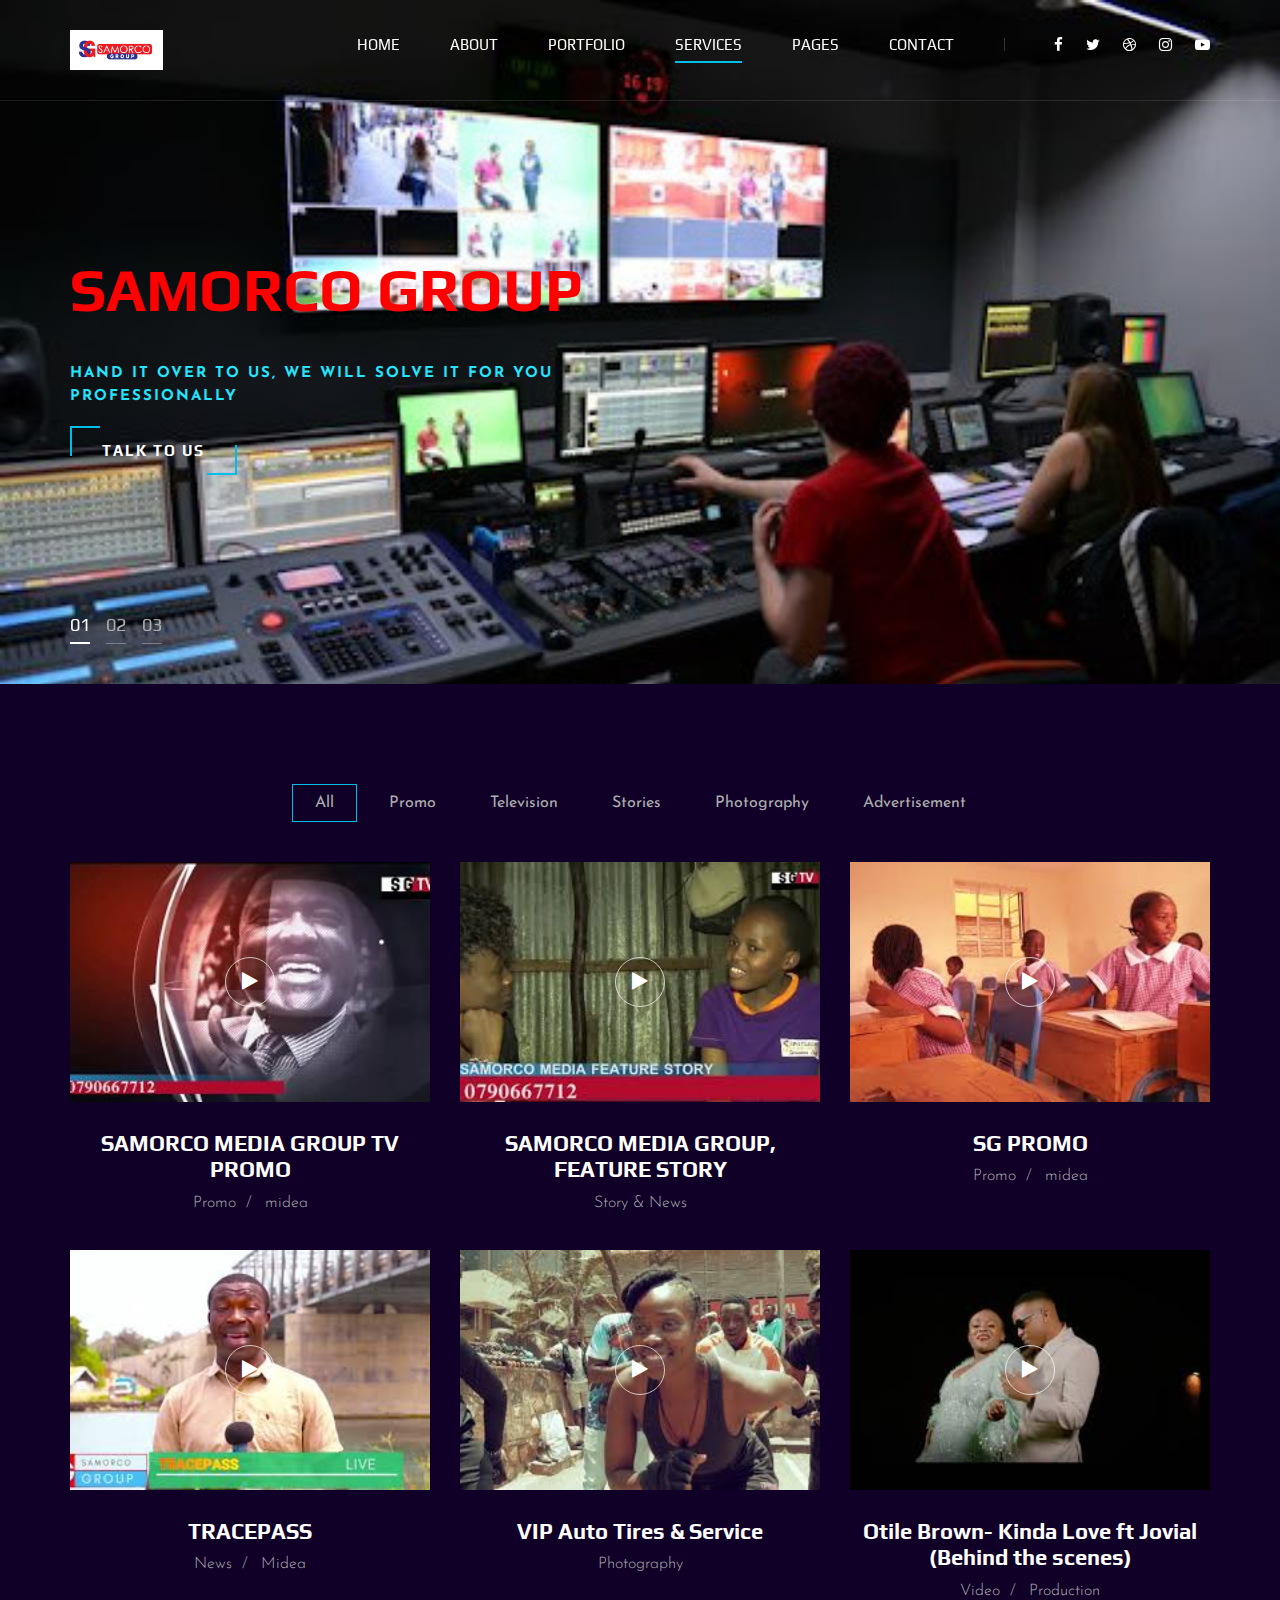
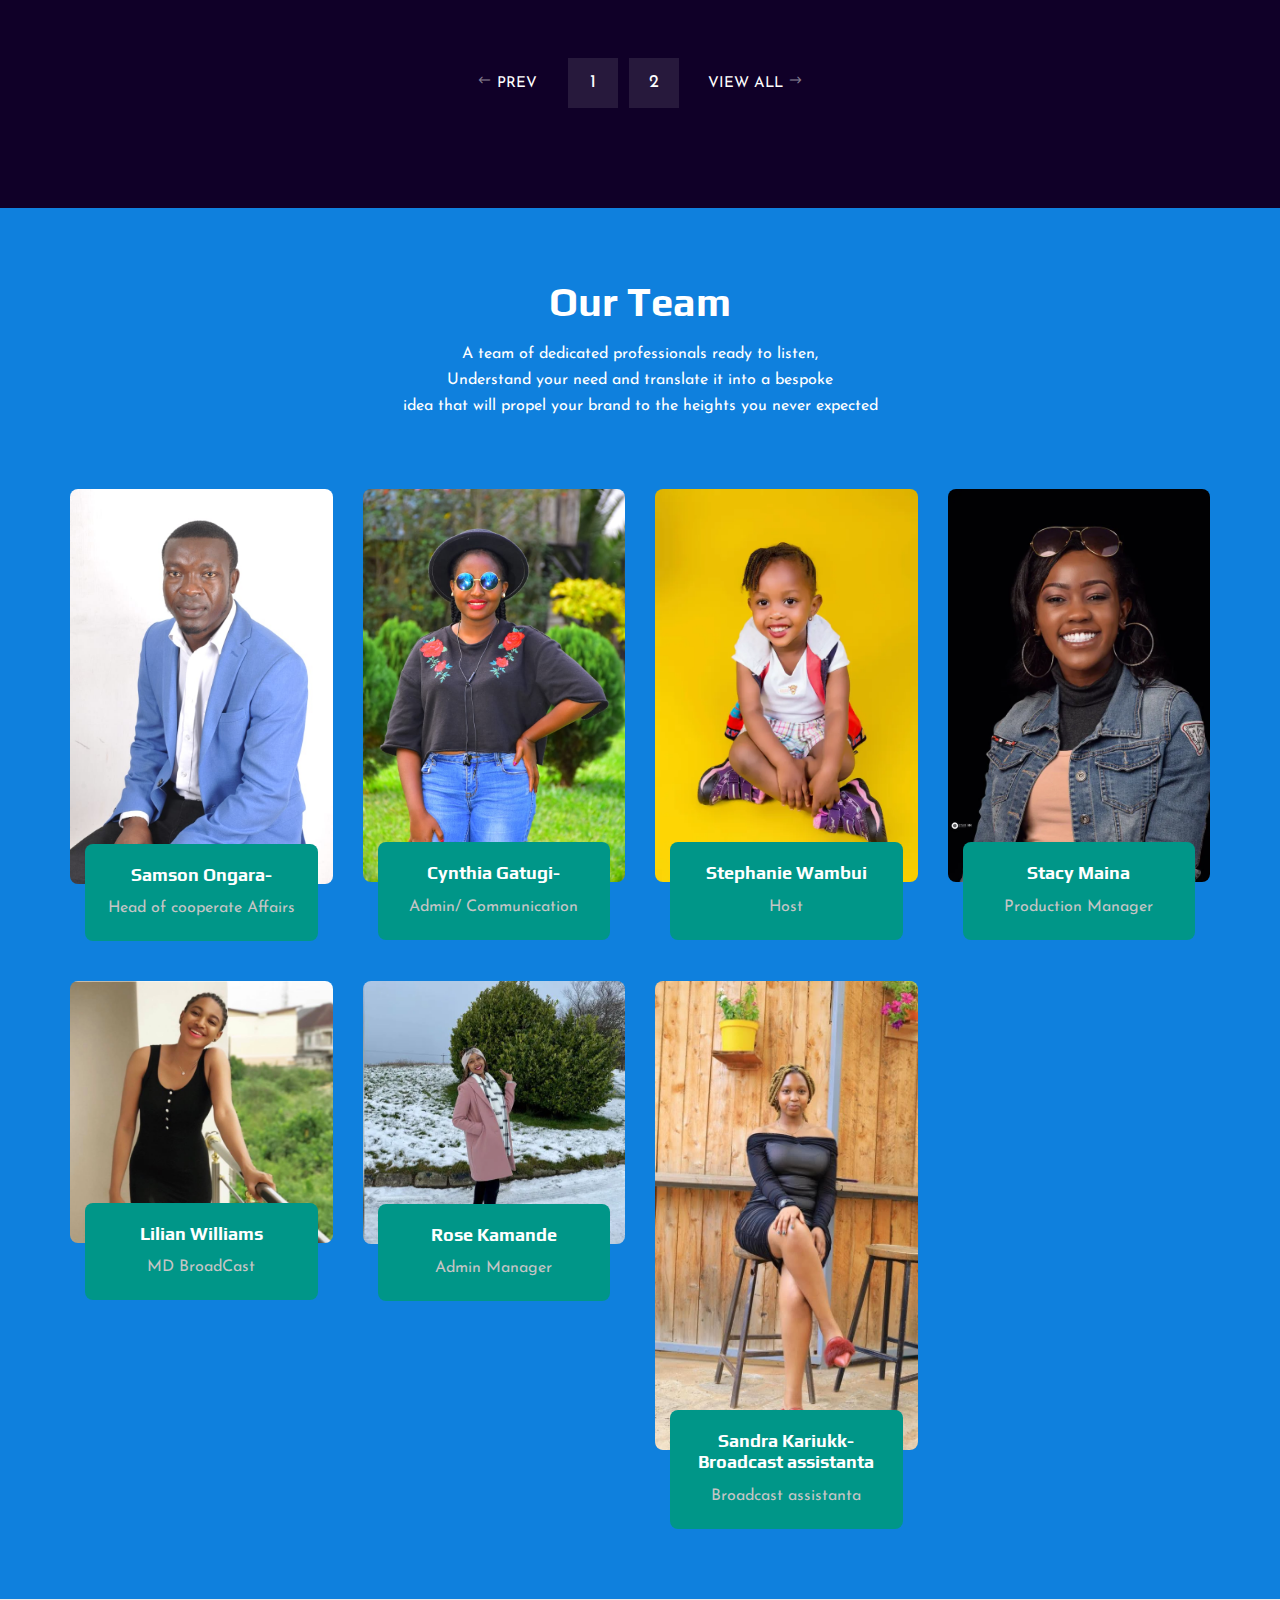
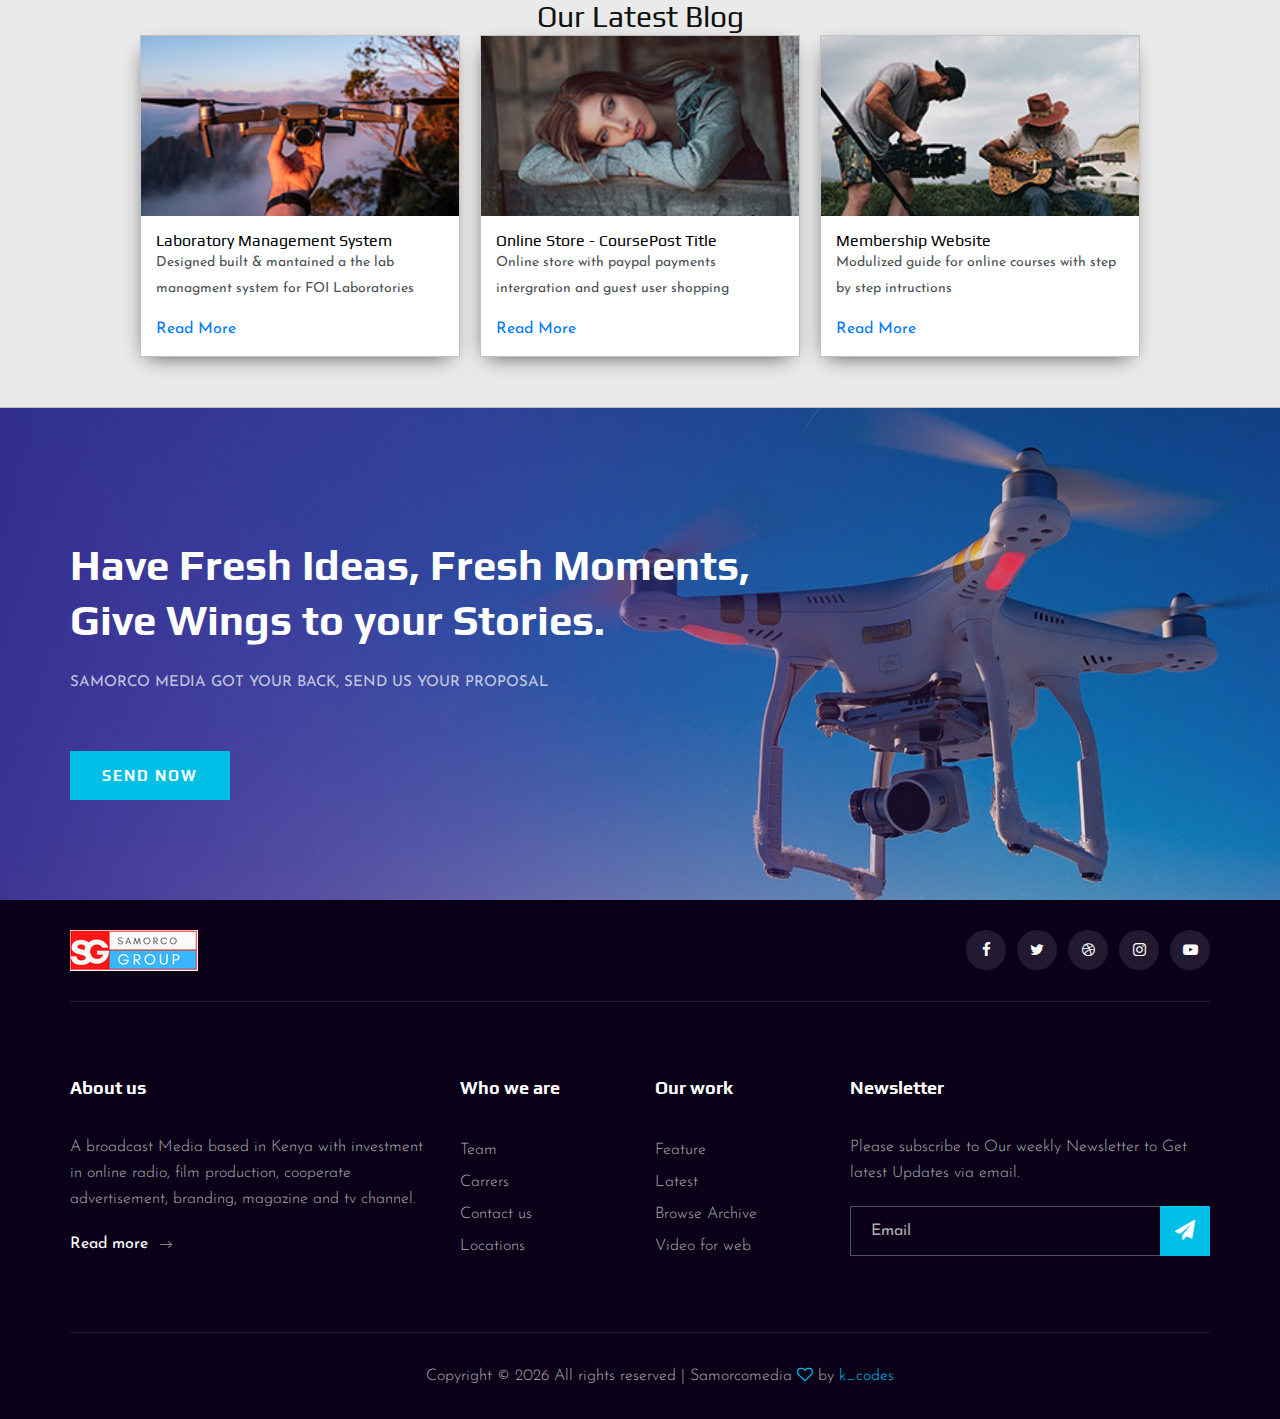
<file: index.html>
<!DOCTYPE html>
<html lang="zxx">

<head>
    <meta charset="UTF-8">

    <meta name="keywords" content="Videograph, unica, creative, html">
    <meta name="viewport" content="width=device-width, initial-scale=1.0">
    <meta http-equiv="X-UA-Compatible" content="ie=edge">
    <title>samorco media</title>

    <!-- Google Font -->
    <link href="https://fonts.googleapis.com/css2?family=Play:wght@400;700&display=swap" rel="stylesheet">
    <link href="https://fonts.googleapis.com/css2?family=Josefin+Sans:wght@300;400;500;600;700&display=swap" rel="stylesheet">

    <!-- Css Styles -->
    <link rel="stylesheet" href="css/bootstrap.min.css" type="text/css">
    <link rel="stylesheet" href="css/font-awesome.min.css" type="text/css">
    <link rel="stylesheet" href="css/elegant-icons.css" type="text/css">
    <link rel="stylesheet" href="css/owl.carousel.min.css" type="text/css">
    <link rel="stylesheet" href="css/magnific-popup.css" type="text/css">
    <link rel="stylesheet" href="css/slicknav.min.css" type="text/css">
    <link rel="stylesheet" href="css/style.css" type="text/css">
    <link rel="stylesheet" href="css/services.css" type="text/css">
    <link rel="stylesheet" href="css/blog.css" type="text/css">
    <link rel="stylesheet" href="css/team.css" type="text/css">
</head>
<style>
    .color1 {
        color: rgb(37, 228, 253) !important;
        font-weight: bold;
    }
    
    .text-center {
        text-align: center !important;
        margin-left: 20px;
    }
    
    .text-red {
        color: red !important;
    }
</style>

<body>
    <!-- Page Preloder -->
    <div id="preloder">
        <div class="loader"></div>
    </div>

    <!-- Header Section Begin -->
    <header class="header">
        <div class="container">
            <div class="row">
                <div class="col-lg-2">
                    <div class="header__logo">
                        <a href="./index.html"><img src="img/logo/main.jpeg" height="40" alt=""></a>

                    </div>
                </div>
                <div class="col-lg-10">
                    <div class="header__nav__option">
                        <nav class="header__nav__menu mobile-menu">
                            <ul>
                                <li><a href="./index.html">Home</a></li>
                                <li><a href="./about.html">About</a></li>
                                <li><a href="./porto.html">Portfolio</a></li>
                                <li class="active"><a href="./services.html">Services</a></li>
                                <li><a href="#">Pages</a>
                                    <ul class="dropdown">
                                        <li><a href="./about.html">About</a></li>
                                        <li><a href="./portifolio.html">TV</a></li>
                                        <li><a href="./blogml">Blog</a></li>
                                        <li><a href="./blog-.html">Blog Details</a></li>
                                    </ul>
                                </li>
                                <li><a href="./contact.html">Contact</a></li>
                            </ul>
                        </nav>
                        <div class="header__nav__social">
                            <a href="#"><i class="fa fa-facebook"></i></a>
                            <a href="#"><i class="fa fa-twitter"></i></a>
                            <a href="#"><i class="fa fa-dribbble"></i></a>
                            <a href="#"><i class="fa fa-instagram"></i></a>
                            <a href="#"><i class="fa fa-youtube-play"></i></a>
                        </div>
                    </div>
                </div>
            </div>
            <div id="mobile-menu-wrap"></div>
        </div>
    </header>
    <!-- Header End -->
    <!-- Hero Section Begin -->
    <section class="hero">
        <div class="hero__slider owl-carousel">
            <div class="hero__item set-bg" data-setbg="img/hero/hero-1.jpg">
                <div class="container">
                    <div class="row">
                        <div class="col-lg-6">
                            <div class="hero__text">
                                <h2 class=" text-red">SAMORCO GROUP</h2>
                                <span class="color1">Hand it over to us, we will solve it for you professionally</span>

                                <a href="#" class="primary-btn">Talk To Us</a>
                            </div>
                        </div>
                    </div>
                </div>
            </div>
            <div class="hero__item set-bg" data-setbg="img/hero/hero-1.jpg">
                <div class="container">
                    <div class="row">
                        <div class="col-lg-6">
                            <div class="hero__text">
                                <h2 class=" text-red">SAMORCO GROUP</h2>
                                <span class="color1">Hand it over to us, we will solve it for you professionally</span>

                                <a href="#" class="primary-btn">Talk To Us</a>
                            </div>
                        </div>
                    </div>
                </div>
            </div>
            <div class="hero__item set-bg" data-setbg="img/hero/hero-1.jpg">
                <div class="container">
                    <div class="row">
                        <div class="col-lg-6">
                            <div class="hero__text">
                                <h2 class=" text-red">SAMORCO GROUP</h2>
                                <span class="color1">Hand it over to us, we will solve it for you professionally</span>

                                <a href="#" class="primary-btn">Talk To Us</a>
                            </div>
                        </div>
                    </div>
                </div>
            </div>
        </div>
    </section>
    <!-- Hero Section End -->
    <!-- Portfolio Section Begin -->
    <section class="portfolio spad">
        <div class="container">
            <div class="row">
                <div class="col-lg-12">
                    <ul class="portfolio__filter">
                        <li class="active" data-filter="*">All</li>
                        <li data-filter=".branding">Promo</li>
                        <li data-filter=".digital-marketing">Television</li>
                        <li data-filter=".web">Stories</li>
                        <li data-filter=".photography">Photography</li>
                        <li data-filter=" .ecommerce">Advertisement</li>
                    </ul>
                </div>
            </div>
            <div class="row portfolio__gallery">
                <div class="col-lg-4 col-md-6 col-sm-6 mix branding">
                    <div class="portfolio__item">
                        <div class="portfolio__item__video set-bg" data-setbg="img/work/sm1.jpg">
                            <a href="https://www.youtube.com/watch?v=NYdTtJHtwJo" class="play-btn video-popup"><i
                                class="fa fa-play"></i></a>
                        </div>
                        <div class="portfolio__item__text">
                            <h4>SAMORCO MEDIA GROUP TV PROMO</h4>
                            <ul>
                                <li>Promo</li>
                                <li>midea</li>
                            </ul>
                        </div>
                    </div>
                </div>
                <div class="col-lg-4 col-md-6 col-sm-6 mix web">
                    <div class="portfolio__item">
                        <div class="portfolio__item__video set-bg" data-setbg="img/work/mqdefault.jpg">
                            <a href="https://www.youtube.com/watch?v=U1qov6INzzM" class="play-btn video-popup"><i
                                class="fa fa-play"></i></a>
                        </div>
                        <div class="portfolio__item__text">
                            <h4>SAMORCO MEDIA GROUP, FEATURE STORY</h4>
                            <span>Story & News</span>
                        </div>
                    </div>
                </div>
                <div class="col-lg-4 col-md-6 col-sm-6 mix branding">
                    <div class="portfolio__item">
                        <div class="portfolio__item__video set-bg" data-setbg="img/work/sm4.jpg">
                            <a href="https://www.youtube.com/watch?v=n-CQ2Whuh1I" class="play-btn video-popup"><i
                                class="fa fa-play"></i></a>
                        </div>
                        <div class="portfolio__item__text">
                            <h4>SG PROMO</h4>
                            <ul>
                                <li>Promo</li>
                                <li>midea</li>
                            </ul>
                        </div>
                    </div>
                </div>
                <div class="col-lg-4 col-md-6 col-sm-6 mix digital-marketing">
                    <div class="portfolio__item">
                        <div class="portfolio__item__video set-bg" data-setbg="img/work/trace.jpg">
                            <a href="https://www.youtube.com/watch?v=sAi15Oo84qc" class="play-btn video-popup"><i
                                class="fa fa-play"></i></a>
                        </div>
                        <div class="portfolio__item__text">
                            <h4>TRACEPASS</h4>
                            <ul>
                                <li>News</li>
                                <li>Midea</li>
                            </ul>
                        </div>
                    </div>
                </div>
                <div class="col-lg-4 col-md-6 col-sm-6 mix ecommerce">
                    <div class="portfolio__item">
                        <div class="portfolio__item__video set-bg" data-setbg="img/work/advert1.jpg">
                            <a href="https://www.youtube.com/watch?v=e4fsIH7MCKM" class="play-btn video-popup"><i
                                class="fa fa-play"></i></a>
                        </div>
                        <div class="portfolio__item__text">
                            <h4>VIP Auto Tires & Service</h4>
                            <span>Photography</span>
                        </div>
                    </div>
                </div>
                <div class="col-lg-4 col-md-6 col-sm-6 mix digital-marketing">
                    <div class="portfolio__item">
                        <div class="portfolio__item__video set-bg" data-setbg="img/work/otile.jpg">
                            <a href="https://www.youtube.com/watch?v=x3k9RatMkBI" class="play-btn video-popup"><i
                                class="fa fa-play"></i></a>
                        </div>
                        <div class="portfolio__item__text">
                            <h4>Otile Brown- Kinda Love ft Jovial (Behind the scenes)</h4>
                            <ul>
                                <li>Video</li>
                                <li>Production</li>
                            </ul>
                        </div>
                    </div>
                </div>



            </div>
            <div class="row">
                <div class="col-lg-12">
                    <div class="pagination__option">
                        <a href="./portfolio.html" class="arrow__pagination left__arrow"><span class="arrow_left"></span> Prev</a>
                        <a href="./portfolio.html" class="number__pagination">1</a>
                        <a href="./portfolio.html" class="number__pagination">2</a>
                        <a href="./portfolio.html" class="arrow__pagination right__arrow">View All <span class="arrow_right"></span></a>
                    </div>
                </div>
            </div>
        </div>
    </section>
    <!-- Portfolio Section End -->





    <!-- Team Section Begin -->
    <section class="team-section">
        <div class="container">
            <div class="row">
                <div class="section-title">
                    <h1>Our Team</h1>
                    <p class="text-center">A team of dedicated professionals ready to listen, <br> Understand your need and translate it into a bespoke <br> idea that will propel your brand to the heights you never expected</p>
                </div>
            </div>
            <div class="row">

                <div class="team-items">
                    <div class="item">
                        <img src="img/team/sam.jpeg" alt="team" />
                        <div class="inner">
                            <div class="info">
                                <h5>Samson Ongara- </h5>
                                <p> Head of cooperate Affairs</p>

                            </div>
                        </div>
                    </div>

                    <div class="item">
                        <img src="img/team/cynth.jpeg" alt="team" />
                        <div class="inner">
                            <div class="info">
                                <h5>Cynthia Gatugi- </h5>
                                <p>Admin/ Communication</p>

                            </div>
                        </div>
                    </div>
                    <div class="item">
                        <img src="img/team/steph.webp" alt="team" />
                        <div class="inner">
                            <div class="info">
                                <h5>Stephanie Wambui </h5>
                                <p>Host</p>

                            </div>
                        </div>
                    </div>
                    <div class="item">
                        <img src="img/team/stephy.webp" alt="team" />
                        <div class="inner">
                            <div class="info">
                                <h5>Stacy Maina
                                </h5>
                                <p> Production Manager</p>

                            </div>
                        </div>
                    </div>

                </div>
            </div>
            <div class="row">
                <div class="team-items">
                    <div class="item">
                        <img src="img/team/williams.png" alt="team" />
                        <div class="inner">
                            <div class="info">
                                <h5>Lilian Williams
                                </h5>
                                <p> MD BroadCast</p>

                            </div>
                        </div>
                    </div>
                    <div class="item">
                        <img src="img/team/rose2.webp" alt="team" />
                        <div class="inner">
                            <div class="info">
                                <h5>Rose Kamande
                                </h5>
                                <p> Admin Manager</p>

                            </div>
                        </div>
                    </div>
                    <div class="item">
                        <img src="img/team/sadra.jpeg" alt="team" />
                        <div class="inner">
                            <div class="info">
                                <h5>Sandra Kariukk- Broadcast assistanta</h5>
                                <p>Broadcast assistanta</p>

                            </div>
                        </div>
                    </div>
                    <div class="item">

                    </div>
                </div>
            </div>
        </div>
    </section>
    <!-- Team Section End -->

    <!-- Latest Blog Section Begin -->
    <section class="s1">
        <div class="main-container">
            <h3 style="text-align: center;">Our Latest Blog</h3>

            <div class="post-wrapper">

                <div>
                    <div class="post">
                        <img class="thumbnail" src="img/blog/ri-1.jpg">
                        <div class="post-preview">
                            <h6 class="post-title">Laboratory Management System</h6>
                            <p class="post-intro">Designed built & mantained a the lab managment system for FOI Laboratories</p>
                            <a href="post.html">Read More</a>
                        </div>
                    </div>
                </div>

                <div>
                    <div class="post">
                        <img class="thumbnail" src="img/blog/ri-2.jpg">
                        <div class="post-preview">
                            <h6 class="post-title">Online Store - CoursePost Title</h6>
                            <p class="post-intro">Online store with paypal payments intergration and guest user shopping</p>
                            <a href="post.html">Read More</a>
                        </div>
                    </div>
                </div>

                <div>
                    <div class="post">
                        <img class="thumbnail" src="img/blog/ri-3.jpg">
                        <div class="post-preview">
                            <h6 class="post-title">Membership Website</h6>
                            <p class="post-intro">Modulized guide for online courses with step by step intructions</p>
                            <a href="post.html">Read More</a>
                        </div>
                    </div>
                </div>

            </div>
        </div>
    </section>
    <!-- Latest Blog Section End -->

    <!-- Call To Action Section Begin -->
    <section class="callto spad set-bg" data-setbg="img/callto-bg.jpg">
        <div class="container">
            <div class="row">
                <div class="col-lg-8">
                    <div class="callto__text">
                        <h2>Have Fresh Ideas, Fresh Moments, Give Wings to your Stories.</h2>
                        <p>Samorco Media Got your back, send us your proposal</p>
                        <a href="#">send Now</a>
                    </div>
                </div>
            </div>
        </div>
    </section>
    <!-- Call To Action Section End -->

    <!-- Footer Section Begin -->
    <footer class="footer">
        <div class="container">
            <div class="footer__top">
                <div class="row">
                    <div class="col-lg-6 col-md-6">
                        <div class="footer__top__logo">
                            <a href="#"><img src="img/logo/sam.png" alt=""></a>
                        </div>
                    </div>
                    <div class="col-lg-6 col-md-6">
                        <div class="footer__top__social">
                            <a href="#"><i class="fa fa-facebook"></i></a>
                            <a href="#"><i class="fa fa-twitter"></i></a>
                            <a href="#"><i class="fa fa-dribbble"></i></a>
                            <a href="#"><i class="fa fa-instagram"></i></a>
                            <a href="#"><i class="fa fa-youtube-play"></i></a>
                        </div>
                    </div>
                </div>
            </div>
            <div class="footer__option">
                <div class="row">
                    <div class="col-lg-4 col-md-6 col-sm-6">
                        <div class="footer__option__item">
                            <h5>About us</h5>
                            <p>A broadcast Media based in Kenya with investment in online radio, film production, cooperate advertisement, branding, magazine and tv channel.</p>
                            <a href="#" class="read__more">Read more <span class="arrow_right"></span></a>
                        </div>
                    </div>
                    <div class="col-lg-2 col-md-3 col-sm-3">
                        <div class="footer__option__item">
                            <h5>Who we are</h5>
                            <ul>
                                <li><a class="a-hover" href="#">Team</a></li>
                                <li><a class="a-hover" href="#">Carrers</a></li>
                                <li><a class="a-hover" href="#">Contact us</a></li>
                                <li><a class="a-hover" href="#">Locations</a></li>
                            </ul>
                        </div>
                    </div>
                    <div class="col-lg-2 col-md-3 col-sm-3">
                        <div class="footer__option__item">
                            <h5>Our work</h5>
                            <ul>
                                <li><a class="a-hover" href="#">Feature</a></li>
                                <li><a class="a-hover" href="#">Latest</a></li>
                                <li><a class="a-hover" href="#">Browse Archive</a></li>
                                <li><a class="a-hover" href="#">Video for web</a></li>
                            </ul>
                        </div>
                    </div>
                    <div class="col-lg-4 col-md-12">
                        <div class="footer__option__item">
                            <h5>Newsletter</h5>
                            <p>Please subscribe to Our weekly Newsletter to Get latest Updates via email.</p>
                            <form action="#">
                                <input type="text" placeholder="Email">
                                <button type="submit"><i class="fa fa-send"></i></button>
                            </form>
                        </div>
                    </div>
                </div>
            </div>
            <div class="footer__copyright">
                <div class="row">
                    <div class="col-lg-12 text-center">
                        <!-- Link back to Colorlib can't be removed. Template is licensed under CC BY 3.0. -->
                        <p class="footer__copyright__text">Copyright &copy;
                            <script>
                                document.write(new Date().getFullYear());
                            </script>
                            All rights reserved | Samorcomedia <i class="fa fa-heart-o" aria-hidden="true"></i> by <a href="" target="_blank">k_codes</a>
                        </p>
                        <!-- Link back to Colorlib can't be removed. Template is licensed under CC BY 3.0. -->
                    </div>
                </div>
            </div>
        </div>
    </footer>
    <!-- Footer Section End -->
    <script src="js/header.js"></script>
    <!-- Js Plugins -->
    <script src="js/jquery-3.3.1.min.js"></script>
    <script src="js/bootstrap.min.js"></script>
    <script src="js/jquery.magnific-popup.min.js"></script>
    <script src="js/mixitup.min.js"></script>
    <script src="js/masonry.pkgd.min.js"></script>
    <script src="js/jquery.slicknav.js"></script>
    <script src="js/owl.carousel.min.js"></script>
    <script src="js/main.js"></script>

</body>

</html>
</file>
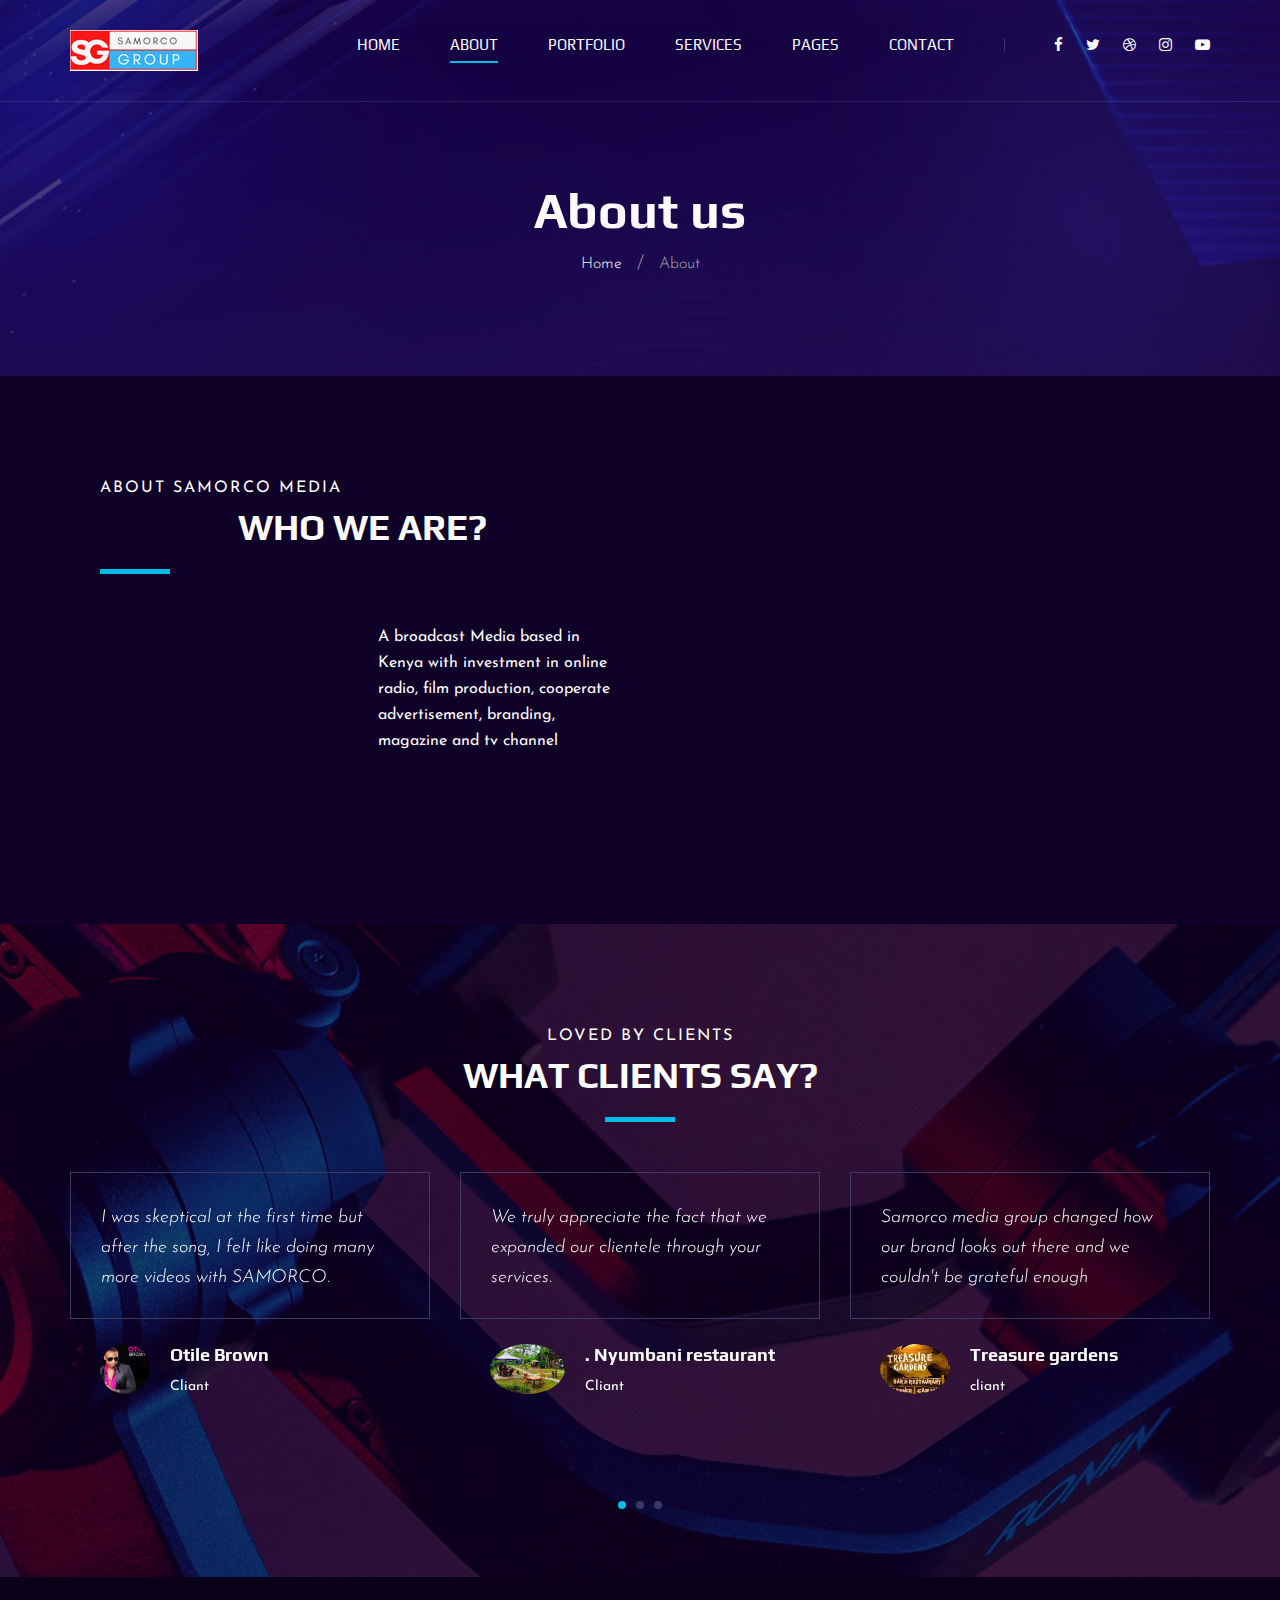
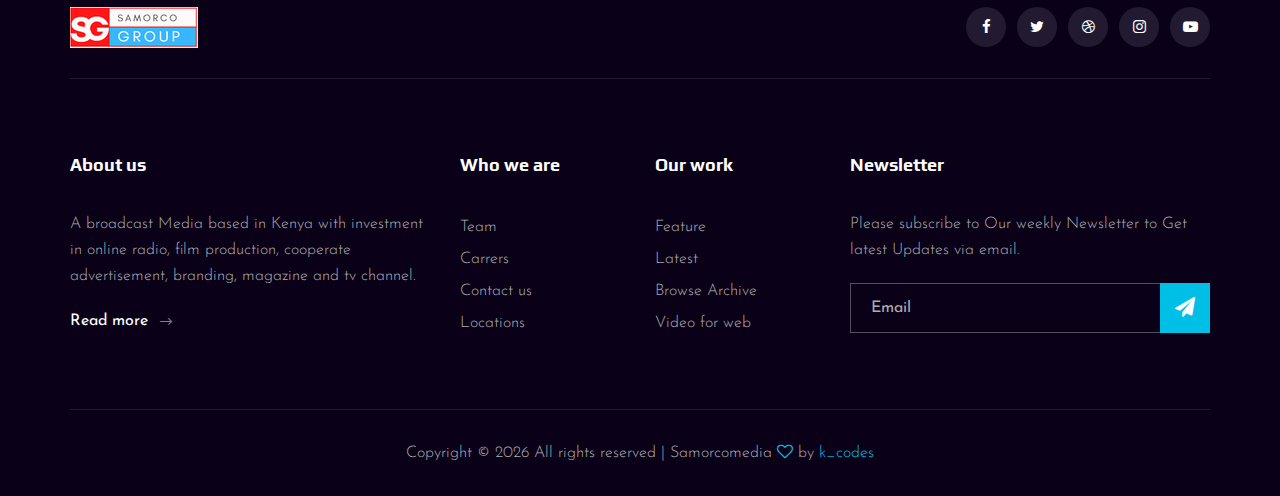
<file: about.html>
<!DOCTYPE html>
<html lang="zxx">

<head>
    <meta charset="UTF-8">
    <meta name="description" content="Videograph Template">
    <meta name="keywords" content="Videograph, unica, creative, html">
    <meta name="viewport" content="width=device-width, initial-scale=1.0">
    <meta http-equiv="X-UA-Compatible" content="ie=edge">
    <title>samorco media</title>

    <!-- Google Font -->
    <link href="https://fonts.googleapis.com/css2?family=Play:wght@400;700&display=swap" rel="stylesheet">
    <link href="https://fonts.googleapis.com/css2?family=Josefin+Sans:wght@300;400;500;600;700&display=swap" rel="stylesheet">

    <!-- Css Styles -->
    <link rel="stylesheet" href="css/bootstrap.min.css" type="text/css">
    <link rel="stylesheet" href="css/font-awesome.min.css" type="text/css">
    <link rel="stylesheet" href="css/elegant-icons.css" type="text/css">
    <link rel="stylesheet" href="css/owl.carousel.min.css" type="text/css">
    <link rel="stylesheet" href="css/magnific-popup.css" type="text/css">
    <link rel="stylesheet" href="css/slicknav.min.css" type="text/css">
    <link rel="stylesheet" href="css/style.css" type="text/css">
</head>

<body>
    <div id="fb-root"></div>
    <script async defer crossorigin="anonymous" src="https://connect.facebook.net/en_GB/sdk.js#xfbml=1&version=v12.0" nonce="qknf06nC"></script>
    <!-- Page Preloder -->
    <div id="preloder">
        <div class="loader"></div>
    </div>

    <!-- Header Section Begin -->
    <header class="header">
        <div class="container">
            <div class="row">
                <div class="col-lg-2">
                    <div class="header__logo">
                        <a href="./index.html"><img src="img/logo/sam.png" alt=""></a>
                    </div>
                </div>
                <div class="col-lg-10">
                    <div class="header__nav__option">
                        <nav class="header__nav__menu mobile-menu">
                            <ul>
                                <li><a href="./index.html">Home</a></li>
                                <li class="active"><a href="./about.html">About</a></li>
                                <li><a href="./poro.html">Portfolio</a></li>
                                <li><a href="./services.html">Services</a></li>
                                <li><a href="#">Pages</a>
                                    <ul class="dropdown">
                                        <li><a href="./about.html">About</a></li>
                                        <li><a href="./po.html">Portfolio</a></li>
                                        <li><a href="./bhtml">Blog</a></li>
                                        <li><a href="./blo.html">Blog Details</a></li>
                                    </ul>
                                </li>
                                <li><a href="./contact.html">Contact</a></li>
                            </ul>
                        </nav>
                        <div class="header__nav__social">
                            <a href="#"><i class="fa fa-facebook"></i></a>
                            <a href="#"><i class="fa fa-twitter"></i></a>
                            <a href="#"><i class="fa fa-dribbble"></i></a>
                            <a href="#"><i class="fa fa-instagram"></i></a>
                            <a href="#"><i class="fa fa-youtube-play"></i></a>
                        </div>
                    </div>
                </div>
            </div>
            <div id="mobile-menu-wrap"></div>
        </div>
    </header>
    <!-- Header End -->

    <!-- Breadcrumb Begin -->
    <div class="breadcrumb-option spad set-bg" data-setbg="img/breadcrumb-bg.jpg">
        <div class="container">
            <div class="row">
                <div class="col-lg-12 text-center">
                    <div class="breadcrumb__text">
                        <h2>About us</h2>
                        <div class="breadcrumb__links">
                            <a href="#">Home</a>
                            <span>About</span>
                        </div>
                    </div>
                </div>
            </div>
        </div>
    </div>
    <!-- Breadcrumb End -->

    <!-- About Section Begin -->
    <section class="about spad">
        <div class="container">
            <div class="row">
                <!--  <div class="col-lg-6">
                    <div class="about__pic">
                        <div class="row">
                            <div class="col-lg-6 col-md-6 col-sm-6">
                                <div class="about__pic__item about__pic__item--large set-bg" data-setbg="img/team/illiams.png"></div>
                            </div>
                            <div class="col-lg-6 col-md-6 col-sm-6">
                                <div class="row">
                                    <div class="col-lg-12">
                                        <div class="about__pic__item set-bg" data-setbg="img/teambarner1.png"></div>
                                    </div>
                                    <div class="col-lg-12">
                                        <div class="about__pic__item set-bg" data-setbg="img/team/downlad.png"></div>
                                    </div>
                                </div>
                            </div>
                        </div>
                    </div>
                </div>-->
                <div class="col-lg-6">
                    <div class="about__text">
                        <div class="section-title">
                            <span>About Samorco Media </span>
                            <h2 class="text-center">WHo we are?</h2>
                        </div>
                        <div class="row">
                            <div class="col-lg-6 col-md-6 col-sm-6">
                                <div class="services__item">


                                </div>
                            </div>
                            <div class="col-lg-6 col-md-6 col-sm-6">
                                <p class="text-white">
                                    A broadcast Media based in Kenya with investment in online radio, film production, cooperate advertisement, branding, magazine and tv channel
                            </div>
                            </p>
                        </div>
                        <div class="about__text__desc">

                            </p>
                        </div>
                    </div>
                </div>
            </div>
        </div>
    </section>
    <!-- About Section End -->

    <!-- Testimonial Section Begin -->
    <section class="testimonial spad set-bg" data-setbg="img/testimonial-bg.jpg">
        <div class="container">
            <div class="row">
                <div class="col-lg-12">
                    <div class="section-title center-title">
                        <span>Loved By Clients</span>
                        <h2>What clients say?</h2>
                    </div>
                </div>
            </div>
            <div class="row">
                <div class="testimonial__slider owl-carousel">
                    <div class="col-lg-4">
                        <div class="testimonial__item">
                            <div class="testimonial__text">
                                <p>
                                    I was skeptical at the first time but after the song, I felt like doing many more videos with SAMORCO.</p>
                            </div>
                            <div class="testimonial__author">
                                <div class="testimonial__author__pic">
                                    <img src="img/cliant/otilec.jpeg" alt="">
                                </div>
                                <div class="testimonial__author__text">
                                    <h5>Otile Brown</h5>
                                    <span>Cliant</span>
                                </div>
                            </div>
                        </div>
                    </div>
                    <div class="col-lg-4">
                        <div class="testimonial__item">
                            <div class="testimonial__text">
                                <p>
                                    We truly appreciate the fact that we expanded our clientele through your services.</p>
                            </div>
                            <div class="testimonial__author">
                                <div class="testimonial__author__pic">
                                    <img src="img/cliant/nyubani.jpg" alt="">
                                </div>
                                <div class="testimonial__author__text">
                                    <h5>. Nyumbani restaurant</h5>
                                    <span>Cliant</span>
                                </div>
                            </div>
                        </div>
                    </div>
                    <div class="col-lg-4">
                        <div class="testimonial__item">
                            <div class="testimonial__text">
                                <p>Samorco media group changed how our brand looks out there and we couldn't be grateful enough</p>
                            </div>
                            <div class="testimonial__author">
                                <div class="testimonial__author__pic">
                                    <img src="img/cliant/treas.jpg" alt="">
                                </div>
                                <div class="testimonial__author__text">
                                    <h5>Treasure gardens</h5>
                                    <span>cliant</span>
                                </div>
                            </div>
                        </div>
                    </div>
                    <div class="col-lg-4">
                        <div class="testimonial__item">
                            <div class="testimonial__text">
                                <p>I didn't expect such a wonderful shoot when they were shoot my video dabbed Tik Tok released in 2020, I had to do other videos like Liar and the rest with them </p>
                            </div>
                            <div class="testimonial__author">
                                <div class="testimonial__author__pic">
                                    <img src="img/cliant/willy.jpg" alt="">
                                </div>
                                <div class="testimonial__author__text">
                                    <h5> Willy Paul</h5>
                                    <span>cliant</span>
                                </div>
                            </div>
                        </div>
                    </div>
                    <div class="col-lg-4">
                        <div class="testimonial__item">
                            <div class="testimonial__text">
                                <p>Samorco media delivered in good time and great quality, we like the work you did, it was embraced well in the market</p>
                            </div>
                            <div class="testimonial__author">
                                <div class="testimonial__author__pic">
                                    <img src="img/cliant/oppo.jpg" alt="">
                                </div>
                                <div class="testimonial__author__text">
                                    <h5> Oppo technologies</h5>
                                    <span>cliant</span>
                                </div>
                            </div>
                        </div>
                    </div>
                </div>
            </div>
        </div>
    </section>
    <!-- Testimonial Section End -->

    <!-- Counter Section Begin -->
    <!--
    <section class="counter">
        <div class="container">
            <div class="counter__content">
                <div class="row">
                    <div class="col-lg-3 col-md-6 col-sm-6">
                        <div class="counter__item">
                            <div class="counter__item__text">
                                <img src="img/icons/ci-1.png" alt="">
                                <h2 class="counter_num">230</h2>
                                <p>Compled Projects</p>
                            </div>
                        </div>
                    </div>
                    <div class="col-lg-3 col-md-6 col-sm-6">
                        <div class="counter__item second__item">
                            <div class="counter__item__text">
                                <img src="img/icons/ci-2.png" alt="">
                                <h2 class="counter_num">1068</h2>
                                <p>Happy clients</p>
                            </div>
                        </div>
                    </div>
                    <div class="col-lg-3 col-md-6 col-sm-6">
                        <div class="counter__item third__item">
                            <div class="counter__item__text">
                                <img src="img/icons/ci-3.png" alt="">
                                <h2 class="counter_num">230</h2>
                                <p>Perspective clients</p>
                            </div>
                        </div>
                    </div>
                    <div class="col-lg-3 col-md-6 col-sm-6">
                        <div class="counter__item four__item">
                            <div class="counter__item__text">
                                <img src="img/icons/ci-4.png" alt="">
                                <h2 class="counter_num">230</h2>
                                <p>Compled Projects</p>
                            </div>
                        </div>
                    </div>
                </div>
            </div>
        </div>
    </section>-->
    <!-- Counter Section End -->

    <!-- Team Section Begin -->
    <!--
    <section class="team spad set-bg" data-setbg="img/team-bg.jpg">
        <div class="container">
            <div class="row">
                <div class="col-lg-12">
                    <div class="section-title team__title">
                        <span>Nice to meet</span>
                        <h2>OUR Team</h2>
                    </div>
                </div>
            </div>
            <div class="row">
                <div class="col-lg-3 col-md-6 col-sm-6 p-0">
                    <div class="team__item set-bg" data-setbg="img/team/team-1.jpg">
                        <div class="team__item__text">
                            <h4>AMANDA STONE</h4>
                            <p>Samorco Media</p>
                            <div class="team__item__social">
                                <a href="#"><i class="fa fa-facebook"></i></a>
                                <a href="#"><i class="fa fa-twitter"></i></a>
                                <a href="#"><i class="fa fa-dribbble"></i></a>
                                <a href="#"><i class="fa fa-instagram"></i></a>
                            </div>
                        </div>
                    </div>
                </div>
                <div class="col-lg-3 col-md-6 col-sm-6 p-0">
                    <div class="team__item team__item--second set-bg" data-setbg="img/team/team-2.jpg">
                        <div class="team__item__text">
                            <h4>AMANDA STONE</h4>
                            <p>Samorco Media</p>
                            <div class="team__item__social">
                                <a href="#"><i class="fa fa-facebook"></i></a>
                                <a href="#"><i class="fa fa-twitter"></i></a>
                                <a href="#"><i class="fa fa-dribbble"></i></a>
                                <a href="#"><i class="fa fa-instagram"></i></a>
                            </div>
                        </div>
                    </div>
                </div>
                <div class="col-lg-3 col-md-6 col-sm-6 p-0">
                    <div class="team__item team__item--third set-bg" data-setbg="img/team/team-3.jpg">
                        <div class="team__item__text">
                            <h4>AMANDA STONE</h4>
                            <p>Samorco Media</p>
                            <div class="team__item__social">
                                <a href="#"><i class="fa fa-facebook"></i></a>
                                <a href="#"><i class="fa fa-twitter"></i></a>
                                <a href="#"><i class="fa fa-dribbble"></i></a>
                                <a href="#"><i class="fa fa-instagram"></i></a>
                            </div>
                        </div>
                    </div>
                </div>
                <div class="col-lg-3 col-md-6 col-sm-6 p-0">
                    <div class="team__item team__item--four set-bg" data-setbg="img/team/team-4.jpg">
                        <div class="team__item__text">
                            <h4>AMANDA STONE</h4>
                            <p>Samorco Media</p>
                            <div class="team__item__social">
                                <a href="#"><i class="fa fa-facebook"></i></a>
                                <a href="#"><i class="fa fa-twitter"></i></a>
                                <a href="#"><i class="fa fa-dribbble"></i></a>
                                <a href="#"><i class="fa fa-instagram"></i></a>
                            </div>
                        </div>
                    </div>
                </div>
                <div class="col-lg-12 p-0">
                    <div class="team__btn">
                        <a href="#" class="primary-btn">Meet Our Team</a>
                    </div>
                </div>
            </div>
        </div>
    </section>-->
    <!-- Team Section End -->

    <!-- Footer Section Begin -->
    <footer class="footer">
        <div class="container">
            <div class="footer__top">
                <div class="row">
                    <div class="col-lg-6 col-md-6">
                        <div class="footer__top__logo">
                            <a href="#"><img src="img/logo/sam.png" alt=""></a>
                        </div>
                    </div>
                    <div class="col-lg-6 col-md-6">
                        <div class="footer__top__social">
                            <a href="#"><i class="fa fa-facebook"></i></a>
                            <a href="#"><i class="fa fa-twitter"></i></a>
                            <a href="#"><i class="fa fa-dribbble"></i></a>
                            <a href="#"><i class="fa fa-instagram"></i></a>
                            <a href="#"><i class="fa fa-youtube-play"></i></a>
                        </div>
                    </div>
                </div>
            </div>
            <div class="footer__option">
                <div class="row">
                    <div class="col-lg-4 col-md-6 col-sm-6">
                        <div class="footer__option__item">
                            <h5>About us</h5>
                            <p>A broadcast Media based in Kenya with investment in online radio, film production, cooperate advertisement, branding, magazine and tv channel.</p>
                            <a href="#" class="read__more">Read more <span class="arrow_right"></span></a>
                        </div>
                    </div>
                    <div class="col-lg-2 col-md-3 col-sm-3">
                        <div class="footer__option__item">
                            <h5>Who we are</h5>
                            <ul>
                                <li><a class="a-hover" href="#">Team</a></li>
                                <li><a class="a-hover" href="#">Carrers</a></li>
                                <li><a class="a-hover" href="#">Contact us</a></li>
                                <li><a class="a-hover" href="#">Locations</a></li>
                            </ul>
                        </div>
                    </div>
                    <div class="col-lg-2 col-md-3 col-sm-3">
                        <div class="footer__option__item">
                            <h5>Our work</h5>
                            <ul>
                                <li><a class="a-hover" href="#">Feature</a></li>
                                <li><a class="a-hover" href="#">Latest</a></li>
                                <li><a class="a-hover" href="#">Browse Archive</a></li>
                                <li><a class="a-hover" href="#">Video for web</a></li>
                            </ul>
                        </div>
                    </div>
                    <div class="col-lg-4 col-md-12">
                        <div class="footer__option__item">
                            <h5>Newsletter</h5>
                            <p>Please subscribe to Our weekly Newsletter to Get latest Updates via email.</p>
                            <form action="#">
                                <input type="text" placeholder="Email">
                                <button type="submit"><i class="fa fa-send"></i></button>
                            </form>
                        </div>
                    </div>
                </div>
            </div>
            <div class="footer__copyright">
                <div class="row">
                    <div class="col-lg-12 text-center">
                        <!-- Link back to Colorlib can't be removed. Template is licensed under CC BY 3.0. -->
                        <p class="footer__copyright__text">Copyright &copy;
                            <script>
                                document.write(new Date().getFullYear());
                            </script>
                            All rights reserved | Samorcomedia <i class="fa fa-heart-o" aria-hidden="true"></i> by <a href="https://colorlib.com" target="_blank">k_codes</a>
                        </p>
                        <!-- Link back to Colorlib can't be removed. Template is licensed under CC BY 3.0. -->
                    </div>
                </div>
            </div>
        </div>
    </footer>
    <!-- Footer Section End -->

    <!-- Js Plugins -->
    <script src="js/jquery-3.3.1.min.js"></script>
    <script src="js/bootstrap.min.js"></script>
    <script src="js/jquery.magnific-popup.min.js"></script>
    <script src="js/mixitup.min.js"></script>
    <script src="js/masonry.pkgd.min.js"></script>
    <script src="js/jquery.slicknav.js"></script>
    <script src="js/owl.carousel.min.js"></script>
    <script src="js/main.js"></script>
</body>

</html>
</file>
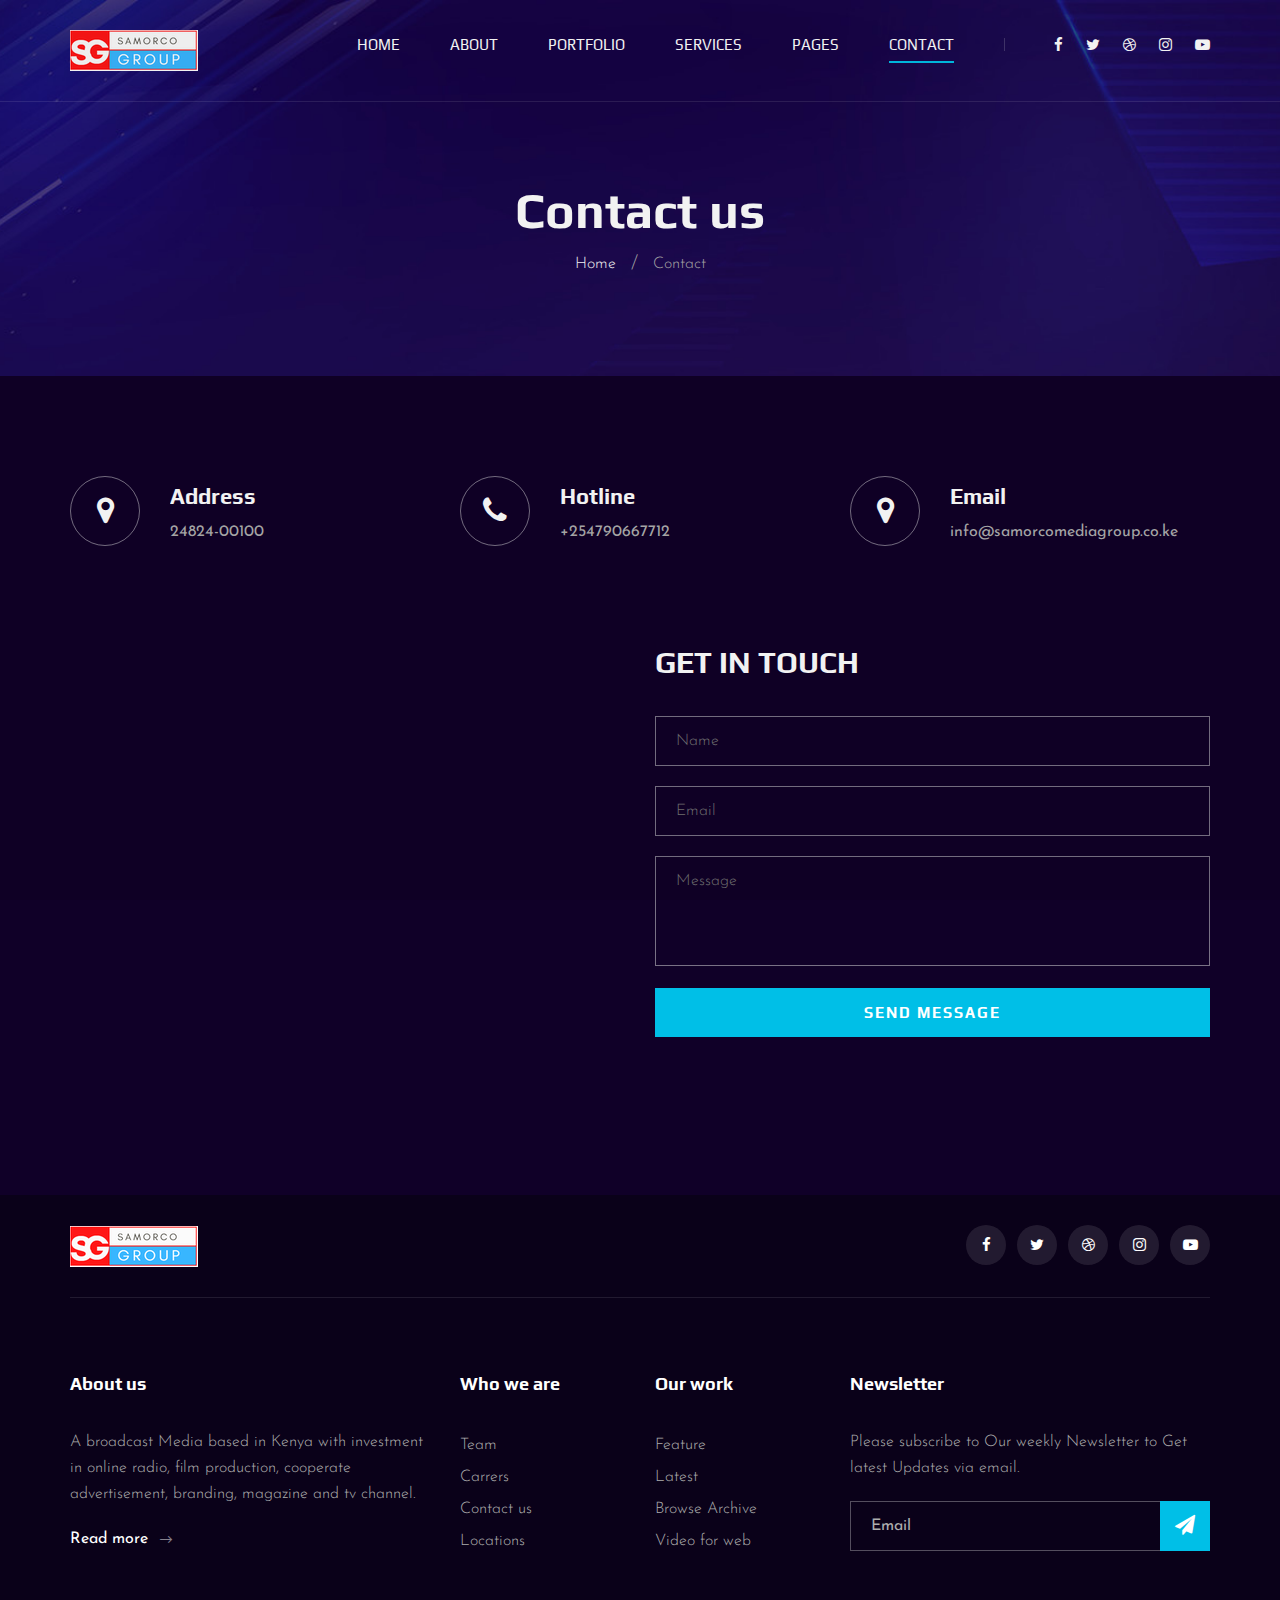
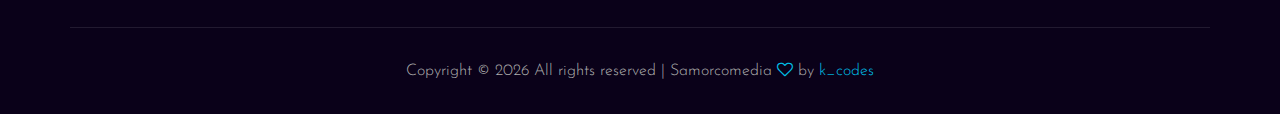
<file: contact.html>
<!DOCTYPE html>
<html lang="zxx">

<head>
    <meta charset="UTF-8">
    <meta name="description" content="Videograph Template">
    <meta name="keywords" content="Videograph, unica, creative, html">
    <meta name="viewport" content="width=device-width, initial-scale=1.0">
    <meta http-equiv="X-UA-Compatible" content="ie=edge">
    <title>samorco contact</title>

    <!-- Google Font -->
    <link href="https://fonts.googleapis.com/css2?family=Play:wght@400;700&display=swap" rel="stylesheet">
    <link href="https://fonts.googleapis.com/css2?family=Josefin+Sans:wght@300;400;500;600;700&display=swap" rel="stylesheet">

    <!-- Css Styles -->
    <link rel="stylesheet" href="css/bootstrap.min.css" type="text/css">
    <link rel="stylesheet" href="css/font-awesome.min.css" type="text/css">
    <link rel="stylesheet" href="css/elegant-icons.css" type="text/css">
    <link rel="stylesheet" href="css/owl.carousel.min.css" type="text/css">
    <link rel="stylesheet" href="css/magnific-popup.css" type="text/css">
    <link rel="stylesheet" href="css/slicknav.min.css" type="text/css">
    <link rel="stylesheet" href="css/style.css" type="text/css">
</head>

<body>
    <!-- Page Preloder -->
    <div id="preloder">
        <div class="loader"></div>
    </div>

    <!-- Header Section Begin -->
    <header class="header">
        <div class="container">
            <div class="row">
                <div class="col-lg-2">
                    <div class="header__logo">
                        <a href="./index.html"><img src="img/logo/sam.png" alt=""></a>
                    </div>
                </div>
                <div class="col-lg-10">
                    <div class="header__nav__option">
                        <nav class="header__nav__menu mobile-menu">
                            <ul>
                                <li><a href="./index.html">Home</a></li>
                                <li><a href="./about.html">About</a></li>
                                <li><a href="./">Portfolio</a></li>
                                <li><a href="./services.html">Services</a></li>
                                <li><a href="#">Pages</a>
                                    <ul class="dropdown">
                                        <li><a href="./about.html">About</a></li>
                                        <li><a href=".">Portfolio</a></li>
                                        <li><a href="./">Blog</a></li>
                                        <li><a href="./">Blog Details</a></li>
                                    </ul>
                                </li>
                                <li class="active"><a href="./contact.html">Contact</a></li>
                            </ul>
                        </nav>
                        <div class="header__nav__social">
                            <a href="#"><i class="fa fa-facebook"></i></a>
                            <a href="#"><i class="fa fa-twitter"></i></a>
                            <a href="#"><i class="fa fa-dribbble"></i></a>
                            <a href="#"><i class="fa fa-instagram"></i></a>
                            <a href="#"><i class="fa fa-youtube-play"></i></a>
                        </div>
                    </div>
                </div>
            </div>
            <div id="mobile-menu-wrap"></div>
        </div>
    </header>
    <!-- Header End -->

    <!-- Breadcrumb Begin -->
    <div class="breadcrumb-option spad set-bg" data-setbg="img/breadcrumb-bg.jpg">
        <div class="container">
            <div class="row">
                <div class="col-lg-12 text-center">
                    <div class="breadcrumb__text">
                        <h2>Contact us</h2>
                        <div class="breadcrumb__links">
                            <a href="#">Home</a>
                            <span>Contact</span>
                        </div>
                    </div>
                </div>
            </div>
        </div>
    </div>
    <!-- Breadcrumb End -->

    <!-- Contact Widget Section Begin -->
    <section class="contact-widget spad">
        <div class="container">
            <div class="row">
                <div class="col-lg-4 col-md-6 col-md-6 col-md-3">
                    <div class="contact__widget__item">
                        <div class="contact__widget__item__icon">
                            <i class="fa fa-map-marker"></i>
                        </div>
                        <div class="contact__widget__item__text">
                            <h4>Address</h4>
                            <p> 24824-00100</p>
                        </div>
                    </div>
                </div>
                <div class="col-lg-4 col-md-6 col-md-6 col-md-3">
                    <div class="contact__widget__item">
                        <div class="contact__widget__item__icon">
                            <i class="fa fa-phone"></i>
                        </div>
                        <div class="contact__widget__item__text">
                            <h4>Hotline</h4>
                            <p>+254790667712</p>
                        </div>
                    </div>
                </div>
                <div class="col-lg-4 col-md-6 col-md-6 col-md-3">
                    <div class="contact__widget__item">
                        <div class="contact__widget__item__icon">
                            <i class="fa fa-map-marker"></i>
                        </div>
                        <div class="contact__widget__item__text">
                            <h4>Email</h4>
                            <p>info@samorcomediagroup.co.ke</p>
                        </div>
                    </div>
                </div>
            </div>
        </div>
    </section>
    <!-- Contact Widget Section End -->

    <!-- Call To Action Section Begin -->
    <section class="contact spad">
        <div class="container">
            <div class="row">
                <div class="col-lg-6 col-md-6">
                    <div class="contact__map">
                        <iframe src="https://www.google.com/maps/embed?pb=!1m18!1m12!1m3!1d387190.2798902705!2d-74.25986790365917!3d40.697670067823786!2m3!1f0!2f0!3f0!3m2!1i1024!2i768!4f13.1!3m3!1m2!1s0x89c24fa5d33f083b%3A0xc80b8f06e177fe62!2sNew%20York%2C%20NY%2C%20USA!5e0!3m2!1sen!2sbd!4v1596152431947!5m2!1sen!2sbd"
                            height="450" style="border:0;"></iframe>
                    </div>
                </div>
                <div class="col-lg-6 col-md-6">
                    <div class="contact__form">
                        <h3>Get in touch</h3>
                        <form action="#">
                            <input type="text" placeholder="Name">
                            <input type="text" placeholder="Email">

                            <textarea placeholder="Message"></textarea>
                            <button type="submit" class="site-btn">Send Message</button>
                        </form>
                    </div>
                </div>
            </div>
        </div>
    </section>
    <!-- Call To Action Section End -->


    <!-- Footer Section Begin -->
    <footer class="footer">
        <div class="container">
            <div class="footer__top">
                <div class="row">
                    <div class="col-lg-6 col-md-6">
                        <div class="footer__top__logo">
                            <a href="#"><img src="img/logo/sam.png" alt=""></a>
                        </div>
                    </div>
                    <div class="col-lg-6 col-md-6">
                        <div class="footer__top__social">
                            <a href="#"><i class="fa fa-facebook"></i></a>
                            <a href="#"><i class="fa fa-twitter"></i></a>
                            <a href="#"><i class="fa fa-dribbble"></i></a>
                            <a href="#"><i class="fa fa-instagram"></i></a>
                            <a href="#"><i class="fa fa-youtube-play"></i></a>
                        </div>
                    </div>
                </div>
            </div>
            <div class="footer__option">
                <div class="row">
                    <div class="col-lg-4 col-md-6 col-sm-6">
                        <div class="footer__option__item">
                            <h5>About us</h5>
                            <p>A broadcast Media based in Kenya with investment in online radio, film production, cooperate advertisement, branding, magazine and tv channel.</p>
                            <a href="#" class="read__more">Read more <span class="arrow_right"></span></a>
                        </div>
                    </div>
                    <div class="col-lg-2 col-md-3 col-sm-3">
                        <div class="footer__option__item">
                            <h5>Who we are</h5>
                            <ul>
                                <li><a class="a-hover" href="#">Team</a></li>
                                <li><a class="a-hover" href="#">Carrers</a></li>
                                <li><a class="a-hover" href="#">Contact us</a></li>
                                <li><a class="a-hover" href="#">Locations</a></li>
                            </ul>
                        </div>
                    </div>
                    <div class="col-lg-2 col-md-3 col-sm-3">
                        <div class="footer__option__item">
                            <h5>Our work</h5>
                            <ul>
                                <li><a class="a-hover" href="#">Feature</a></li>
                                <li><a class="a-hover" href="#">Latest</a></li>
                                <li><a class="a-hover" href="#">Browse Archive</a></li>
                                <li><a class="a-hover" href="#">Video for web</a></li>
                            </ul>
                        </div>
                    </div>
                    <div class="col-lg-4 col-md-12">
                        <div class="footer__option__item">
                            <h5>Newsletter</h5>
                            <p>Please subscribe to Our weekly Newsletter to Get latest Updates via email.</p>
                            <form action="#">
                                <input type="text" placeholder="Email">
                                <button type="submit"><i class="fa fa-send"></i></button>
                            </form>
                        </div>
                    </div>
                </div>
            </div>
            <div class="footer__copyright">
                <div class="row">
                    <div class="col-lg-12 text-center">
                        <!-- Link back to Colorlib can't be removed. Template is licensed under CC BY 3.0. -->
                        <p class="footer__copyright__text">Copyright &copy;
                            <script>
                                document.write(new Date().getFullYear());
                            </script>
                            All rights reserved | Samorcomedia <i class="fa fa-heart-o" aria-hidden="true"></i> by <a href="https://colorlib.com" target="_blank">k_codes</a>
                        </p>
                        <!-- Link back to Colorlib can't be removed. Template is licensed under CC BY 3.0. -->
                    </div>
                </div>
            </div>
        </div>
    </footer>
    <!-- Footer Section End -->

    <!-- Js Plugins -->
    <script src="js/jquery-3.3.1.min.js"></script>
    <script src="js/bootstrap.min.js"></script>
    <script src="js/jquery.magnific-popup.min.js"></script>
    <script src="js/mixitup.min.js"></script>
    <script src="js/masonry.pkgd.min.js"></script>
    <script src="js/jquery.slicknav.js"></script>
    <script src="js/owl.carousel.min.js"></script>
    <script src="js/main.js"></script>
</body>

</html>
</file>
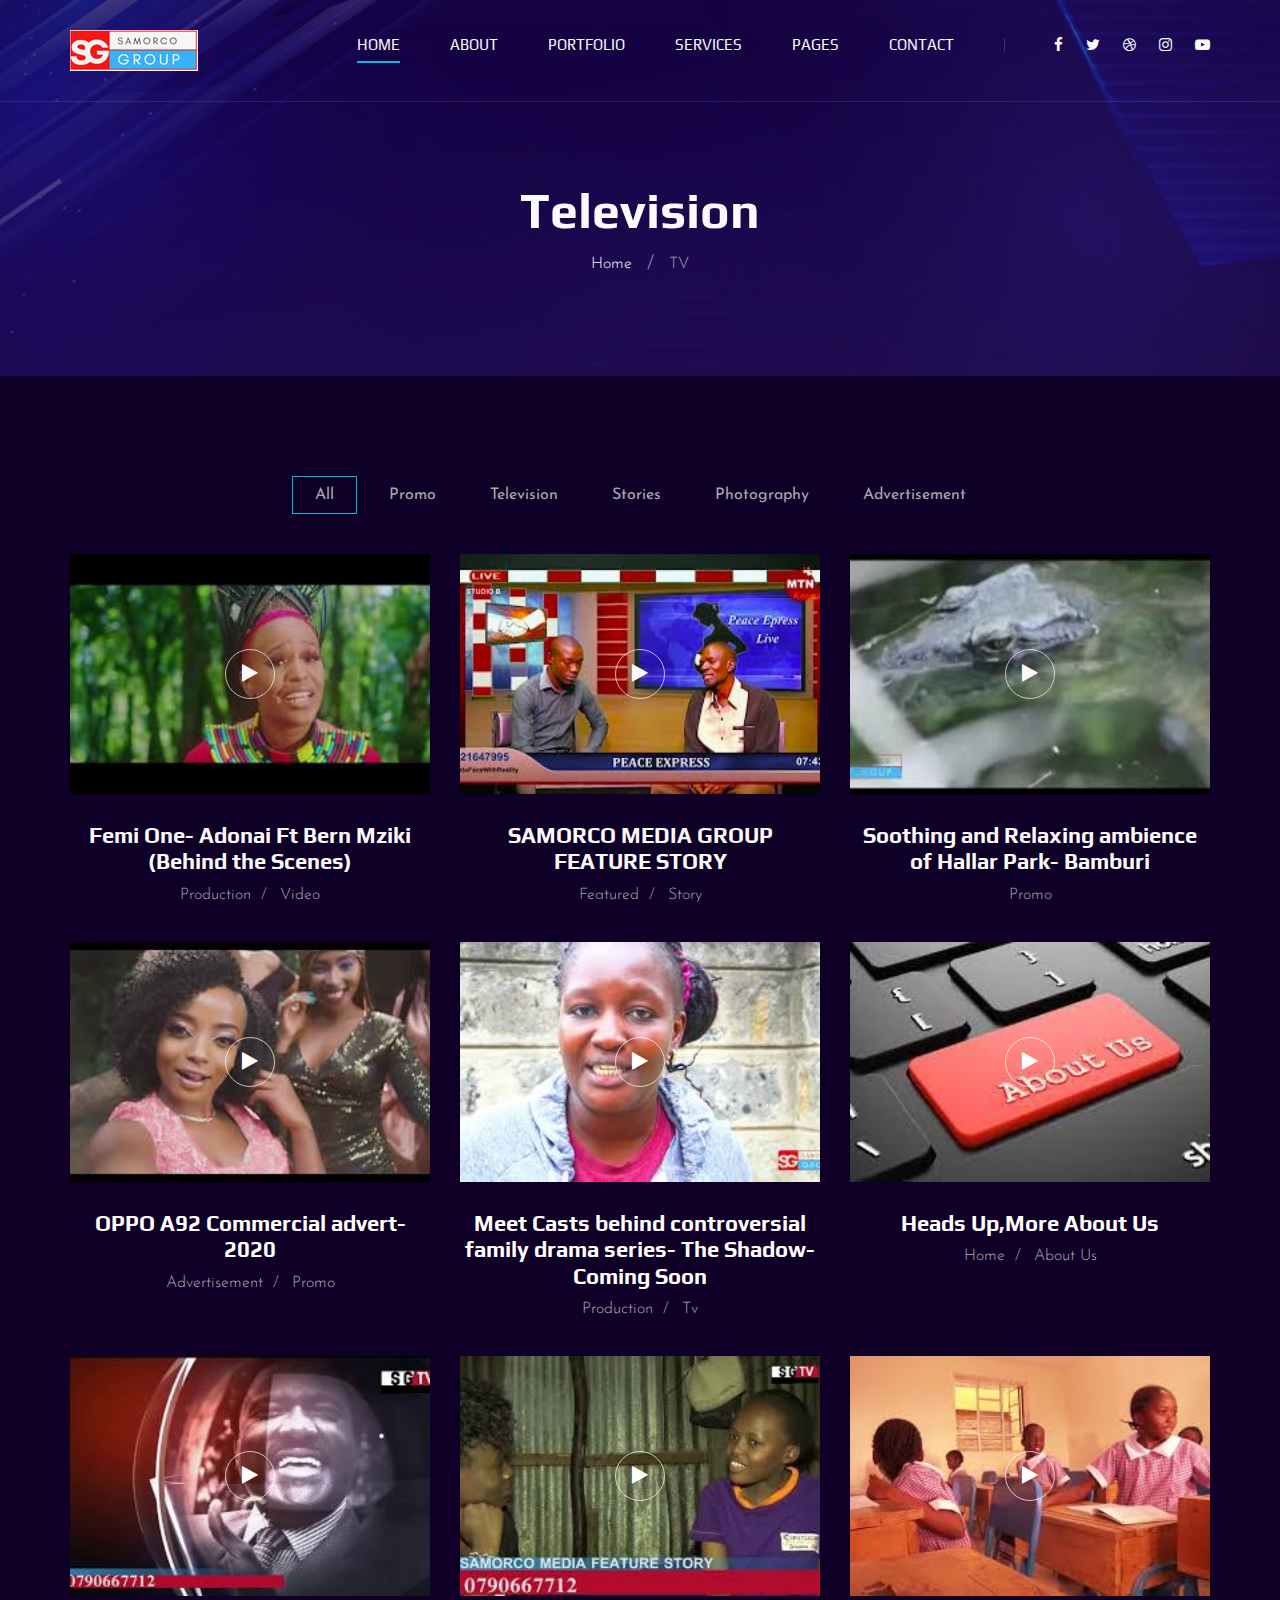
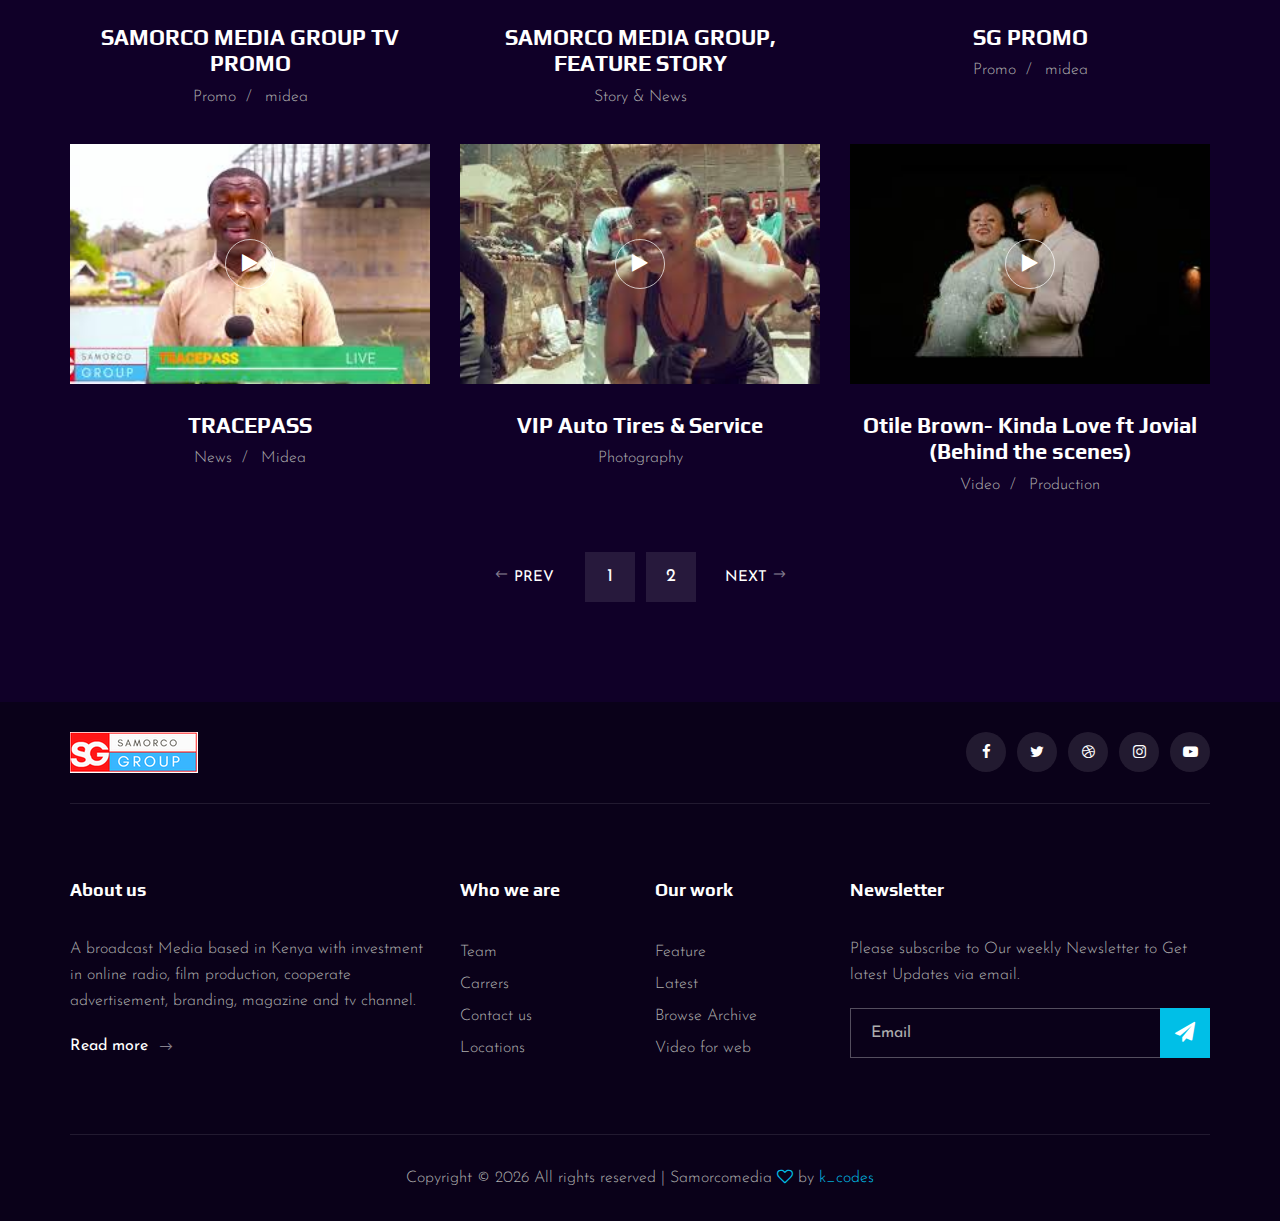
<file: portfolio.html>
<!DOCTYPE html>
<html lang="eng">

<head>
    <meta charset="UTF-8">
    <meta name="description" content="Samorco- media">
    <meta name="keywords" content="samorco media ,news,politics , education k_codes">
    <meta name="viewport" content="width=device-width, initial-scale=1.0">
    <meta http-equiv="X-UA-Compatible" content="ie=edge">
    <title>samorco media</title>

    <!-- Google Font -->
    <link href="https://fonts.googleapis.com/css2?family=Play:wght@400;700&display=swap" rel="stylesheet">
    <link href="https://fonts.googleapis.com/css2?family=Josefin+Sans:wght@300;400;500;600;700&display=swap" rel="stylesheet">

    <!-- Css Styles -->
    <link rel="stylesheet" href="css/bootstrap.min.css" type="text/css">
    <link rel="stylesheet" href="css/font-awesome.min.css" type="text/css">
    <link rel="stylesheet" href="css/elegant-icons.css" type="text/css">
    <link rel="stylesheet" href="css/owl.carousel.min.css" type="text/css">
    <link rel="stylesheet" href="css/magnific-popup.css" type="text/css">
    <link rel="stylesheet" href="css/slicknav.min.css" type="text/css">
    <link rel="stylesheet" href="css/style.css" type="text/css">
    <style>
        .a-hover:hover {
            color: rgb(15, 128, 221);
        }
    </style>
</head>

<body>
    <!-- Page Preloder -->
    <div id="preloder">
        <div class="loader"></div>
    </div>

    <!-- Header Section Begin -->
    <header class="header">
        <div class="container">
            <div class="row">
                <div class="col-lg-2">
                    <div class="header__logo">
                        <a href="./index.html"><img src="img/logo/sam.png" alt=""></a>
                    </div>
                </div>
                <div class="col-lg-10">
                    <div class="header__nav__option">
                        <nav class="header__nav__menu mobile-menu">
                            <ul>
                                <li class="active"><a href="./index.html">Home</a></li>
                                <li><a href="./about.html">About</a></li>
                                <li><a href="./p.html">Portfolio</a></li>
                                <li><a href="./services.html">Services</a></li>
                                <li><a href="#">Pages</a>
                                    <ul class="dropdown">
                                        <li><a href="./about.html">About</a></li>
                                        <li><a href="./por.html">Portfolio</a></li>
                                        <li><a href="./.html">Blog</a></li>
                                        <li><a href="./blog-s.html">Blog Details</a></li>
                                    </ul>
                                </li>
                                <li><a href="./contact.html">Contact</a></li>
                            </ul>
                        </nav>
                        <div class="header__nav__social">
                            <a href="#"><i class="fa fa-facebook"></i></a>
                            <a href="#"><i class="fa fa-twitter"></i></a>
                            <a href="#"><i class="fa fa-dribbble"></i></a>
                            <a href="#"><i class="fa fa-instagram"></i></a>
                            <a href="#"><i class="fa fa-youtube-play"></i></a>
                        </div>
                    </div>
                </div>
            </div>
            <div id="mobile-menu-wrap"></div>
        </div>
    </header>
    <!-- Header End -->

    <!-- Breadcrumb Begin -->
    <div class="breadcrumb-option spad set-bg" data-setbg="img/breadcrumb-bg.jpg">
        <div class="container">
            <div class="row">
                <div class="col-lg-12 text-center">
                    <div class="breadcrumb__text">
                        <h2>Television</h2>
                        <div class="breadcrumb__links">
                            <a href="#">Home</a>
                            <span>TV</span>
                        </div>
                    </div>
                </div>
            </div>
        </div>
    </div>
    <!-- Breadcrumb End -->

    <!-- Portfolio Section Begin -->
    <section class="portfolio spad">
        <div class="container">
            <div class="row">
                <div class="col-lg-12">
                    <ul class="portfolio__filter">
                        <li class="active" data-filter="*">All</li>
                        <li data-filter=".branding">Promo</li>
                        <li data-filter=".digital-marketing">Television</li>
                        <li data-filter=".web">Stories</li>
                        <li data-filter=".photography">Photography</li>
                        <li data-filter=" .ecommerce">Advertisement</li>
                    </ul>
                </div>
            </div>
            <div class="row portfolio__gallery">
                <div class="col-lg-4 col-md-6 col-sm-6 mix digital-marketing">
                    <div class="portfolio__item">
                        <div class="portfolio__item__video set-bg" data-setbg="img/work/adonai.jpg">
                            <a href="https://www.youtube.com/watch?v=A4cVJGi00i8" class="play-btn video-popup"><i
                                    class="fa fa-play"></i></a>
                        </div>
                        <div class="portfolio__item__text">
                            <h4>Femi One- Adonai Ft Bern Mziki (Behind the Scenes)</h4>
                            <ul>
                                <li>Production</li>
                                <li>Video</li>
                            </ul>
                        </div>
                    </div>
                </div>
                <div class="col-lg-4 col-md-6 col-sm-6 mix web">
                    <div class="portfolio__item">
                        <div class="portfolio__item__video set-bg" data-setbg="img/work/storyt.jpg">
                            <a href="https://www.youtube.com/watch?v=Mu_OQb4QHHc" class="play-btn video-popup"><i
                                    class="fa fa-play"></i></a>
                        </div>
                        <div class="portfolio__item__text">
                            <h4>SAMORCO MEDIA GROUP FEATURE STORY</h4>
                            <ul>
                                <li>Featured</li>
                                <li>Story</li>
                            </ul>
                        </div>
                    </div>
                </div>
                <div class="col-lg-4 col-md-6 col-sm-6 mix ecommerce">
                    <div class="portfolio__item">
                        <div class="portfolio__item__video set-bg" data-setbg="img/work/animal.jpg">
                            <a href="https://www.youtube.com/watch?v=LYEtgVpwW-4" class="play-btn video-popup"><i
                                    class="fa fa-play"></i></a>
                        </div>
                        <div class="portfolio__item__text">
                            <h4>Soothing and Relaxing ambience of Hallar Park- Bamburi</h4>
                            <span>Promo</span>
                        </div>
                    </div>
                </div>
                <div class="col-lg-4 col-md-6 col-sm-6 mix ecommerce">
                    <div class="portfolio__item">
                        <div class="portfolio__item__video set-bg" data-setbg="img/work/three.jpg">
                            <a href="https://www.youtube.com/watch?v=15OM4qYgVcg" class="play-btn video-popup"><i
                                    class="fa fa-play"></i></a>
                        </div>
                        <div class="portfolio__item__text">
                            <h4>OPPO A92 Commercial advert- 2020</h4>
                            <ul>
                                <li>Advertisement</li>
                                <li>Promo</li>
                            </ul>
                        </div>
                    </div>
                </div>
                <div class="col-lg-4 col-md-6 col-sm-6 mix digital-marketing">
                    <div class="portfolio__item">
                        <div class="portfolio__item__video set-bg" data-setbg="img/work/sm5.jpg">
                            <a href="https://www.youtube.com/watch?v=OtBcC8XAM7o" class="play-btn video-popup"><i
                                    class="fa fa-play"></i></a>
                        </div>
                        <div class="portfolio__item__text">
                            <h4>Meet Casts behind controversial family drama series- The Shadow- Coming Soon</h4>
                            <ul>
                                <li>Production</li>
                                <li>Tv</li>
                            </ul>
                        </div>
                    </div>
                </div>

                <div class="col-lg-4 col-md-6 col-sm-6 mix ecommerce">
                    <div class="portfolio__item">
                        <div class="portfolio__item__video set-bg" data-setbg="img/work/about.jpg">
                            <a href="./about.html" class="play-btn video-popup"><i
                                    class="fa fa-play"></i></a>
                        </div>
                        <div class="portfolio__item__text">
                            <h4>Heads Up,More About Us</h4>
                            <ul>
                                <li>Home</li>
                                <li>About Us</li>
                            </ul>
                        </div>
                    </div>
                </div>

                <div class="col-lg-4 col-md-6 col-sm-6 mix branding">
                    <div class="portfolio__item">
                        <div class="portfolio__item__video set-bg" data-setbg="img/work/sm1.jpg">
                            <a href="https://www.youtube.com/watch?v=NYdTtJHtwJo" class="play-btn video-popup"><i
                                class="fa fa-play"></i></a>
                        </div>
                        <div class="portfolio__item__text">
                            <h4>SAMORCO MEDIA GROUP TV PROMO</h4>
                            <ul>
                                <li>Promo</li>
                                <li>midea</li>
                            </ul>
                        </div>
                    </div>
                </div>
                <div class="col-lg-4 col-md-6 col-sm-6 mix web">
                    <div class="portfolio__item">
                        <div class="portfolio__item__video set-bg" data-setbg="img/work/mqdefault.jpg">
                            <a href="https://www.youtube.com/watch?v=U1qov6INzzM" class="play-btn video-popup"><i
                                class="fa fa-play"></i></a>
                        </div>
                        <div class="portfolio__item__text">
                            <h4>SAMORCO MEDIA GROUP, FEATURE STORY</h4>
                            <span>Story & News</span>
                        </div>
                    </div>
                </div>
                <div class="col-lg-4 col-md-6 col-sm-6 mix branding">
                    <div class="portfolio__item">
                        <div class="portfolio__item__video set-bg" data-setbg="img/work/sm4.jpg">
                            <a href="https://www.youtube.com/watch?v=n-CQ2Whuh1I" class="play-btn video-popup"><i
                                class="fa fa-play"></i></a>
                        </div>
                        <div class="portfolio__item__text">
                            <h4>SG PROMO</h4>
                            <ul>
                                <li>Promo</li>
                                <li>midea</li>
                            </ul>
                        </div>
                    </div>
                </div>
                <div class="col-lg-4 col-md-6 col-sm-6 mix digital-marketing">
                    <div class="portfolio__item">
                        <div class="portfolio__item__video set-bg" data-setbg="img/work/trace.jpg">
                            <a href="https://www.youtube.com/watch?v=sAi15Oo84qc" class="play-btn video-popup"><i
                                class="fa fa-play"></i></a>
                        </div>
                        <div class="portfolio__item__text">
                            <h4>TRACEPASS</h4>
                            <ul>
                                <li>News</li>
                                <li>Midea</li>
                            </ul>
                        </div>
                    </div>
                </div>
                <div class="col-lg-4 col-md-6 col-sm-6 mix ecommerce">
                    <div class="portfolio__item">
                        <div class="portfolio__item__video set-bg" data-setbg="img/work/advert1.jpg">
                            <a href="https://www.youtube.com/watch?v=e4fsIH7MCKM" class="play-btn video-popup"><i
                                class="fa fa-play"></i></a>
                        </div>
                        <div class="portfolio__item__text">
                            <h4>VIP Auto Tires & Service</h4>
                            <span>Photography</span>
                        </div>
                    </div>
                </div>
                <div class="col-lg-4 col-md-6 col-sm-6 mix digital-marketing">
                    <div class="portfolio__item">
                        <div class="portfolio__item__video set-bg" data-setbg="img/work/otile.jpg">
                            <a href="https://www.youtube.com/watch?v=x3k9RatMkBI" class="play-btn video-popup"><i
                                class="fa fa-play"></i></a>
                        </div>
                        <div class="portfolio__item__text">
                            <h4>Otile Brown- Kinda Love ft Jovial (Behind the scenes)</h4>
                            <ul>
                                <li>Video</li>
                                <li>Production</li>
                            </ul>
                        </div>
                    </div>
                </div>

            </div>
            <div class="row">
                <div class="col-lg-12">
                    <div class="pagination__option">
                        <a href="#" class="arrow__pagination left__arrow"><span class="arrow_left"></span> Prev</a>
                        <a href="#" class="number__pagination">1</a>
                        <a href="#" class="number__pagination">2</a>
                        <a href="#" class="arrow__pagination right__arrow">Next <span class="arrow_right"></span></a>
                    </div>
                </div>
            </div>
        </div>
    </section>
    <!-- Portfolio Section End -->


    <!-- Footer Section Begin -->
    <footer class="footer">
        <div class="container">
            <div class="footer__top">
                <div class="row">
                    <div class="col-lg-6 col-md-6">
                        <div class="footer__top__logo">
                            <a href="#"><img src="img/logo/sam.png" alt=""></a>
                        </div>
                    </div>
                    <div class="col-lg-6 col-md-6">
                        <div class="footer__top__social">
                            <a href="#"><i class="fa fa-facebook"></i></a>
                            <a href="#"><i class="fa fa-twitter"></i></a>
                            <a href="#"><i class="fa fa-dribbble"></i></a>
                            <a href="#"><i class="fa fa-instagram"></i></a>
                            <a href="#"><i class="fa fa-youtube-play"></i></a>
                        </div>
                    </div>
                </div>
            </div>
            <div class="footer__option">
                <div class="row">
                    <div class="col-lg-4 col-md-6 col-sm-6">
                        <div class="footer__option__item">
                            <h5>About us</h5>
                            <p>A broadcast Media based in Kenya with investment in online radio, film production, cooperate advertisement, branding, magazine and tv channel.</p>
                            <a href="#" class="read__more">Read more <span class="arrow_right"></span></a>
                        </div>
                    </div>
                    <div class="col-lg-2 col-md-3 col-sm-3">
                        <div class="footer__option__item">
                            <h5>Who we are</h5>
                            <ul>
                                <li><a class="a-hover" href="#">Team</a></li>
                                <li><a class="a-hover" href="#">Carrers</a></li>
                                <li><a class="a-hover" href="#">Contact us</a></li>
                                <li><a class="a-hover" href="#">Locations</a></li>
                            </ul>
                        </div>
                    </div>
                    <div class="col-lg-2 col-md-3 col-sm-3">
                        <div class="footer__option__item">
                            <h5>Our work</h5>
                            <ul>
                                <li><a class="a-hover" href="#">Feature</a></li>
                                <li><a class="a-hover" href="#">Latest</a></li>
                                <li><a class="a-hover" href="#">Browse Archive</a></li>
                                <li><a class="a-hover" href="#">Video for web</a></li>
                            </ul>
                        </div>
                    </div>
                    <div class="col-lg-4 col-md-12">
                        <div class="footer__option__item">
                            <h5>Newsletter</h5>
                            <p>Please subscribe to Our weekly Newsletter to Get latest Updates via email.</p>
                            <form action="#">
                                <input type="text" placeholder="Email">
                                <button type="submit"><i class="fa fa-send"></i></button>
                            </form>
                        </div>
                    </div>
                </div>
            </div>
            <div class="footer__copyright">
                <div class="row">
                    <div class="col-lg-12 text-center">
                        <!-- Link back to Colorlib can't be removed. Template is licensed under CC BY 3.0. -->
                        <p class="footer__copyright__text">Copyright &copy;
                            <script>
                                document.write(new Date().getFullYear());
                            </script>
                            All rights reserved | Samorcomedia <i class="fa fa-heart-o" aria-hidden="true"></i> by <a href="https://colorlib.com" target="_blank">k_codes</a>
                        </p>
                        <!-- Link back to Colorlib can't be removed. Template is licensed under CC BY 3.0. -->
                    </div>
                </div>
            </div>
        </div>
    </footer>
    <!-- Footer Section End -->

    <!-- Js Plugins -->
    <script src="js/jquery-3.3.1.min.js"></script>
    <script src="js/bootstrap.min.js"></script>
    <script src="js/jquery.magnific-popup.min.js"></script>
    <script src="js/mixitup.min.js"></script>
    <script src="js/masonry.pkgd.min.js"></script>
    <script src="js/jquery.slicknav.js"></script>
    <script src="js/owl.carousel.min.js"></script>
    <script src="js/main.js"></script>
</body>

</html>
</file>
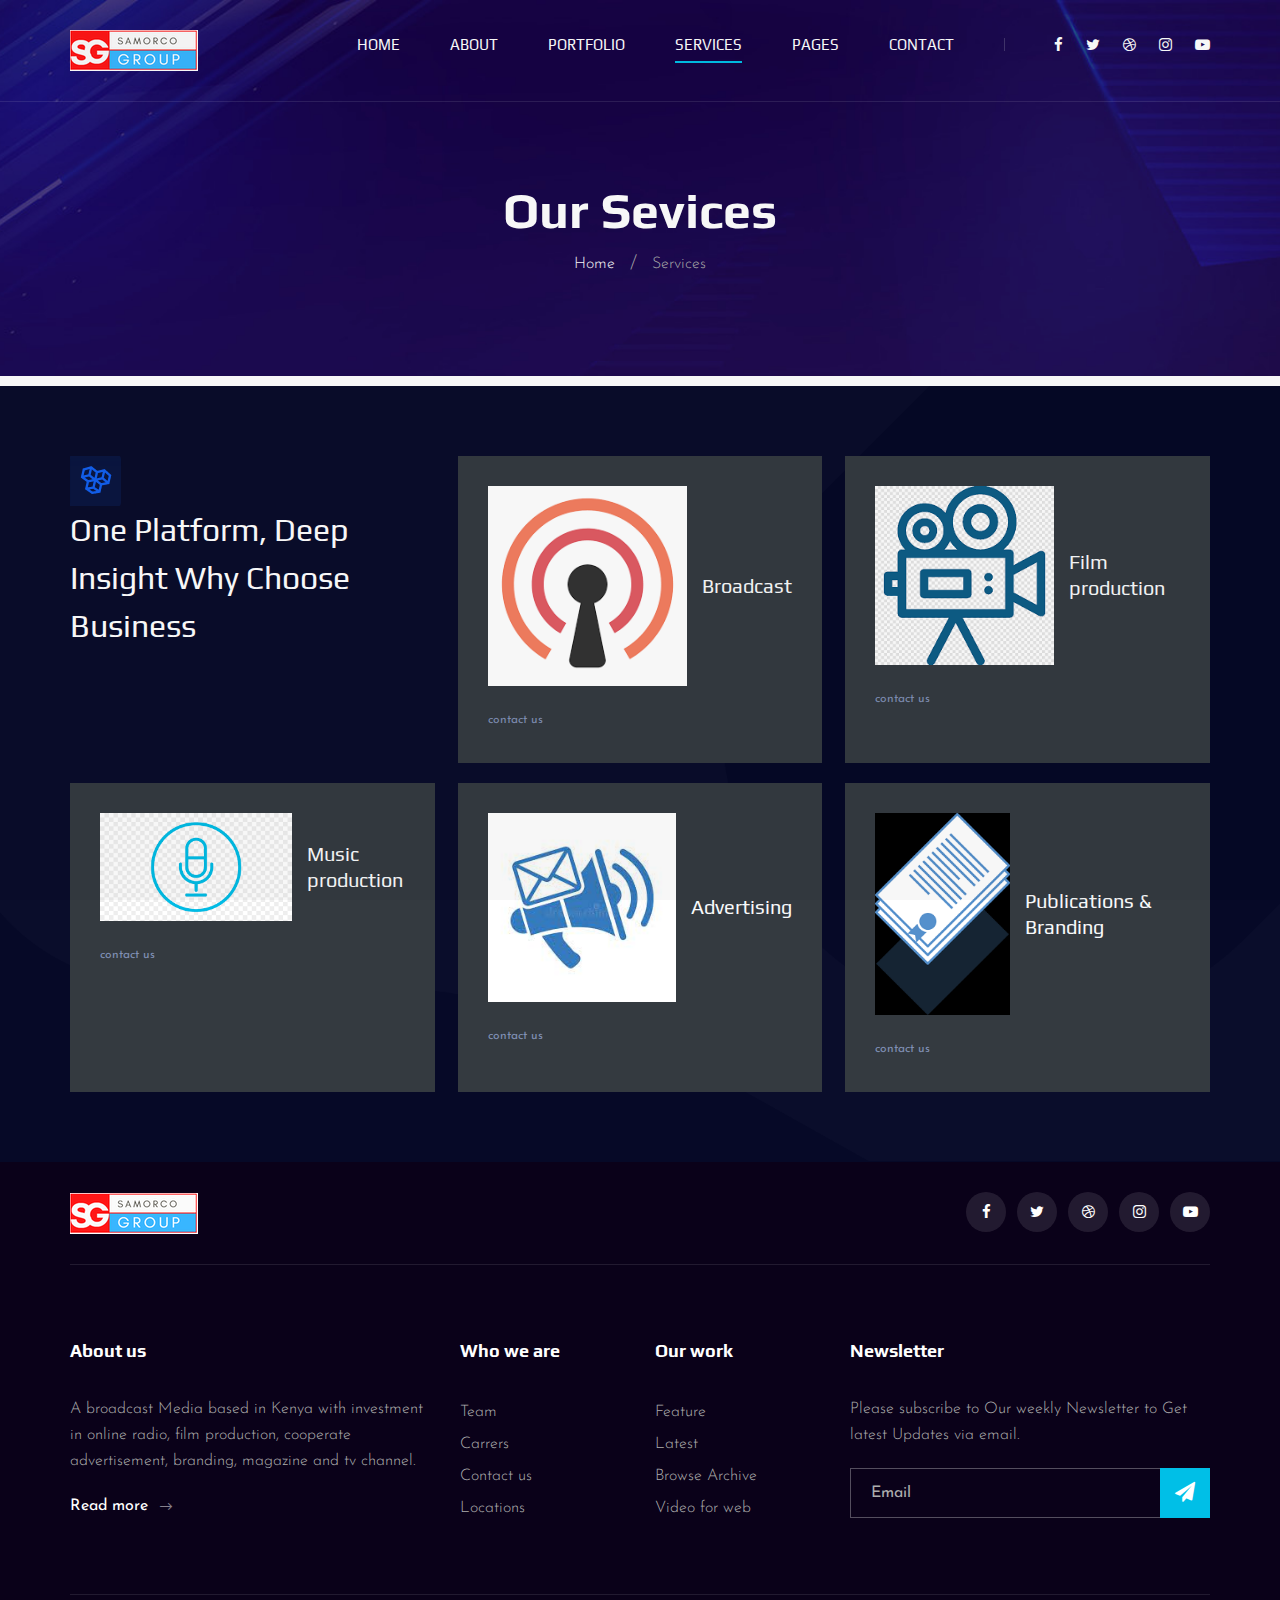
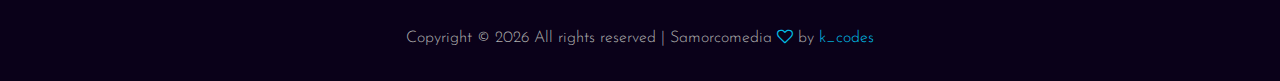
<file: services.html>
<!DOCTYPE html>
<html lang="zxx">

<head>
    <meta charset="UTF-8">
    <meta name="description" content="Videograph Template">
    <meta name="keywords" content="Videograph, unica, creative, html">
    <meta name="viewport" content="width=device-width, initial-scale=1.0">
    <meta http-equiv="X-UA-Compatible" content="ie=edge">
    <title>samorco media</title>

    <!-- Google Font -->
    <link href="https://fonts.googleapis.com/css2?family=Play:wght@400;700&display=swap" rel="stylesheet">
    <link href="https://fonts.googleapis.com/css2?family=Josefin+Sans:wght@300;400;500;600;700&display=swap" rel="stylesheet">

    <!-- Css Styles -->
    <link rel="stylesheet" href="css/bootstrap.min.css" type="text/css">
    <link rel="stylesheet" href="css/font-awesome.min.css" type="text/css">
    <link rel="stylesheet" href="css/elegant-icons.css" type="text/css">
    <link rel="stylesheet" href="css/owl.carousel.min.css" type="text/css">
    <link rel="stylesheet" href="css/magnific-popup.css" type="text/css">
    <link rel="stylesheet" href="css/slicknav.min.css" type="text/css">
    <link rel="stylesheet" href="css/style.css" type="text/css">
    <link rel="stylesheet" href="css/services.css" type="text/css">
</head>

<body>
    <!-- Page Preloder -->
    <div id="preloder">
        <div class="loader"></div>
    </div>

    <!-- Header Section Begin -->
    <header class="header">
        <div class="container">
            <div class="row">
                <div class="col-lg-2">
                    <div class="header__logo">
                        <a href="./index.html"><img src="img/logo/sam.png" alt=""></a>
                    </div>
                </div>
                <div class="col-lg-10">
                    <div class="header__nav__option">
                        <nav class="header__nav__menu mobile-menu">
                            <ul>
                                <li><a href="./index.html">Home</a></li>
                                <li><a href="./about.html">About</a></li>
                                <li><a href="./porto.html">Portfolio</a></li>
                                <li class="active"><a href="./services.html">Services</a></li>
                                <li><a href="#">Pages</a>
                                    <ul class="dropdown">
                                        <li><a href="./about.html">About</a></li>
                                        <li><a href="./port.html">TV</a></li>
                                        <li><a href="./blogml">Blog</a></li>
                                        <li><a href="./blog-.html">Blog Details</a></li>
                                    </ul>
                                </li>
                                <li><a href="./contact.html">Contact</a></li>
                            </ul>
                        </nav>
                        <div class="header__nav__social">
                            <a href="#"><i class="fa fa-facebook"></i></a>
                            <a href="#"><i class="fa fa-twitter"></i></a>
                            <a href="#"><i class="fa fa-dribbble"></i></a>
                            <a href="#"><i class="fa fa-instagram"></i></a>
                            <a href="#"><i class="fa fa-youtube-play"></i></a>
                        </div>
                    </div>
                </div>
            </div>
            <div id="mobile-menu-wrap"></div>
        </div>
    </header>
    <!-- Header End -->

    <!-- Breadcrumb Begin -->
    <div class="breadcrumb-option spad set-bg" data-setbg="img/breadcrumb-bg.jpg">
        <div class="container">
            <div class="row">
                <div class="col-lg-12 text-center">
                    <div class="breadcrumb__text">
                        <h2>Our Sevices</h2>
                        <div class="breadcrumb__links">
                            <a href="#">Home</a>
                            <span>Services</span>
                        </div>
                    </div>
                </div>
            </div>
        </div>
    </div>
    <!-- Breadcrumb End -->

    <!-- Services Section Begin -->
    <section class="service-wrp">
        <div class="service-wrp-inner">

            <div class="service-card">
                <img src="images/img-1.png" alt="">
                <h4>
                    One Platform, Deep Insight Why Choose Business
                </h4>
            </div>
            <!--service-card-->

            <div class="service-card bg-dark">
                <div class="d-flex">
                    <div class="icon">
                        <img src="img/icons/broad.png">
                    </div>
                    <div class="heading">
                        <h5> Broadcast</h5>
                    </div>
                </div>
                <div class="info">
                    <p></p>
                    <a href="" class="info-link">contact us</a>
                </div>
            </div>
            <!--service-card-->

            <div class="service-card bg-dark">
                <div class="d-flex">
                    <div class="icon">
                        <img src="img/icons/film.png">
                    </div>
                    <div class="heading">
                        <h5>Film production</h5>
                    </div>
                </div>
                <div class="info">
                    <p></p>
                    <a href="" class="info-link">contact us</a>
                </div>
            </div>
            <!--service-card-->

            <div class="service-card bg-dark">
                <div class="d-flex">
                    <div class="icon">
                        <img src="img/icons/music.png">
                    </div>
                    <div class="heading">
                        <h5> Music production</h5>
                    </div>
                </div>
                <div class="info">
                    <p></p>
                    <a href="" class="info-link">contact us</a>
                </div>
            </div>
            <!--service-card-->

            <div class="service-card bg-dark">
                <div class="d-flex">
                    <div class="icon">
                        <img src="img/icons/advert.jpg">
                    </div>
                    <div class="heading">
                        <h5> Advertising
                        </h5>
                    </div>
                </div>
                <div class="info">
                    <p></p>
                    <a href="" class="info-link">contact us</a>
                </div>
            </div>
            <!--service-card-->

            <div class="service-card bg-dark">
                <div class="d-flex">
                    <div class="icon">
                        <img src="img/icons/pub.png">
                    </div>
                    <div class="heading">
                        <h5>Publications & Branding</h5>
                    </div>
                </div>
                <div class="info">
                    <p></p>
                    <a href="" class="info-link">contact us</a>
                </div>
            </div>
            <!--service-card-->

        </div>
    </section>
    <!-- Services Section End -->





    <!-- Footer Section Begin -->
    <footer class="footer">
        <div class="container">
            <div class="footer__top">
                <div class="row">
                    <div class="col-lg-6 col-md-6">
                        <div class="footer__top__logo">
                            <a href="#"><img src="img/logo/sam.png" alt=""></a>
                        </div>
                    </div>
                    <div class="col-lg-6 col-md-6">
                        <div class="footer__top__social">
                            <a href="#"><i class="fa fa-facebook"></i></a>
                            <a href="#"><i class="fa fa-twitter"></i></a>
                            <a href="#"><i class="fa fa-dribbble"></i></a>
                            <a href="#"><i class="fa fa-instagram"></i></a>
                            <a href="#"><i class="fa fa-youtube-play"></i></a>
                        </div>
                    </div>
                </div>
            </div>
            <div class="footer__option">
                <div class="row">
                    <div class="col-lg-4 col-md-6 col-sm-6">
                        <div class="footer__option__item">
                            <h5>About us</h5>
                            <p>A broadcast Media based in Kenya with investment in online radio, film production, cooperate advertisement, branding, magazine and tv channel.</p>
                            <a href="#" class="read__more">Read more <span class="arrow_right"></span></a>
                        </div>
                    </div>
                    <div class="col-lg-2 col-md-3 col-sm-3">
                        <div class="footer__option__item">
                            <h5>Who we are</h5>
                            <ul>
                                <li><a class="a-hover" href="#">Team</a></li>
                                <li><a class="a-hover" href="#">Carrers</a></li>
                                <li><a class="a-hover" href="#">Contact us</a></li>
                                <li><a class="a-hover" href="#">Locations</a></li>
                            </ul>
                        </div>
                    </div>
                    <div class="col-lg-2 col-md-3 col-sm-3">
                        <div class="footer__option__item">
                            <h5>Our work</h5>
                            <ul>
                                <li><a class="a-hover" href="#">Feature</a></li>
                                <li><a class="a-hover" href="#">Latest</a></li>
                                <li><a class="a-hover" href="#">Browse Archive</a></li>
                                <li><a class="a-hover" href="#">Video for web</a></li>
                            </ul>
                        </div>
                    </div>
                    <div class="col-lg-4 col-md-12">
                        <div class="footer__option__item">
                            <h5>Newsletter</h5>
                            <p>Please subscribe to Our weekly Newsletter to Get latest Updates via email.</p>
                            <form action="#">
                                <input type="text" placeholder="Email">
                                <button type="submit"><i class="fa fa-send"></i></button>
                            </form>
                        </div>
                    </div>
                </div>
            </div>
            <div class="footer__copyright">
                <div class="row">
                    <div class="col-lg-12 text-center">
                        <!-- Link back to Colorlib can't be removed. Template is licensed under CC BY 3.0. -->
                        <p class="footer__copyright__text">Copyright &copy;
                            <script>
                                document.write(new Date().getFullYear());
                            </script>
                            All rights reserved | Samorcomedia <i class="fa fa-heart-o" aria-hidden="true"></i> by <a href="https://colorlib.com" target="_blank">k_codes</a>
                        </p>
                        <!-- Link back to Colorlib can't be removed. Template is licensed under CC BY 3.0. -->
                    </div>
                </div>
            </div>
        </div>
    </footer>
    <!-- Footer Section End -->

    <!-- Js Plugins -->
    <script src="js/jquery-3.3.1.min.js"></script>
    <script src="js/bootstrap.min.js"></script>
    <script src="js/jquery.magnific-popup.min.js"></script>
    <script src="js/mixitup.min.js"></script>
    <script src="js/masonry.pkgd.min.js"></script>
    <script src="js/jquery.slicknav.js"></script>
    <script src="js/owl.carousel.min.js"></script>
    <script src="js/main.js"></script>
</body>

</html>
</file>
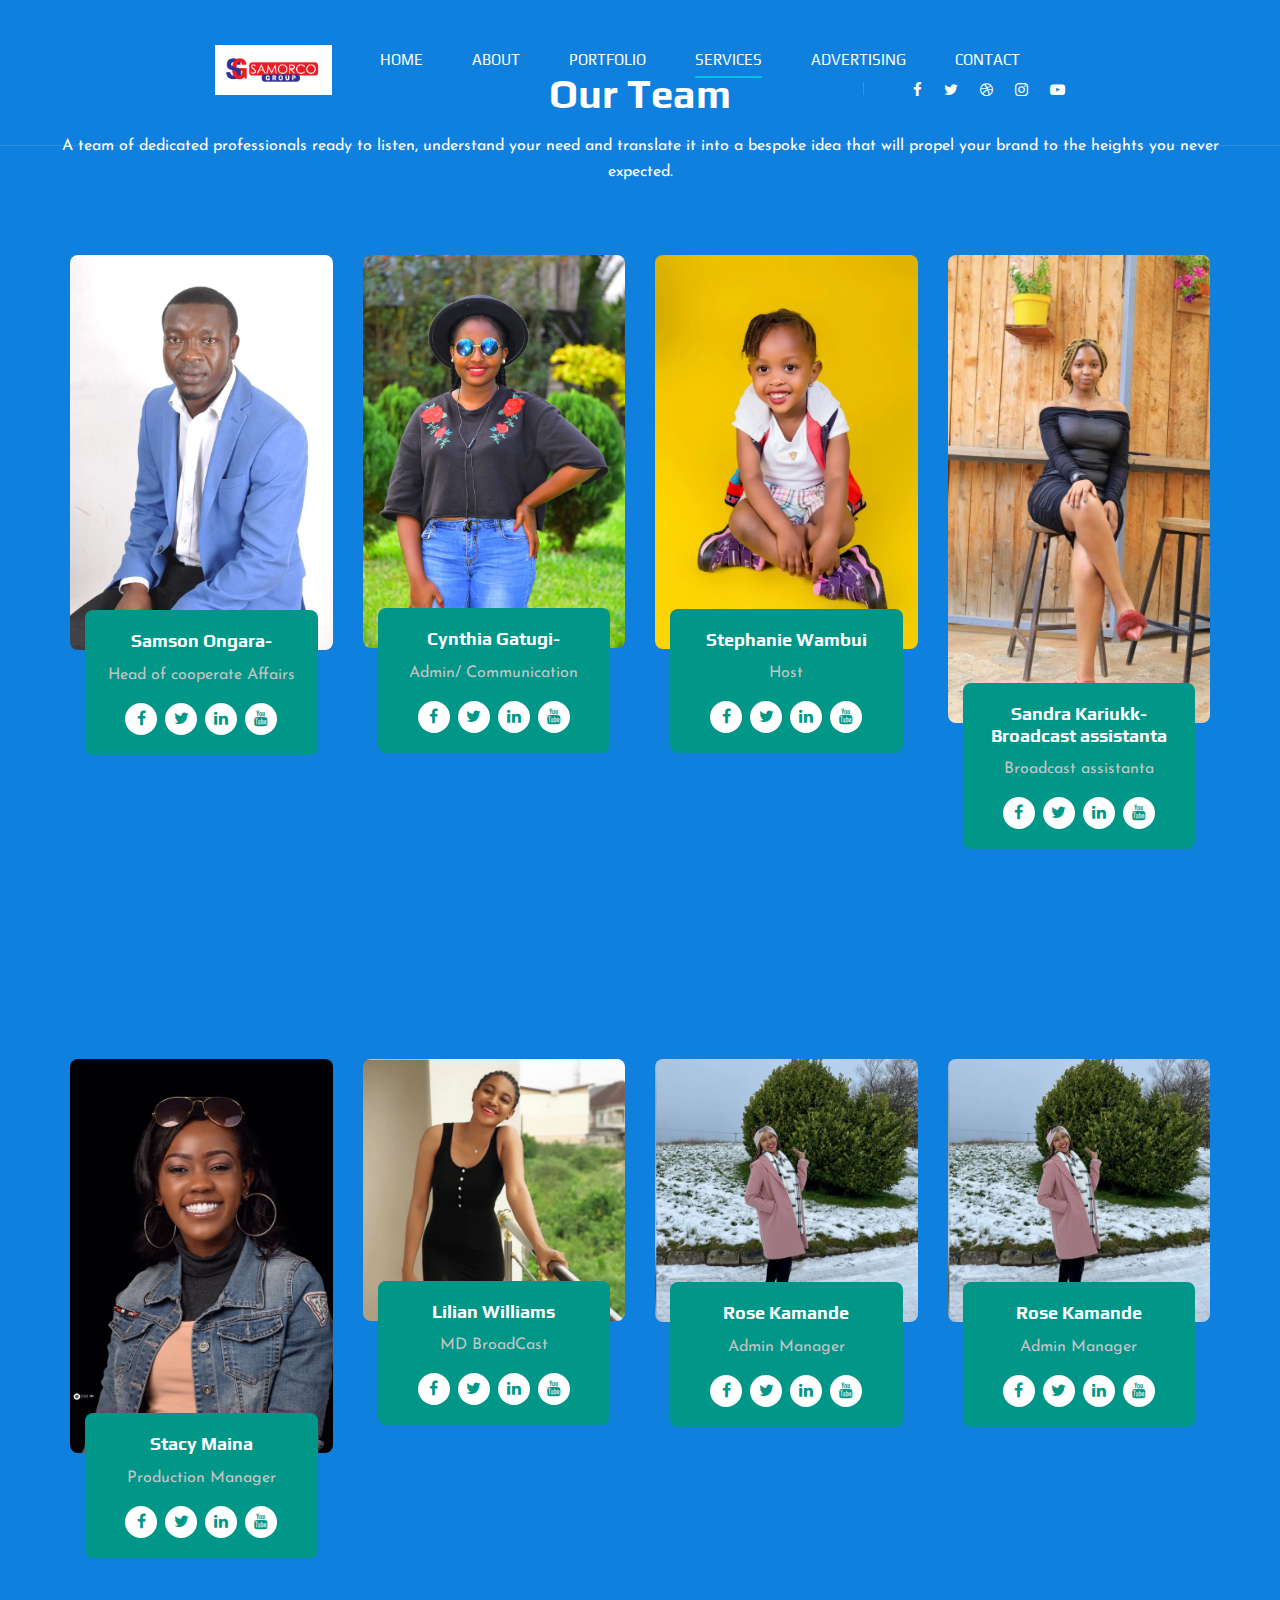
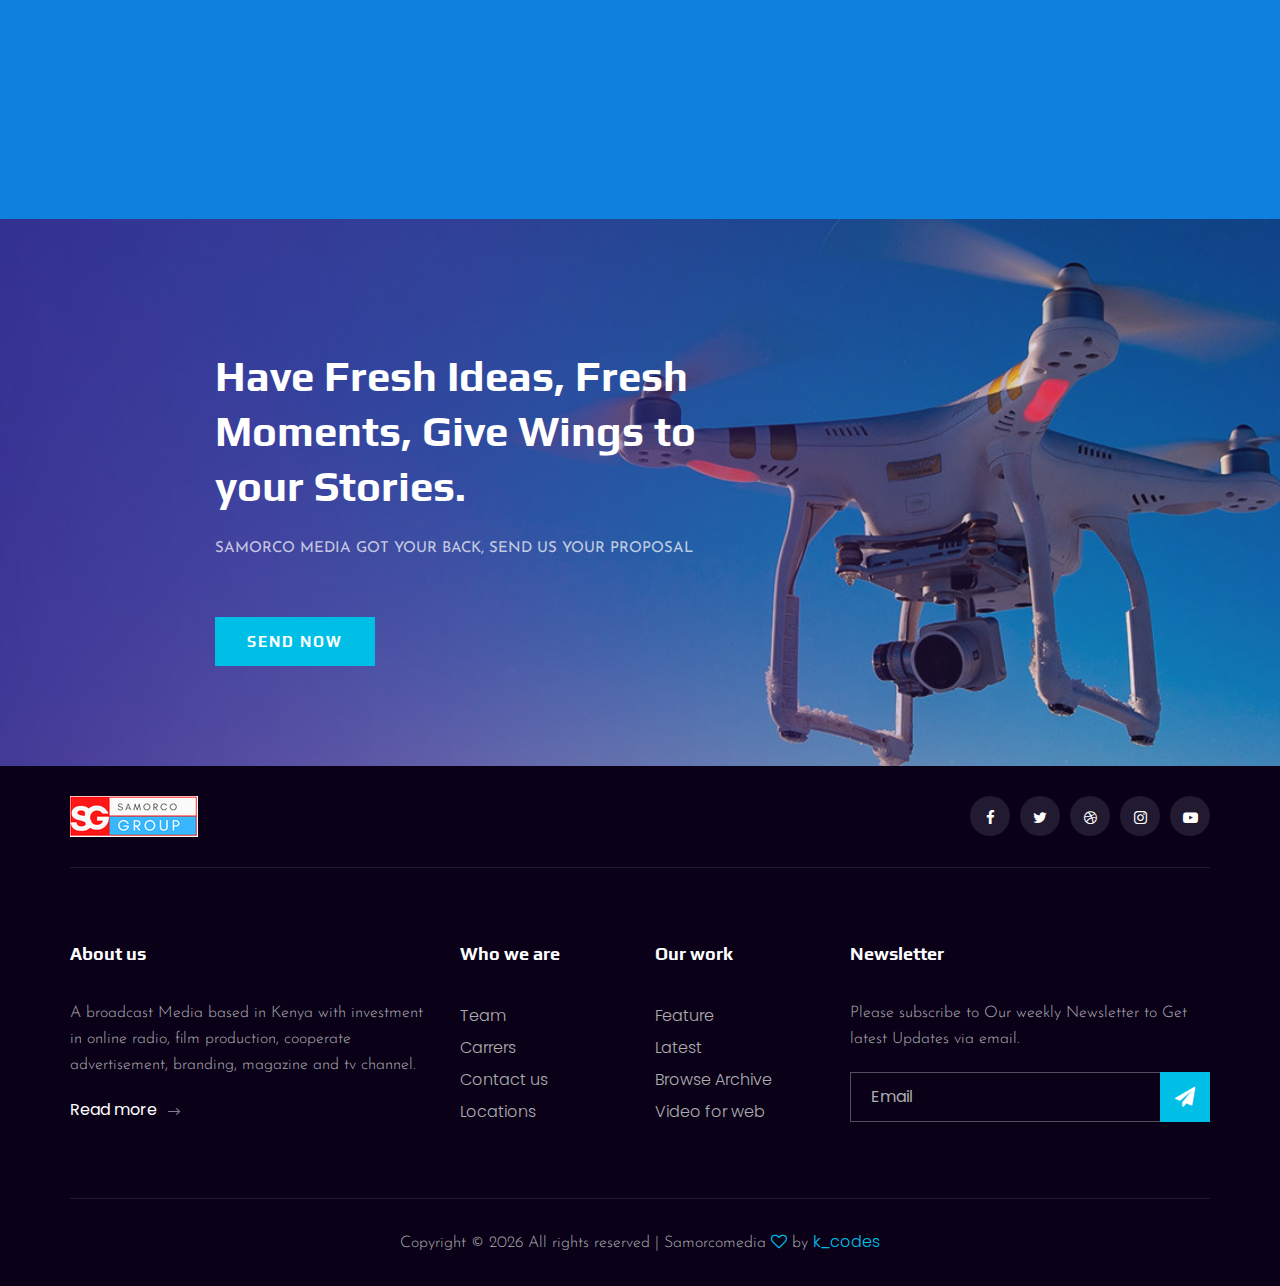
<file: team.html>
<!DOCTYPE html>
<html lang="eng">

<head>
    <meta charset="UTF-8">
    <meta name="description" content="Samorco- media">
    <meta name="keywords" content="samorco media ,news,politics , education k_codes">
    <meta name="viewport" content="width=device-width, initial-scale=1.0">
    <meta http-equiv="X-UA-Compatible" content="ie=edge">
    <title>samorco media</title>

    <!-- Google Font -->
    <link href="https://fonts.googleapis.com/css2?family=Play:wght@400;700&display=swap" rel="stylesheet">
    <link href="https://fonts.googleapis.com/css2?family=Josefin+Sans:wght@300;400;500;600;700&display=swap" rel="stylesheet">

    <!-- Css Styles -->
    <link rel="stylesheet" href="css/bootstrap.min.css" type="text/css">
    <link rel="stylesheet" href="css/font-awesome.min.css" type="text/css">
    <link rel="stylesheet" href="css/elegant-icons.css" type="text/css">
    <link rel="stylesheet" href="css/owl.carousel.min.css" type="text/css">
    <link rel="stylesheet" href="css/magnific-popup.css" type="text/css">
    <link rel="stylesheet" href="css/slicknav.min.css" type="text/css">
    <link rel="stylesheet" href="css/style.css" type="text/css">
    <link rel="stylesheet" href="css/header.css" type="text/css">
    <link rel="stylesheet" href="css/team.css" type="text/css">
    <style>
        .a-hover:hover {
            color: rgb(15, 128, 221);
        }
        
        body {
            background-color: rgb(15, 128, 221)!important;
        }
    </style>
</head>

<body>
    <!-- Page Preloder -->
    <div id="preloder">
        <div class="loader"></div>
    </div>

    <!-- Header Section Begin -->
    <!-- Header Section Begin -->
    <header class="header">
        <div class="container">
            <div class="row">
                <div class="col-lg-2">
                    <div class="header__logo">
                        <a href="./index.html"><img src="img/logo/main.jpeg" height="50" alt=""></a>
                    </div>
                </div>
                <div class="col-lg-10">
                    <div class="header__nav__option">
                        <nav class="header__nav__menu mobile-menu">
                            <ul>
                                <li><a href="./index.html">Home</a></li>
                                <li><a href="./about.html">About</a></li>
                                <li><a href="./portifolio.html">Portfolio</a></li>
                                <li class="active"><a href="./services.html">Services</a></li>
                                <li><a href="#">Advertising</a>
                                    <ul class="dropdown">
                                        <li><a href="./about.html">Events</a></li>
                                        <li><a href="./port.html">Products</a></li>
                                        <li><a href="./blogml">Blog</a></li>
                                        <li><a href="./blog-.html">Blog Details</a></li>
                                    </ul>
                                </li>
                                <li><a href="./contact.html">Contact</a></li>
                            </ul>
                        </nav>
                        <div class="header__nav__social">
                            <a href="#"><i class="fa fa-facebook"></i></a>
                            <a href="#"><i class="fa fa-twitter"></i></a>
                            <a href="#"><i class="fa fa-dribbble"></i></a>
                            <a href="#"><i class="fa fa-instagram"></i></a>
                            <a href="#"><i class="fa fa-youtube-play"></i></a>
                        </div>
                    </div>
                </div>
            </div>
            <div id="mobile-menu-wrap"></div>
        </div>
    </header>
    <!-- Header-->

    <!-- Header End -->

    <!-- Breadcrumb Begin -->

    <!-- Breadcrumb End -->


    <!-- Team Section Begin -->
    <section class="team-section">
        <div class="container">
            <div class="row">
                <div class="section-title">
                    <h1>Our Team</h1>
                    <p>A team of dedicated professionals ready to listen, understand your need and translate it into a bespoke idea that will propel your brand to the heights you never expected.</p>
                </div>
            </div>
            <div class="row">

                <div class="team-items">
                    <div class="item">
                        <img src="img/team/sam.jpeg" alt="team" />
                        <div class="inner">
                            <div class="info">
                                <h5>Samson Ongara- </h5>
                                <p> Head of cooperate Affairs</p>
                                <div class="social-links">
                                    <a href=""><span class="fa fa-facebook"></span></a>
                                    <a href=""><span class="fa fa-twitter"></span></a>
                                    <a href=""><span class="fa fa-linkedin"></span></a>
                                    <a href=""><span class="fa fa-youtube"></span></a>
                                </div>
                            </div>
                        </div>
                    </div>

                    <div class="item">
                        <img src="img/team/cynth.jpeg" alt="team" />
                        <div class="inner">
                            <div class="info">
                                <h5>Cynthia Gatugi- </h5>
                                <p>Admin/ Communication</p>
                                <div class="social-links">
                                    <a href=""><span class="fa fa-facebook"></span></a>
                                    <a href=""><span class="fa fa-twitter"></span></a>
                                    <a href=""><span class="fa fa-linkedin"></span></a>
                                    <a href=""><span class="fa fa-youtube"></span></a>
                                </div>
                            </div>
                        </div>
                    </div>
                    <div class="item">
                        <img src="img/team/steph.webp" alt="team" />
                        <div class="inner">
                            <div class="info">
                                <h5>Stephanie Wambui </h5>
                                <p>Host</p>
                                <div class="social-links">
                                    <a href=""><span class="fa fa-facebook"></span></a>
                                    <a href=""><span class="fa fa-twitter"></span></a>
                                    <a href=""><span class="fa fa-linkedin"></span></a>
                                    <a href=""><span class="fa fa-youtube"></span></a>
                                </div>
                            </div>
                        </div>
                    </div>
                    <div class="item">
                        <img src="img/team/sadra.jpeg" alt="team" />
                        <div class="inner">
                            <div class="info">
                                <h5>Sandra Kariukk- Broadcast assistanta</h5>
                                <p>Broadcast assistanta</p>
                                <div class="social-links">
                                    <a href=""><span class="fa fa-facebook"></span></a>
                                    <a href=""><span class="fa fa-twitter"></span></a>
                                    <a href=""><span class="fa fa-linkedin"></span></a>
                                    <a href=""><span class="fa fa-youtube"></span></a>
                                </div>
                            </div>
                        </div>
                    </div>
                </div>
            </div>
        </div>
    </section>
    <!-- Team Section End -->




    <!-- Team Section Begin -->
    <section class="team-section">
        <div class="container">
            <div class="row">
                <div class="section-title">

                </div>
            </div>
            <div class="row">
                <div class="team-items">
                    <div class="item">
                        <img src="img/team/stephy.webp" alt="team" />
                        <div class="inner">
                            <div class="info">
                                <h5>Stacy Maina
                                </h5>
                                <p> Production Manager</p>
                                <div class="social-links">
                                    <a href=""><span class="fa fa-facebook"></span></a>
                                    <a href=""><span class="fa fa-twitter"></span></a>
                                    <a href=""><span class="fa fa-linkedin"></span></a>
                                    <a href=""><span class="fa fa-youtube"></span></a>
                                </div>
                            </div>
                        </div>
                    </div>

                    <div class="item">
                        <img src="img/team/williams.png" alt="team" />
                        <div class="inner">
                            <div class="info">
                                <h5>Lilian Williams
                                </h5>
                                <p> MD BroadCast</p>
                                <div class="social-links">
                                    <a href=""><span class="fa fa-facebook"></span></a>
                                    <a href=""><span class="fa fa-twitter"></span></a>
                                    <a href=""><span class="fa fa-linkedin"></span></a>
                                    <a href=""><span class="fa fa-youtube"></span></a>
                                </div>
                            </div>
                        </div>
                    </div>
                    <div class="item">
                        <img src="img/team/rose2.webp" alt="team" />
                        <div class="inner">
                            <div class="info">
                                <h5>Rose Kamande
                                </h5>
                                <p> Admin Manager</p>
                                <div class="social-links">
                                    <a href=""><span class="fa fa-facebook"></span></a>
                                    <a href=""><span class="fa fa-twitter"></span></a>
                                    <a href=""><span class="fa fa-linkedin"></span></a>
                                    <a href=""><span class="fa fa-youtube"></span></a>
                                </div>
                            </div>
                        </div>
                    </div>

                    <div class="item">
                        <img src="img/team/rose2.webp" alt="team" />
                        <div class="inner">
                            <div class="info">
                                <h5>Rose Kamande
                                </h5>
                                <p> Admin Manager</p>
                                <div class="social-links">
                                    <a href=""><span class="fa fa-facebook"></span></a>
                                    <a href=""><span class="fa fa-twitter"></span></a>
                                    <a href=""><span class="fa fa-linkedin"></span></a>
                                    <a href=""><span class="fa fa-youtube"></span></a>
                                </div>
                            </div>
                        </div>
                    </div>

                </div>
            </div>
        </div>
    </section>
    <!-- Team Section End -->



    <!-- Call To Action Section Begin -->
    <section class="callto spad set-bg" data-setbg="img/callto-bg.jpg">
        <div class="container">
            <div class="row">
                <div class="col-lg-8">
                    <div class="callto__text">
                        <h2>Have Fresh Ideas, Fresh Moments, Give Wings to your Stories.</h2>
                        <p>Samorco Media Got your back, send us your proposal</p>
                        <a href="#">send Now</a>
                    </div>
                </div>
            </div>
        </div>
    </section>
    <!-- Call To Action Section End -->

    <!-- Footer Section Begin -->
    <footer class="footer">
        <div class="container">
            <div class="footer__top">
                <div class="row">
                    <div class="col-lg-6 col-md-6">
                        <div class="footer__top__logo">
                            <a href="#"><img src="img/logo/sam.png" alt=""></a>
                        </div>
                    </div>
                    <div class="col-lg-6 col-md-6">
                        <div class="footer__top__social">
                            <a href="#"><i class="fa fa-facebook"></i></a>
                            <a href="#"><i class="fa fa-twitter"></i></a>
                            <a href="#"><i class="fa fa-dribbble"></i></a>
                            <a href="#"><i class="fa fa-instagram"></i></a>
                            <a href="#"><i class="fa fa-youtube-play"></i></a>
                        </div>
                    </div>
                </div>
            </div>
            <div class="footer__option">
                <div class="row">
                    <div class="col-lg-4 col-md-6 col-sm-6">
                        <div class="footer__option__item">
                            <h5>About us</h5>
                            <p>A broadcast Media based in Kenya with investment in online radio, film production, cooperate advertisement, branding, magazine and tv channel.</p>
                            <a href="#" class="read__more">Read more <span class="arrow_right"></span></a>
                        </div>
                    </div>
                    <div class="col-lg-2 col-md-3 col-sm-3">
                        <div class="footer__option__item">
                            <h5>Who we are</h5>
                            <ul>
                                <li><a class="a-hover" href="#">Team</a></li>
                                <li><a class="a-hover" href="#">Carrers</a></li>
                                <li><a class="a-hover" href="#">Contact us</a></li>
                                <li><a class="a-hover" href="#">Locations</a></li>
                            </ul>
                        </div>
                    </div>
                    <div class="col-lg-2 col-md-3 col-sm-3">
                        <div class="footer__option__item">
                            <h5>Our work</h5>
                            <ul>
                                <li><a class="a-hover" href="#">Feature</a></li>
                                <li><a class="a-hover" href="#">Latest</a></li>
                                <li><a class="a-hover" href="#">Browse Archive</a></li>
                                <li><a class="a-hover" href="#">Video for web</a></li>
                            </ul>
                        </div>
                    </div>
                    <div class="col-lg-4 col-md-12">
                        <div class="footer__option__item">
                            <h5>Newsletter</h5>
                            <p>Please subscribe to Our weekly Newsletter to Get latest Updates via email.</p>
                            <form action="#">
                                <input type="text" placeholder="Email">
                                <button type="submit"><i class="fa fa-send"></i></button>
                            </form>
                        </div>
                    </div>
                </div>
            </div>
            <div class="footer__copyright">
                <div class="row">
                    <div class="col-lg-12 text-center">
                        <!-- Link back to Colorlib can't be removed. Template is licensed under CC BY 3.0. -->
                        <p class="footer__copyright__text">Copyright &copy;
                            <script>
                                document.write(new Date().getFullYear());
                            </script>
                            All rights reserved | Samorcomedia <i class="fa fa-heart-o" aria-hidden="true"></i> by <a href="https://colorlib.com" target="_blank">k_codes</a>
                        </p>
                        <!-- Link back to Colorlib can't be removed. Template is licensed under CC BY 3.0. -->
                    </div>
                </div>
            </div>
        </div>
    </footer>
    <!-- Footer Section End -->

    <!-- Js Plugins -->
    <script src="js/jquery-3.3.1.min.js"></script>
    <script src="js/bootstrap.min.js"></script>
    <script src="js/jquery.magnific-popup.min.js"></script>
    <script src="js/mixitup.min.js"></script>
    <script src="js/masonry.pkgd.min.js"></script>
    <script src="js/jquery.slicknav.js"></script>
    <script src="js/owl.carousel.min.js"></script>
    <script src="js/main.js"></script>
</body>

</html>
</file>
<file: css/elegant-icons.css>
@font-face {
	font-family: 'ElegantIcons';
	src:url('../fonts/ElegantIcons.eot');
	src:url('../fonts/ElegantIcons.eot?#iefix') format('embedded-opentype'),
		url('../fonts/ElegantIcons.woff') format('woff'),
		url('../fonts/ElegantIcons.ttf') format('truetype'),
		url('../fonts/ElegantIcons.svg#ElegantIcons') format('svg');
	font-weight: normal;
	font-style: normal;
}

/* Use the following CSS code if you want to use data attributes for inserting your icons */
[data-icon]:before {
	font-family: 'ElegantIcons';
	content: attr(data-icon);
	speak: none;
	font-weight: normal;
	font-variant: normal;
	text-transform: none;
	line-height: 1;
	-webkit-font-smoothing: antialiased;
	-moz-osx-font-smoothing: grayscale;
}

/* Use the following CSS code if you want to have a class per icon */
/*
Instead of a list of all class selectors,
you can use the generic selector below, but it's slower:
[class*="your-class-prefix"] {
*/
.arrow_up, .arrow_down, .arrow_left, .arrow_right, .arrow_left-up, .arrow_right-up, .arrow_right-down, .arrow_left-down, .arrow-up-down, .arrow_up-down_alt, .arrow_left-right_alt, .arrow_left-right, .arrow_expand_alt2, .arrow_expand_alt, .arrow_condense, .arrow_expand, .arrow_move, .arrow_carrot-up, .arrow_carrot-down, .arrow_carrot-left, .arrow_carrot-right, .arrow_carrot-2up, .arrow_carrot-2down, .arrow_carrot-2left, .arrow_carrot-2right, .arrow_carrot-up_alt2, .arrow_carrot-down_alt2, .arrow_carrot-left_alt2, .arrow_carrot-right_alt2, .arrow_carrot-2up_alt2, .arrow_carrot-2down_alt2, .arrow_carrot-2left_alt2, .arrow_carrot-2right_alt2, .arrow_triangle-up, .arrow_triangle-down, .arrow_triangle-left, .arrow_triangle-right, .arrow_triangle-up_alt2, .arrow_triangle-down_alt2, .arrow_triangle-left_alt2, .arrow_triangle-right_alt2, .arrow_back, .icon_minus-06, .icon_plus, .icon_close, .icon_check, .icon_minus_alt2, .icon_plus_alt2, .icon_close_alt2, .icon_check_alt2, .icon_zoom-out_alt, .icon_zoom-in_alt, .icon_search, .icon_box-empty, .icon_box-selected, .icon_minus-box, .icon_plus-box, .icon_box-checked, .icon_circle-empty, .icon_circle-slelected, .icon_stop_alt2, .icon_stop, .icon_pause_alt2, .icon_pause, .icon_menu, .icon_menu-square_alt2, .icon_menu-circle_alt2, .icon_ul, .icon_ol, .icon_adjust-horiz, .icon_adjust-vert, .icon_document_alt, .icon_documents_alt, .icon_pencil, .icon_pencil-edit_alt, .icon_pencil-edit, .icon_folder-alt, .icon_folder-open_alt, .icon_folder-add_alt, .icon_info_alt, .icon_error-oct_alt, .icon_error-circle_alt, .icon_error-triangle_alt, .icon_question_alt2, .icon_question, .icon_comment_alt, .icon_chat_alt, .icon_vol-mute_alt, .icon_volume-low_alt, .icon_volume-high_alt, .icon_quotations, .icon_quotations_alt2, .icon_clock_alt, .icon_lock_alt, .icon_lock-open_alt, .icon_key_alt, .icon_cloud_alt, .icon_cloud-upload_alt, .icon_cloud-download_alt, .icon_image, .icon_images, .icon_lightbulb_alt, .icon_gift_alt, .icon_house_alt, .icon_genius, .icon_mobile, .icon_tablet, .icon_laptop, .icon_desktop, .icon_camera_alt, .icon_mail_alt, .icon_cone_alt, .icon_ribbon_alt, .icon_bag_alt, .icon_creditcard, .icon_cart_alt, .icon_paperclip, .icon_tag_alt, .icon_tags_alt, .icon_trash_alt, .icon_cursor_alt, .icon_mic_alt, .icon_compass_alt, .icon_pin_alt, .icon_pushpin_alt, .icon_map_alt, .icon_drawer_alt, .icon_toolbox_alt, .icon_book_alt, .icon_calendar, .icon_film, .icon_table, .icon_contacts_alt, .icon_headphones, .icon_lifesaver, .icon_piechart, .icon_refresh, .icon_link_alt, .icon_link, .icon_loading, .icon_blocked, .icon_archive_alt, .icon_heart_alt, .icon_star_alt, .icon_star-half_alt, .icon_star, .icon_star-half, .icon_tools, .icon_tool, .icon_cog, .icon_cogs, .arrow_up_alt, .arrow_down_alt, .arrow_left_alt, .arrow_right_alt, .arrow_left-up_alt, .arrow_right-up_alt, .arrow_right-down_alt, .arrow_left-down_alt, .arrow_condense_alt, .arrow_expand_alt3, .arrow_carrot_up_alt, .arrow_carrot-down_alt, .arrow_carrot-left_alt, .arrow_carrot-right_alt, .arrow_carrot-2up_alt, .arrow_carrot-2dwnn_alt, .arrow_carrot-2left_alt, .arrow_carrot-2right_alt, .arrow_triangle-up_alt, .arrow_triangle-down_alt, .arrow_triangle-left_alt, .arrow_triangle-right_alt, .icon_minus_alt, .icon_plus_alt, .icon_close_alt, .icon_check_alt, .icon_zoom-out, .icon_zoom-in, .icon_stop_alt, .icon_menu-square_alt, .icon_menu-circle_alt, .icon_document, .icon_documents, .icon_pencil_alt, .icon_folder, .icon_folder-open, .icon_folder-add, .icon_folder_upload, .icon_folder_download, .icon_info, .icon_error-circle, .icon_error-oct, .icon_error-triangle, .icon_question_alt, .icon_comment, .icon_chat, .icon_vol-mute, .icon_volume-low, .icon_volume-high, .icon_quotations_alt, .icon_clock, .icon_lock, .icon_lock-open, .icon_key, .icon_cloud, .icon_cloud-upload, .icon_cloud-download, .icon_lightbulb, .icon_gift, .icon_house, .icon_camera, .icon_mail, .icon_cone, .icon_ribbon, .icon_bag, .icon_cart, .icon_tag, .icon_tags, .icon_trash, .icon_cursor, .icon_mic, .icon_compass, .icon_pin, .icon_pushpin, .icon_map, .icon_drawer, .icon_toolbox, .icon_book, .icon_contacts, .icon_archive, .icon_heart, .icon_profile, .icon_group, .icon_grid-2x2, .icon_grid-3x3, .icon_music, .icon_pause_alt, .icon_phone, .icon_upload, .icon_download, .social_facebook, .social_twitter, .social_pinterest, .social_googleplus, .social_tumblr, .social_tumbleupon, .social_wordpress, .social_instagram, .social_dribbble, .social_vimeo, .social_linkedin, .social_rss, .social_deviantart, .social_share, .social_myspace, .social_skype, .social_youtube, .social_picassa, .social_googledrive, .social_flickr, .social_blogger, .social_spotify, .social_delicious, .social_facebook_circle, .social_twitter_circle, .social_pinterest_circle, .social_googleplus_circle, .social_tumblr_circle, .social_stumbleupon_circle, .social_wordpress_circle, .social_instagram_circle, .social_dribbble_circle, .social_vimeo_circle, .social_linkedin_circle, .social_rss_circle, .social_deviantart_circle, .social_share_circle, .social_myspace_circle, .social_skype_circle, .social_youtube_circle, .social_picassa_circle, .social_googledrive_alt2, .social_flickr_circle, .social_blogger_circle, .social_spotify_circle, .social_delicious_circle, .social_facebook_square, .social_twitter_square, .social_pinterest_square, .social_googleplus_square, .social_tumblr_square, .social_stumbleupon_square, .social_wordpress_square, .social_instagram_square, .social_dribbble_square, .social_vimeo_square, .social_linkedin_square, .social_rss_square, .social_deviantart_square, .social_share_square, .social_myspace_square, .social_skype_square, .social_youtube_square, .social_picassa_square, .social_googledrive_square, .social_flickr_square, .social_blogger_square, .social_spotify_square, .social_delicious_square, .icon_printer, .icon_calulator, .icon_building, .icon_floppy, .icon_drive, .icon_search-2, .icon_id, .icon_id-2, .icon_puzzle, .icon_like, .icon_dislike, .icon_mug, .icon_currency, .icon_wallet, .icon_pens, .icon_easel, .icon_flowchart, .icon_datareport, .icon_briefcase, .icon_shield, .icon_percent, .icon_globe, .icon_globe-2, .icon_target, .icon_hourglass, .icon_balance, .icon_rook, .icon_printer-alt, .icon_calculator_alt, .icon_building_alt, .icon_floppy_alt, .icon_drive_alt, .icon_search_alt, .icon_id_alt, .icon_id-2_alt, .icon_puzzle_alt, .icon_like_alt, .icon_dislike_alt, .icon_mug_alt, .icon_currency_alt, .icon_wallet_alt, .icon_pens_alt, .icon_easel_alt, .icon_flowchart_alt, .icon_datareport_alt, .icon_briefcase_alt, .icon_shield_alt, .icon_percent_alt, .icon_globe_alt, .icon_clipboard {
	font-family: 'ElegantIcons';
	speak: none;
	font-style: normal;
	font-weight: normal;
	font-variant: normal;
	text-transform: none;
	line-height: 1;
	-webkit-font-smoothing: antialiased;
}
.arrow_up:before {
	content: "\21";
}
.arrow_down:before {
	content: "\22";
}
.arrow_left:before {
	content: "\23";
}
.arrow_right:before {
	content: "\24";
}
.arrow_left-up:before {
	content: "\25";
}
.arrow_right-up:before {
	content: "\26";
}
.arrow_right-down:before {
	content: "\27";
}
.arrow_left-down:before {
	content: "\28";
}
.arrow-up-down:before {
	content: "\29";
}
.arrow_up-down_alt:before {
	content: "\2a";
}
.arrow_left-right_alt:before {
	content: "\2b";
}
.arrow_left-right:before {
	content: "\2c";
}
.arrow_expand_alt2:before {
	content: "\2d";
}
.arrow_expand_alt:before {
	content: "\2e";
}
.arrow_condense:before {
	content: "\2f";
}
.arrow_expand:before {
	content: "\30";
}
.arrow_move:before {
	content: "\31";
}
.arrow_carrot-up:before {
	content: "\32";
}
.arrow_carrot-down:before {
	content: "\33";
}
.arrow_carrot-left:before {
	content: "\34";
}
.arrow_carrot-right:before {
	content: "\35";
}
.arrow_carrot-2up:before {
	content: "\36";
}
.arrow_carrot-2down:before {
	content: "\37";
}
.arrow_carrot-2left:before {
	content: "\38";
}
.arrow_carrot-2right:before {
	content: "\39";
}
.arrow_carrot-up_alt2:before {
	content: "\3a";
}
.arrow_carrot-down_alt2:before {
	content: "\3b";
}
.arrow_carrot-left_alt2:before {
	content: "\3c";
}
.arrow_carrot-right_alt2:before {
	content: "\3d";
}
.arrow_carrot-2up_alt2:before {
	content: "\3e";
}
.arrow_carrot-2down_alt2:before {
	content: "\3f";
}
.arrow_carrot-2left_alt2:before {
	content: "\40";
}
.arrow_carrot-2right_alt2:before {
	content: "\41";
}
.arrow_triangle-up:before {
	content: "\42";
}
.arrow_triangle-down:before {
	content: "\43";
}
.arrow_triangle-left:before {
	content: "\44";
}
.arrow_triangle-right:before {
	content: "\45";
}
.arrow_triangle-up_alt2:before {
	content: "\46";
}
.arrow_triangle-down_alt2:before {
	content: "\47";
}
.arrow_triangle-left_alt2:before {
	content: "\48";
}
.arrow_triangle-right_alt2:before {
	content: "\49";
}
.arrow_back:before {
	content: "\4a";
}
.icon_minus-06:before {
	content: "\4b";
}
.icon_plus:before {
	content: "\4c";
}
.icon_close:before {
	content: "\4d";
}
.icon_check:before {
	content: "\4e";
}
.icon_minus_alt2:before {
	content: "\4f";
}
.icon_plus_alt2:before {
	content: "\50";
}
.icon_close_alt2:before {
	content: "\51";
}
.icon_check_alt2:before {
	content: "\52";
}
.icon_zoom-out_alt:before {
	content: "\53";
}
.icon_zoom-in_alt:before {
	content: "\54";
}
.icon_search:before {
	content: "\55";
}
.icon_box-empty:before {
	content: "\56";
}
.icon_box-selected:before {
	content: "\57";
}
.icon_minus-box:before {
	content: "\58";
}
.icon_plus-box:before {
	content: "\59";
}
.icon_box-checked:before {
	content: "\5a";
}
.icon_circle-empty:before {
	content: "\5b";
}
.icon_circle-slelected:before {
	content: "\5c";
}
.icon_stop_alt2:before {
	content: "\5d";
}
.icon_stop:before {
	content: "\5e";
}
.icon_pause_alt2:before {
	content: "\5f";
}
.icon_pause:before {
	content: "\60";
}
.icon_menu:before {
	content: "\61";
}
.icon_menu-square_alt2:before {
	content: "\62";
}
.icon_menu-circle_alt2:before {
	content: "\63";
}
.icon_ul:before {
	content: "\64";
}
.icon_ol:before {
	content: "\65";
}
.icon_adjust-horiz:before {
	content: "\66";
}
.icon_adjust-vert:before {
	content: "\67";
}
.icon_document_alt:before {
	content: "\68";
}
.icon_documents_alt:before {
	content: "\69";
}
.icon_pencil:before {
	content: "\6a";
}
.icon_pencil-edit_alt:before {
	content: "\6b";
}
.icon_pencil-edit:before {
	content: "\6c";
}
.icon_folder-alt:before {
	content: "\6d";
}
.icon_folder-open_alt:before {
	content: "\6e";
}
.icon_folder-add_alt:before {
	content: "\6f";
}
.icon_info_alt:before {
	content: "\70";
}
.icon_error-oct_alt:before {
	content: "\71";
}
.icon_error-circle_alt:before {
	content: "\72";
}
.icon_error-triangle_alt:before {
	content: "\73";
}
.icon_question_alt2:before {
	content: "\74";
}
.icon_question:before {
	content: "\75";
}
.icon_comment_alt:before {
	content: "\76";
}
.icon_chat_alt:before {
	content: "\77";
}
.icon_vol-mute_alt:before {
	content: "\78";
}
.icon_volume-low_alt:before {
	content: "\79";
}
.icon_volume-high_alt:before {
	content: "\7a";
}
.icon_quotations:before {
	content: "\7b";
}
.icon_quotations_alt2:before {
	content: "\7c";
}
.icon_clock_alt:before {
	content: "\7d";
}
.icon_lock_alt:before {
	content: "\7e";
}
.icon_lock-open_alt:before {
	content: "\e000";
}
.icon_key_alt:before {
	content: "\e001";
}
.icon_cloud_alt:before {
	content: "\e002";
}
.icon_cloud-upload_alt:before {
	content: "\e003";
}
.icon_cloud-download_alt:before {
	content: "\e004";
}
.icon_image:before {
	content: "\e005";
}
.icon_images:before {
	content: "\e006";
}
.icon_lightbulb_alt:before {
	content: "\e007";
}
.icon_gift_alt:before {
	content: "\e008";
}
.icon_house_alt:before {
	content: "\e009";
}
.icon_genius:before {
	content: "\e00a";
}
.icon_mobile:before {
	content: "\e00b";
}
.icon_tablet:before {
	content: "\e00c";
}
.icon_laptop:before {
	content: "\e00d";
}
.icon_desktop:before {
	content: "\e00e";
}
.icon_camera_alt:before {
	content: "\e00f";
}
.icon_mail_alt:before {
	content: "\e010";
}
.icon_cone_alt:before {
	content: "\e011";
}
.icon_ribbon_alt:before {
	content: "\e012";
}
.icon_bag_alt:before {
	content: "\e013";
}
.icon_creditcard:before {
	content: "\e014";
}
.icon_cart_alt:before {
	content: "\e015";
}
.icon_paperclip:before {
	content: "\e016";
}
.icon_tag_alt:before {
	content: "\e017";
}
.icon_tags_alt:before {
	content: "\e018";
}
.icon_trash_alt:before {
	content: "\e019";
}
.icon_cursor_alt:before {
	content: "\e01a";
}
.icon_mic_alt:before {
	content: "\e01b";
}
.icon_compass_alt:before {
	content: "\e01c";
}
.icon_pin_alt:before {
	content: "\e01d";
}
.icon_pushpin_alt:before {
	content: "\e01e";
}
.icon_map_alt:before {
	content: "\e01f";
}
.icon_drawer_alt:before {
	content: "\e020";
}
.icon_toolbox_alt:before {
	content: "\e021";
}
.icon_book_alt:before {
	content: "\e022";
}
.icon_calendar:before {
	content: "\e023";
}
.icon_film:before {
	content: "\e024";
}
.icon_table:before {
	content: "\e025";
}
.icon_contacts_alt:before {
	content: "\e026";
}
.icon_headphones:before {
	content: "\e027";
}
.icon_lifesaver:before {
	content: "\e028";
}
.icon_piechart:before {
	content: "\e029";
}
.icon_refresh:before {
	content: "\e02a";
}
.icon_link_alt:before {
	content: "\e02b";
}
.icon_link:before {
	content: "\e02c";
}
.icon_loading:before {
	content: "\e02d";
}
.icon_blocked:before {
	content: "\e02e";
}
.icon_archive_alt:before {
	content: "\e02f";
}
.icon_heart_alt:before {
	content: "\e030";
}
.icon_star_alt:before {
	content: "\e031";
}
.icon_star-half_alt:before {
	content: "\e032";
}
.icon_star:before {
	content: "\e033";
}
.icon_star-half:before {
	content: "\e034";
}
.icon_tools:before {
	content: "\e035";
}
.icon_tool:before {
	content: "\e036";
}
.icon_cog:before {
	content: "\e037";
}
.icon_cogs:before {
	content: "\e038";
}
.arrow_up_alt:before {
	content: "\e039";
}
.arrow_down_alt:before {
	content: "\e03a";
}
.arrow_left_alt:before {
	content: "\e03b";
}
.arrow_right_alt:before {
	content: "\e03c";
}
.arrow_left-up_alt:before {
	content: "\e03d";
}
.arrow_right-up_alt:before {
	content: "\e03e";
}
.arrow_right-down_alt:before {
	content: "\e03f";
}
.arrow_left-down_alt:before {
	content: "\e040";
}
.arrow_condense_alt:before {
	content: "\e041";
}
.arrow_expand_alt3:before {
	content: "\e042";
}
.arrow_carrot_up_alt:before {
	content: "\e043";
}
.arrow_carrot-down_alt:before {
	content: "\e044";
}
.arrow_carrot-left_alt:before {
	content: "\e045";
}
.arrow_carrot-right_alt:before {
	content: "\e046";
}
.arrow_carrot-2up_alt:before {
	content: "\e047";
}
.arrow_carrot-2dwnn_alt:before {
	content: "\e048";
}
.arrow_carrot-2left_alt:before {
	content: "\e049";
}
.arrow_carrot-2right_alt:before {
	content: "\e04a";
}
.arrow_triangle-up_alt:before {
	content: "\e04b";
}
.arrow_triangle-down_alt:before {
	content: "\e04c";
}
.arrow_triangle-left_alt:before {
	content: "\e04d";
}
.arrow_triangle-right_alt:before {
	content: "\e04e";
}
.icon_minus_alt:before {
	content: "\e04f";
}
.icon_plus_alt:before {
	content: "\e050";
}
.icon_close_alt:before {
	content: "\e051";
}
.icon_check_alt:before {
	content: "\e052";
}
.icon_zoom-out:before {
	content: "\e053";
}
.icon_zoom-in:before {
	content: "\e054";
}
.icon_stop_alt:before {
	content: "\e055";
}
.icon_menu-square_alt:before {
	content: "\e056";
}
.icon_menu-circle_alt:before {
	content: "\e057";
}
.icon_document:before {
	content: "\e058";
}
.icon_documents:before {
	content: "\e059";
}
.icon_pencil_alt:before {
	content: "\e05a";
}
.icon_folder:before {
	content: "\e05b";
}
.icon_folder-open:before {
	content: "\e05c";
}
.icon_folder-add:before {
	content: "\e05d";
}
.icon_folder_upload:before {
	content: "\e05e";
}
.icon_folder_download:before {
	content: "\e05f";
}
.icon_info:before {
	content: "\e060";
}
.icon_error-circle:before {
	content: "\e061";
}
.icon_error-oct:before {
	content: "\e062";
}
.icon_error-triangle:before {
	content: "\e063";
}
.icon_question_alt:before {
	content: "\e064";
}
.icon_comment:before {
	content: "\e065";
}
.icon_chat:before {
	content: "\e066";
}
.icon_vol-mute:before {
	content: "\e067";
}
.icon_volume-low:before {
	content: "\e068";
}
.icon_volume-high:before {
	content: "\e069";
}
.icon_quotations_alt:before {
	content: "\e06a";
}
.icon_clock:before {
	content: "\e06b";
}
.icon_lock:before {
	content: "\e06c";
}
.icon_lock-open:before {
	content: "\e06d";
}
.icon_key:before {
	content: "\e06e";
}
.icon_cloud:before {
	content: "\e06f";
}
.icon_cloud-upload:before {
	content: "\e070";
}
.icon_cloud-download:before {
	content: "\e071";
}
.icon_lightbulb:before {
	content: "\e072";
}
.icon_gift:before {
	content: "\e073";
}
.icon_house:before {
	content: "\e074";
}
.icon_camera:before {
	content: "\e075";
}
.icon_mail:before {
	content: "\e076";
}
.icon_cone:before {
	content: "\e077";
}
.icon_ribbon:before {
	content: "\e078";
}
.icon_bag:before {
	content: "\e079";
}
.icon_cart:before {
	content: "\e07a";
}
.icon_tag:before {
	content: "\e07b";
}
.icon_tags:before {
	content: "\e07c";
}
.icon_trash:before {
	content: "\e07d";
}
.icon_cursor:before {
	content: "\e07e";
}
.icon_mic:before {
	content: "\e07f";
}
.icon_compass:before {
	content: "\e080";
}
.icon_pin:before {
	content: "\e081";
}
.icon_pushpin:before {
	content: "\e082";
}
.icon_map:before {
	content: "\e083";
}
.icon_drawer:before {
	content: "\e084";
}
.icon_toolbox:before {
	content: "\e085";
}
.icon_book:before {
	content: "\e086";
}
.icon_contacts:before {
	content: "\e087";
}
.icon_archive:before {
	content: "\e088";
}
.icon_heart:before {
	content: "\e089";
}
.icon_profile:before {
	content: "\e08a";
}
.icon_group:before {
	content: "\e08b";
}
.icon_grid-2x2:before {
	content: "\e08c";
}
.icon_grid-3x3:before {
	content: "\e08d";
}
.icon_music:before {
	content: "\e08e";
}
.icon_pause_alt:before {
	content: "\e08f";
}
.icon_phone:before {
	content: "\e090";
}
.icon_upload:before {
	content: "\e091";
}
.icon_download:before {
	content: "\e092";
}
.social_facebook:before {
	content: "\e093";
}
.social_twitter:before {
	content: "\e094";
}
.social_pinterest:before {
	content: "\e095";
}
.social_googleplus:before {
	content: "\e096";
}
.social_tumblr:before {
	content: "\e097";
}
.social_tumbleupon:before {
	content: "\e098";
}
.social_wordpress:before {
	content: "\e099";
}
.social_instagram:before {
	content: "\e09a";
}
.social_dribbble:before {
	content: "\e09b";
}
.social_vimeo:before {
	content: "\e09c";
}
.social_linkedin:before {
	content: "\e09d";
}
.social_rss:before {
	content: "\e09e";
}
.social_deviantart:before {
	content: "\e09f";
}
.social_share:before {
	content: "\e0a0";
}
.social_myspace:before {
	content: "\e0a1";
}
.social_skype:before {
	content: "\e0a2";
}
.social_youtube:before {
	content: "\e0a3";
}
.social_picassa:before {
	content: "\e0a4";
}
.social_googledrive:before {
	content: "\e0a5";
}
.social_flickr:before {
	content: "\e0a6";
}
.social_blogger:before {
	content: "\e0a7";
}
.social_spotify:before {
	content: "\e0a8";
}
.social_delicious:before {
	content: "\e0a9";
}
.social_facebook_circle:before {
	content: "\e0aa";
}
.social_twitter_circle:before {
	content: "\e0ab";
}
.social_pinterest_circle:before {
	content: "\e0ac";
}
.social_googleplus_circle:before {
	content: "\e0ad";
}
.social_tumblr_circle:before {
	content: "\e0ae";
}
.social_stumbleupon_circle:before {
	content: "\e0af";
}
.social_wordpress_circle:before {
	content: "\e0b0";
}
.social_instagram_circle:before {
	content: "\e0b1";
}
.social_dribbble_circle:before {
	content: "\e0b2";
}
.social_vimeo_circle:before {
	content: "\e0b3";
}
.social_linkedin_circle:before {
	content: "\e0b4";
}
.social_rss_circle:before {
	content: "\e0b5";
}
.social_deviantart_circle:before {
	content: "\e0b6";
}
.social_share_circle:before {
	content: "\e0b7";
}
.social_myspace_circle:before {
	content: "\e0b8";
}
.social_skype_circle:before {
	content: "\e0b9";
}
.social_youtube_circle:before {
	content: "\e0ba";
}
.social_picassa_circle:before {
	content: "\e0bb";
}
.social_googledrive_alt2:before {
	content: "\e0bc";
}
.social_flickr_circle:before {
	content: "\e0bd";
}
.social_blogger_circle:before {
	content: "\e0be";
}
.social_spotify_circle:before {
	content: "\e0bf";
}
.social_delicious_circle:before {
	content: "\e0c0";
}
.social_facebook_square:before {
	content: "\e0c1";
}
.social_twitter_square:before {
	content: "\e0c2";
}
.social_pinterest_square:before {
	content: "\e0c3";
}
.social_googleplus_square:before {
	content: "\e0c4";
}
.social_tumblr_square:before {
	content: "\e0c5";
}
.social_stumbleupon_square:before {
	content: "\e0c6";
}
.social_wordpress_square:before {
	content: "\e0c7";
}
.social_instagram_square:before {
	content: "\e0c8";
}
.social_dribbble_square:before {
	content: "\e0c9";
}
.social_vimeo_square:before {
	content: "\e0ca";
}
.social_linkedin_square:before {
	content: "\e0cb";
}
.social_rss_square:before {
	content: "\e0cc";
}
.social_deviantart_square:before {
	content: "\e0cd";
}
.social_share_square:before {
	content: "\e0ce";
}
.social_myspace_square:before {
	content: "\e0cf";
}
.social_skype_square:before {
	content: "\e0d0";
}
.social_youtube_square:before {
	content: "\e0d1";
}
.social_picassa_square:before {
	content: "\e0d2";
}
.social_googledrive_square:before {
	content: "\e0d3";
}
.social_flickr_square:before {
	content: "\e0d4";
}
.social_blogger_square:before {
	content: "\e0d5";
}
.social_spotify_square:before {
	content: "\e0d6";
}
.social_delicious_square:before {
	content: "\e0d7";
}
.icon_printer:before {
	content: "\e103";
}
.icon_calulator:before {
	content: "\e0ee";
}
.icon_building:before {
	content: "\e0ef";
}
.icon_floppy:before {
	content: "\e0e8";
}
.icon_drive:before {
	content: "\e0ea";
}
.icon_search-2:before {
	content: "\e101";
}
.icon_id:before {
	content: "\e107";
}
.icon_id-2:before {
	content: "\e108";
}
.icon_puzzle:before {
	content: "\e102";
}
.icon_like:before {
	content: "\e106";
}
.icon_dislike:before {
	content: "\e0eb";
}
.icon_mug:before {
	content: "\e105";
}
.icon_currency:before {
	content: "\e0ed";
}
.icon_wallet:before {
	content: "\e100";
}
.icon_pens:before {
	content: "\e104";
}
.icon_easel:before {
	content: "\e0e9";
}
.icon_flowchart:before {
	content: "\e109";
}
.icon_datareport:before {
	content: "\e0ec";
}
.icon_briefcase:before {
	content: "\e0fe";
}
.icon_shield:before {
	content: "\e0f6";
}
.icon_percent:before {
	content: "\e0fb";
}
.icon_globe:before {
	content: "\e0e2";
}
.icon_globe-2:before {
	content: "\e0e3";
}
.icon_target:before {
	content: "\e0f5";
}
.icon_hourglass:before {
	content: "\e0e1";
}
.icon_balance:before {
	content: "\e0ff";
}
.icon_rook:before {
	content: "\e0f8";
}
.icon_printer-alt:before {
	content: "\e0fa";
}
.icon_calculator_alt:before {
	content: "\e0e7";
}
.icon_building_alt:before {
	content: "\e0fd";
}
.icon_floppy_alt:before {
	content: "\e0e4";
}
.icon_drive_alt:before {
	content: "\e0e5";
}
.icon_search_alt:before {
	content: "\e0f7";
}
.icon_id_alt:before {
	content: "\e0e0";
}
.icon_id-2_alt:before {
	content: "\e0fc";
}
.icon_puzzle_alt:before {
	content: "\e0f9";
}
.icon_like_alt:before {
	content: "\e0dd";
}
.icon_dislike_alt:before {
	content: "\e0f1";
}
.icon_mug_alt:before {
	content: "\e0dc";
}
.icon_currency_alt:before {
	content: "\e0f3";
}
.icon_wallet_alt:before {
	content: "\e0d8";
}
.icon_pens_alt:before {
	content: "\e0db";
}
.icon_easel_alt:before {
	content: "\e0f0";
}
.icon_flowchart_alt:before {
	content: "\e0df";
}
.icon_datareport_alt:before {
	content: "\e0f2";
}
.icon_briefcase_alt:before {
	content: "\e0f4";
}
.icon_shield_alt:before {
	content: "\e0d9";
}
.icon_percent_alt:before {
	content: "\e0da";
}
.icon_globe_alt:before {
	content: "\e0de";
}
.icon_clipboard:before {
	content: "\e0e6";
}


	.glyph {
		float: left;
		text-align: center;
		padding: .75em;
		margin: .4em 1.5em .75em 0;
		width: 6em;
text-shadow: none;
	}
        .glyph_big {
        font-size: 128px;
        color: #59c5dc;
        float: left;
        margin-right: 20px;
        }

        .glyph div { padding-bottom: 10px;}

	.glyph input {
		font-family: consolas, monospace;
		font-size: 12px;
		width: 100%;
		text-align: center;
		border: 0;
		box-shadow: 0 0 0 1px #ccc;
		padding: .2em;
                -moz-border-radius: 5px;
                -webkit-border-radius: 5px;
	}
	.centered {
		margin-left: auto;
		margin-right: auto;
	}
	.glyph .fs1 {
		font-size: 2em;
	}
</file>
<file: css/style.css>
/******************************************************************
  Template Name: Dreams
  Description: Dreams wedding template
  Author: Colorib
  Author URI: https://colorlib.com/
  Version: 1.0
  Created: Colorib
******************************************************************/


/*------------------------------------------------------------------
[Table of contents]

1.  Template default CSS
	1.1	Variables
	1.2	Mixins
	1.3	Flexbox
	1.4	Reset
2.  Helper Css
3.  Header Section
4.  Hero Section
5.  Services Section
6.  Counter Section
7.  Team Section
8.  Latest Section
9.  Contact
10.  Footer Style
-------------------------------------------------------------------*/


/*----------------------------------------*/


/* Template default CSS
/*----------------------------------------*/

html,
body {
    height: 100%;
    font-family: "Josefin Sans", sans-serif;
    -webkit-font-smoothing: antialiased;
}

h1,
h2,
h3,
h4,
h5,
h6 {
    margin: 0;
    color: #111111;
    font-weight: 400;
    font-family: "Play", sans-serif;
}

h1 {
    font-size: 70px;
}

h2 {
    font-size: 36px;
}

h3 {
    font-size: 30px;
}

h4 {
    font-size: 24px;
}

h5 {
    font-size: 18px;
}

h6 {
    font-size: 16px;
}

p {
    font-size: 16px;
    font-family: "Josefin Sans", sans-serif;
    color: #adadad;
    font-weight: 400;
    line-height: 26px;
    margin: 0 0 15px 0;
}

img {
    max-width: 100%;
}

input:focus,
select:focus,
button:focus,
textarea:focus {
    outline: none;
}

a:hover,
a:focus {
    text-decoration: none;
    outline: none;
    color: #fff;
}

ul,
ol {
    padding: 0;
    margin: 0;
}


/*---------------------
  Helper CSS
-----------------------*/

.section-title {
    margin-bottom: 50px;
}

.section-title.center-title {
    text-align: center;
}

.section-title.center-title h2:after {
    right: 0;
    margin: 0 auto;
}

.section-title span {
    color: #ffffff;
    display: block;
    font-size: 16px;
    letter-spacing: 2px;
    text-transform: uppercase;
    margin-bottom: 6px;
}

.section-title h2 {
    color: #ffffff;
    font-weight: 700;
    text-transform: uppercase;
    position: relative;
    padding-bottom: 25px;
}

.section-title h2:after {
    position: absolute;
    left: 0;
    bottom: 0;
    height: 5px;
    width: 70px;
    background: #00bfe7;
    content: "";
}

.set-bg {
    background-repeat: no-repeat;
    background-size: cover;
    background-position: top center;
}

.spad {
    padding-top: 100px;
    padding-bottom: 100px;
}

.text-white h1,
.text-white h2,
.text-white h3,
.text-white h4,
.text-white h5,
.text-white h6,
.text-white p,
.text-white span,
.text-white li,
.text-white a {
    color: #fff;
}


/* buttons */

.primary-btn {
    display: inline-block;
    font-size: 15px;
    font-family: "Play", sans-serif;
    font-weight: 700;
    padding: 14px 32px 12px;
    color: #ffffff;
    text-transform: uppercase;
    letter-spacing: 2px;
    position: relative;
    z-index: 1;
}

.primary-btn:hover:before {
    height: 100%;
    width: 100%;
}

.primary-btn:hover:after {
    height: 100%;
    width: 100%;
}

.primary-btn:before {
    position: absolute;
    left: 0;
    top: 0;
    height: 30px;
    width: 30px;
    border-left: 2px solid #00bfe7;
    border-top: 2px solid #00bfe7;
    content: "";
    z-index: -1;
    -webkit-transition: all, 0.7s;
    -o-transition: all, 0.7s;
    transition: all, 0.7s;
}

.primary-btn:after {
    position: absolute;
    right: 0;
    bottom: 0;
    height: 30px;
    width: 30px;
    border-right: 2px solid #00bfe7;
    border-bottom: 2px solid #00bfe7;
    content: "";
    z-index: -1;
    -webkit-transition: all, 0.7s;
    -o-transition: all, 0.7s;
    transition: all, 0.7s;
}

.site-btn {
    font-size: 15px;
    color: #ffffff;
    background: #00bfe7;
    font-family: "Play", sans-serif;
    font-weight: 700;
    border: none;
    display: inline-block;
    text-transform: uppercase;
    letter-spacing: 2px;
    padding: 14px 34px 12px;
    width: 100%;
}


/* Preloder */

#preloder {
    position: fixed;
    width: 100%;
    height: 100%;
    top: 0;
    left: 0;
    z-index: 999999;
    background: #000;
}

.loader {
    width: 40px;
    height: 40px;
    position: absolute;
    top: 50%;
    left: 50%;
    margin-top: -13px;
    margin-left: -13px;
    border-radius: 60px;
    animation: loader 0.8s linear infinite;
    -webkit-animation: loader 0.8s linear infinite;
}

@keyframes loader {
    0% {
        -webkit-transform: rotate(0deg);
        transform: rotate(0deg);
        border: 4px solid #f44336;
        border-left-color: transparent;
    }
    50% {
        -webkit-transform: rotate(180deg);
        transform: rotate(180deg);
        border: 4px solid #673ab7;
        border-left-color: transparent;
    }
    100% {
        -webkit-transform: rotate(360deg);
        transform: rotate(360deg);
        border: 4px solid #f44336;
        border-left-color: transparent;
    }
}

@-webkit-keyframes loader {
    0% {
        -webkit-transform: rotate(0deg);
        border: 4px solid #f44336;
        border-left-color: transparent;
    }
    50% {
        -webkit-transform: rotate(180deg);
        border: 4px solid #673ab7;
        border-left-color: transparent;
    }
    100% {
        -webkit-transform: rotate(360deg);
        border: 4px solid #f44336;
        border-left-color: transparent;
    }
}


/*---------------------
  Header
-----------------------*/

.header {
    position: absolute;
    left: 0;
    top: 0;
    width: 100%;
    background: transparent;
    border-bottom: 1px solid rgba(255, 255, 255, 0.1);
    z-index: 9;
}

.header__logo {
    padding: 30px 0;
}

.header__logo a {
    display: inline-block;
}

.header__nav__option {
    text-align: right;
    padding: 28px 0px;
}

.header__nav__menu {
    display: inline-block;
    margin-right: 45px;
}

.header__nav__menu ul li {
    list-style: none;
    display: inline-block;
    margin-right: 45px;
    position: relative;
}

.header__nav__menu ul li.active a:after {
    -webkit-transform: scale(1);
    -ms-transform: scale(1);
    transform: scale(1);
}

.header__nav__menu ul li:hover a:after {
    -webkit-transform: scale(1);
    -ms-transform: scale(1);
    transform: scale(1);
}

.header__nav__menu ul li:hover .dropdown {
    top: 34px;
    opacity: 1;
    visibility: visible;
}

.header__nav__menu ul li:last-child {
    margin-right: 0;
}

.header__nav__menu ul li .dropdown {
    position: absolute;
    left: 0;
    top: 60px;
    width: 140px;
    background: #ffffff;
    text-align: left;
    padding: 2px 0;
    z-index: 9;
    opacity: 0;
    visibility: hidden;
    -webkit-transition: all, 0.3s;
    -o-transition: all, 0.3s;
    transition: all, 0.3s;
}

.header__nav__menu ul li .dropdown li {
    display: block;
    margin-right: 0;
}

.header__nav__menu ul li .dropdown li a {
    font-size: 14px;
    color: #111111;
    padding: 8px 20px;
    text-transform: capitalize;
}

.header__nav__menu ul li .dropdown li a:after {
    display: none;
}

.header__nav__menu ul li a {
    font-size: 15px;
    font-family: "Play", sans-serif;
    color: #ffffff;
    display: block;
    text-transform: uppercase;
    position: relative;
    padding: 6px 0;
}

.header__nav__menu ul li a:after {
    position: absolute;
    left: 0;
    bottom: 0;
    width: 100%;
    height: 2px;
    background: #00bfe7;
    content: "";
    -webkit-transform: scale(0);
    -ms-transform: scale(0);
    transform: scale(0);
    -webkit-transition: all, 0.3s;
    -o-transition: all, 0.3s;
    transition: all, 0.3s;
}

.header__nav__social {
    display: inline-block;
    position: relative;
    padding-left: 50px;
}

.header__nav__social:before {
    position: absolute;
    left: 0;
    top: 4px;
    height: 13px;
    width: 1px;
    background: rgba(225, 225, 225, 0.2);
    content: "";
}

.header__nav__social a {
    color: #ffffff;
    font-size: 15px;
    margin-right: 18px;
}

.header__nav__social a:last-child {
    margin-right: 0;
}

.slicknav_menu {
    display: none;
}


/*---------------------
  Hero
-----------------------*/

.hero__slider.owl-carousel .owl-item.active .hero__text span {
    top: 0;
    opacity: 1;
}

.hero__slider.owl-carousel .owl-item.active .hero__text h2 {
    top: 0;
    opacity: 1;
}

.hero__slider.owl-carousel .owl-item.active .hero__text .primary-btn {
    top: 0;
    opacity: 1;
}

.hero__slider.owl-carousel .owl-dots {
    position: absolute;
    left: 0;
    right: 0;
    bottom: 45px;
    width: 100%;
    max-width: 1140px;
    margin: 0 auto;
}

.hero__slider.owl-carousel .owl-dots button {
    color: #adadad;
    font-size: 18px;
    font-family: "Play", sans-serif;
    margin-right: 16px;
    position: relative;
    display: inline-block;
}

.hero__slider.owl-carousel .owl-dots button.active {
    color: #ffffff;
}

.hero__slider.owl-carousel .owl-dots button.active:after {
    background: #ffffff;
    height: 2px;
}

.hero__slider.owl-carousel .owl-dots button:after {
    position: absolute;
    left: 0;
    bottom: -6px;
    width: 100%;
    height: 1px;
    background: rgba(255, 255, 255, 0.3);
    content: "";
}

.hero__slider.owl-carousel .owl-dots button:last-child {
    margin-right: 0;
}

.hero__item {
    height: 684px;
    padding-top: 255px;
}

.hero__text span {
    color: #ffffff;
    display: block;
    font-size: 15px;
    letter-spacing: 2px;
    text-transform: uppercase;
    margin-bottom: 18px;
    position: relative;
    top: 100px;
    opacity: 0;
    -webkit-transition: all, 0.3s;
    -o-transition: all, 0.3s;
    transition: all, 0.3s;
}

.hero__text h2 {
    color: #ffffff;
    font-size: 60px;
    font-weight: 700;
    line-height: 70px;
    text-transform: uppercase;
    margin-bottom: 38px;
    position: relative;
    top: 100px;
    opacity: 0;
    -webkit-transition: all, 0.5s;
    -o-transition: all, 0.5s;
    transition: all, 0.5s;
}

.hero__text .primary-btn {
    position: relative;
    top: 100px;
    opacity: 0;
    -webkit-transition: all, 0.7s;
    -o-transition: all, 0.7s;
    transition: all, 0.7s;
}


/*---------------------
  Work
-----------------------*/

.work {
    overflow: hidden;
    background: #100028;
}

.work__gallery {
    margin-right: -10px;
}

.work__item {
    height: 311px !important;
    width: calc(16.67% - 10px);
    margin-right: 10px;
    margin-bottom: 10px;
    float: left;
    position: relative;
    overflow: hidden;
    display: -webkit-box;
    display: -ms-flexbox;
    display: flex;
    -webkit-box-align: center;
    -ms-flex-align: center;
    align-items: center;
    -webkit-box-pack: center;
    -ms-flex-pack: center;
    justify-content: center;
}

.work__item:hover .work__item__hover {
    bottom: 0;
}

.work__item.large__item {
    height: 633px !important;
    width: calc(33.33% - 10px);
}

.work__item.wide__item {
    width: calc(33.33% - 10px);
    height: 311px !important;
}

.work__item .play-btn {
    display: inline-block;
    color: #ffffff;
    font-size: 20px;
    height: 50px;
    width: 50px;
    line-height: 50px;
    text-align: center;
    border: 1px solid rgba(255, 255, 255, 0.7);
    border-radius: 50%;
}

.grid-sizer {
    width: calc(16.67% - 10px);
}

.work__item__hover {
    background: rgba(0, 0, 0, 0.5);
    position: absolute;
    left: 0;
    bottom: -300px;
    width: 100%;
    padding: 25px 30px 20px;
    -webkit-transition: all, 0.5s;
    -o-transition: all, 0.5s;
    transition: all, 0.5s;
}

.work__item__hover h4 {
    font-size: 22px;
    color: #ffffff;
    font-weight: 700;
}

.work__item__hover ul li {
    color: #adadad;
    list-style: none;
    font-size: 16px;
    margin-right: 23px;
    position: relative;
    display: inline-block;
}

.work__item__hover ul li:after {
    position: absolute;
    right: -18px;
    top: 1px;
    content: "/";
}

.work__item__hover ul li:last-child {
    margin-right: 0;
}

.work__item__hover ul li:last-child:after {
    display: none;
}


/*---------------------
  Counter
-----------------------*/

.counter {
    background: #100028;
    height: 840px;
    padding-top: 380px;
    overflow: hidden;
}

.counter__content {
    padding: 0px 50px;
}

.counter__item {
    background: #1a083d;
    -webkit-transform: rotate(45deg);
    -ms-transform: rotate(45deg);
    transform: rotate(45deg);
    height: 255px;
    width: 255px;
    display: -webkit-box;
    display: -ms-flexbox;
    display: flex;
    -webkit-box-align: center;
    -ms-flex-align: center;
    align-items: center;
    -webkit-box-pack: center;
    -ms-flex-pack: center;
    justify-content: center;
    text-align: center;
    position: relative;
    z-index: 1;
}

.counter__item::before {
    position: absolute;
    left: -1px;
    bottom: -2px;
    height: 636px;
    width: 636px;
    border-left: 1px solid #333333;
    border-top: 1px solid #333333;
    content: "";
    z-index: -1;
}

.counter__item.second__item {
    margin-top: -185px;
}

.counter__item.second__item:before {
    left: -316px;
    bottom: -65px;
    border-right: 1px solid #333333;
    border-bottom: 1px solid #333333;
    border-left: none;
    border-top: none;
}

.counter__item.four__item {
    margin-top: -185px;
}

.counter__item.four__item:before {
    left: -380px;
    bottom: -380px;
    border-right: 1px solid #333333;
    border-bottom: 1px solid #333333;
    border-left: none;
    border-top: none;
}

.counter__item.third__item:before {
    left: -65px;
    bottom: -317px;
}

.counter__item__text {
    -webkit-transform: rotate(-45deg);
    -ms-transform: rotate(-45deg);
    transform: rotate(-45deg);
}

.counter__item__text h2 {
    font-size: 60px;
    color: #ffffff;
    font-weight: 700;
    margin-bottom: 6px;
    margin-top: 18px;
}

.counter__item__text p {
    color: #ffffff;
    margin-bottom: 0;
}


/*---------------------
  Team
-----------------------*/

.team {
    padding-bottom: 90px;
}

.section-title.team__title {
    margin-bottom: 90px;
}

.team__item {
    height: 390px;
    position: relative;
    overflow: hidden;
}

.team__item:hover .team__item__text {
    bottom: 0;
}

.team__item.team__item--second {
    margin-top: -60px;
}

.team__item.team__item--third {
    margin-top: -120px;
}

.team__item.team__item--four {
    margin-top: -180px;
}

.team__item__text {
    text-align: center;
    position: absolute;
    left: 0;
    bottom: 0px;
    width: 100%;
    padding: 50px 0 30px;
    z-index: 1;
    -webkit-transition: all, 0.5s;
    -o-transition: all, 0.5s;
    transition: all, 0.5s;
}

.team__item__text:before {
    position: absolute;
    left: 0;
    top: 0;
    height: 100%;
    width: 100%;
    background: url(../img/team/team-hover.png);
    content: "";
    z-index: -1;
}

.team__item__text h4 {
    font-size: 22px;
    color: #ffffff;
    font-weight: 700;
    text-transform: uppercase;
    margin-bottom: 10px;
}

.team__item__text p {
    color: #ffffff;
    font-weight: 300px;
    margin-bottom: 12px;
}

.team__item__text .team__item__social a {
    color: #ffffff;
    display: inline-block;
    font-size: 15px;
    margin-right: 18px;
}

.team__item__text .team__item__social a:last-child {
    margin-right: 0;
}

.team__btn {
    position: absolute;
    right: 0;
    bottom: 0;
}


/*---------------------
  Latest
-----------------------*/

.latest {
    background: #100028;
    padding-bottom: 80px;
}

.blog__item.latest__item {
    margin-bottom: 0;
}

.blog__item.latest__item:hover {
    border: 1px solid #222222 !important;
    background: url(../img/blog/blog-1.jpg);
    background-size: cover;
}

.latest__slider.owl-carousel .owl-item .col-lg-4 {
    max-width: 100%;
}

.latest__slider.owl-carousel .owl-dots {
    text-align: center;
    padding-top: 35px;
}

.latest__slider.owl-carousel .owl-dots button {
    height: 8px;
    width: 8px;
    background: rgba(255, 255, 255, 0.2);
    border-radius: 50%;
    margin-right: 10px;
}

.latest__slider.owl-carousel .owl-dots button.active {
    background: #00bfe7;
}

.latest__slider.owl-carousel .owl-dots button:last-child {
    margin-right: 0;
}


/*---------------------
  Call To Active
-----------------------*/

.callto {
    padding-top: 130px;
}

.callto.sp__callto {
    padding-top: 0;
    background: #100028;
}

.callto__text h2 {
    color: #ffffff;
    font-size: 42px;
    font-weight: 700;
    line-height: 55px;
    margin-bottom: 22px;
}

.callto__text p {
    font-size: 15px;
    color: #ffffff;
    opacity: 0.7;
    text-transform: uppercase;
    margin-bottom: 55px;
}

.callto__text a {
    color: #ffffff;
    background: #00bfe7;
    font-size: 15px;
    font-weight: 700;
    font-family: "Play", sans-serif;
    letter-spacing: 2px;
    text-transform: uppercase;
    display: inline-block;
    padding: 14px 32px 12px;
}


/*---------------------
  Footer
-----------------------*/

.footer {
    background: #0a0119;
}

.footer__top {
    padding: 30px 0;
    border-bottom: 1px solid rgba(255, 255, 255, 0.1);
}

.footer__top__logo {
    line-height: 40px;
}

.footer__top__logo a {
    display: inline-block;
}

.footer__top__social {
    text-align: right;
}

.footer__top__social a {
    display: inline-block;
    font-size: 15px;
    color: #ffffff;
    height: 40px;
    width: 40px;
    background: rgba(255, 255, 255, 0.1);
    border-radius: 50%;
    line-height: 44px;
    text-align: center;
    margin-right: 6px;
}

.footer__top__social a:last-child {
    margin-right: 0;
}

.footer__option {
    padding-bottom: 35px;
    padding-top: 75px;
}

.footer__option__item {
    margin-bottom: 35px;
}

.footer__option__item h5 {
    color: #ffffff;
    font-weight: 700;
    margin-bottom: 35px;
}

.footer__option__item p {
    font-weight: 300;
    margin-bottom: 20px;
}

.footer__option__item .read__more {
    font-size: 16px;
    color: #ffffff;
}

.footer__option__item .read__more span {
    font-size: 16px;
    color: #ffffff;
    opacity: 0.5;
    position: relative;
    top: 4px;
    margin-left: 5px;
}

.footer__option__item ul li {
    list-style: none;
}

.footer__option__item ul li a {
    color: #adadad;
    font-size: 16px;
    font-weight: 300;
    line-height: 32px;
}

.footer__option__item form {
    position: relative;
}

.footer__option__item form input {
    height: 50px;
    width: 100%;
    padding-left: 20px;
    border: 1px solid #544E5E;
    background: transparent;
    font-size: 16px;
    color: #adadad;
}

.footer__option__item form input::-webkit-input-placeholder {
    color: #adadad;
}

.footer__option__item form input::-moz-placeholder {
    color: #adadad;
}

.footer__option__item form input:-ms-input-placeholder {
    color: #adadad;
}

.footer__option__item form input::-ms-input-placeholder {
    color: #adadad;
}

.footer__option__item form input::placeholder {
    color: #adadad;
}

.footer__option__item form button {
    font-size: 20px;
    color: #ffffff;
    border: none;
    height: 50px;
    width: 50px;
    background: #00bfe7;
    line-height: 50px;
    text-align: center;
    position: absolute;
    right: 0;
    top: 0;
}

.footer__copyright {
    border-top: 1px solid rgba(255, 255, 255, 0.1);
    padding: 30px 0;
}

.footer__copyright__text {
    margin-bottom: 0;
    font-weight: 300;
}

.footer__copyright__text i {
    color: #00bfe7;
}

.footer__copyright__text a {
    color: #00bfe7;
}


/*---------------------
  Breadcrumb
-----------------------*/

.breadcrumb-option {
    padding-top: 180px;
}

.breadcrumb__text h2 {
    color: #ffffff;
    font-size: 50px;
    font-weight: 700;
    margin-bottom: 12px;
}

.breadcrumb__links a {
    font-size: 16px;
    color: #ffffff;
    font-weight: 300;
    display: inline-block;
    margin-right: 32px;
    position: relative;
}

.breadcrumb__links a:after {
    position: absolute;
    right: -22px;
    top: -3px;
    content: "/";
    color: #adadad;
    font-size: 20px;
}

.breadcrumb__links span {
    font-size: 16px;
    color: #adadad;
    font-weight: 300;
    display: inline-block;
}


/*---------------------
  About
-----------------------*/

.about {
    background: #100028;
    padding-bottom: 150px;
}

.about__pic__item {
    height: 235px;
    margin-right: -10px;
    margin-bottom: 20px;
}

.about__pic__item.about__pic__item--large {
    height: 490px;
}

.about__text {
    padding-left: 30px;
}

.about__text .services__item .services__item__icon:after {
    border-color: #281A3E;
}

.about__text__desc {
    margin-top: -10px;
}


/*---------------------
  Testimonial
-----------------------*/

.testimonial {
    padding-bottom: 60px;
}

.testimonial__slider.owl-carousel .owl-item .col-lg-4 {
    max-width: 100%;
}

.testimonial__slider.owl-carousel .owl-dots {
    text-align: center;
    padding-top: 35px;
}

.testimonial__slider.owl-carousel .owl-dots button {
    height: 8px;
    width: 8px;
    background: rgba(255, 255, 255, 0.2);
    border-radius: 50%;
    margin-right: 10px;
}

.testimonial__slider.owl-carousel .owl-dots button.active {
    background: #00bfe7;
}

.testimonial__slider.owl-carousel .owl-dots button:last-child {
    margin-right: 0;
}

.testimonial__text {
    padding: 30px 40px 25px 30px;
    border: 1px solid #3D3A64;
    margin-bottom: 25px;
    position: relative;
    z-index: 9;
}

.testimonial__text P {
    color: #ffffff;
    font-size: 18px;
    font-weight: 300;
    font-style: italic;
    line-height: 30px;
    margin-bottom: 0;
}

.testimonial__author {
    padding-left: 30px;
}

.testimonial__author__pic {
    float: left;
    margin-right: 20px;
}

.testimonial__author__pic img {
    height: 50px;
    width: 50px;
    border-radius: 50%;
}

.testimonial__author__text {
    overflow: hidden;
}

.testimonial__author__text h5 {
    color: #ffffff;
    font-weight: 700;
    margin-bottom: 8px;
}

.testimonial__author__text span {
    color: #ffffff;
    font-size: 14px;
    font-weight: 300px;
    display: inline-block;
}


/*---------------------
  Services
-----------------------*/

.services {
    background: #100028;
    padding-bottom: 60px;
    padding-top: 110px;
}

.services__title p {
    margin-bottom: 45px;
}

.services__item {
    margin-bottom: 45px;
}

.services__item:hover .services__item__icon:after {
    -webkit-transform: rotate(45deg);
    -ms-transform: rotate(45deg);
    transform: rotate(45deg);
}

.services__item h4 {
    color: #ffffff;
    font-size: 22px;
    font-weight: 700;
    margin-top: 26px;
    margin-bottom: 18px;
}

.services__item p {
    margin-bottom: 0;
}

.services__item__icon {
    position: relative;
    height: 70px;
    width: 70px;
    line-height: 70px;
    text-align: center;
}

.services__item__icon:after {
    position: absolute;
    left: 0;
    top: 0;
    width: 100%;
    height: 100%;
    border: 2px solid #00bfe7;
    content: "";
    -webkit-transition: all, 0.5s;
    -o-transition: all, 0.5s;
    transition: all, 0.5s;
}


/*---------------------
  Services Page
-----------------------*/

.services-page {
    background: #100028;
    padding-bottom: 50px;
}


/*---------------------
  Logo
-----------------------*/

.logo {
    background: #100028;
    padding: 100px 20px;
}

.logo__carousel.owl-carousel .owl-item img {
    width: auto;
    display: inline-block;
}


/*---------------------
  Portfolio
-----------------------*/

.portfolio {
    background: #100028;
}

.portfolio__filter {
    text-align: center;
    margin-bottom: 40px;
}

.portfolio__filter li {
    list-style: none;
    font-size: 16px;
    color: #adadad;
    margin-right: 5px;
    display: inline-block;
    cursor: pointer;
    padding: 6px 22px;
}

.portfolio__filter li.active {
    border: 1px solid #00bfe7;
}

.portfolio__filter li:last-child {
    margin-right: 0;
}

.portfolio__item {
    margin-bottom: 35px;
}

.portfolio__item:hover .portfolio__item__text h4:after {
    opacity: 1;
}

.portfolio__item__video {
    height: 240px;
    display: -webkit-box;
    display: -ms-flexbox;
    display: flex;
    -webkit-box-align: center;
    -ms-flex-align: center;
    align-items: center;
    -webkit-box-pack: center;
    -ms-flex-pack: center;
    justify-content: center;
    margin-bottom: 28px;
}

.portfolio__item__video .play-btn {
    display: inline-block;
    color: #ffffff;
    font-size: 20px;
    height: 50px;
    width: 50px;
    line-height: 50px;
    text-align: center;
    border: 1px solid rgba(255, 255, 255, 0.7);
    border-radius: 50%;
}

.portfolio__item__text {
    text-align: center;
}

.portfolio__item__text h4 {
    color: #ffffff;
    display: inline-block;
    font-size: 22px;
    font-weight: 700;
    margin-bottom: 8px;
    position: relative;
}

.portfolio__item__text h4:after {
    position: absolute;
    left: 0;
    bottom: 0;
    height: 1px;
    width: 100%;
    background: #333;
    content: "";
    -webkit-transition: all, 0.3s;
    -o-transition: all, 0.3s;
    transition: all, 0.3s;
    opacity: 0;
}

.portfolio__item__text ul li {
    list-style: none;
    display: inline-block;
    font-size: 16px;
    font-weight: 300;
    margin-right: 24px;
    position: relative;
    color: #adadad;
}

.portfolio__item__text ul li:after {
    position: absolute;
    right: -16px;
    top: 0;
    content: "/";
}

.portfolio__item__text ul li:last-child {
    margin-right: 0;
}

.portfolio__item__text ul li:last-child:after {
    display: none;
}

.portfolio__item__text span {
    font-size: 16px;
    font-weight: 300;
    color: #adadad;
    display: block;
}

.pagination__option {
    text-align: center;
    padding-top: 20px;
}

.pagination__option.blog__pagi {
    padding-top: 5px;
}

.pagination__option .arrow__pagination {
    font-size: 15px;
    color: #ffffff;
    display: inline-block;
    text-transform: uppercase;
}

.pagination__option .arrow__pagination.left__arrow {
    margin-right: 26px;
}

.pagination__option .arrow__pagination.right__arrow {
    margin-left: 18px;
}

.pagination__option .arrow__pagination span {
    opacity: 0.5;
}

.pagination__option .number__pagination {
    font-size: 18px;
    color: #ffffff;
    height: 50px;
    width: 50px;
    background: rgba(242, 242, 242, 0.1);
    line-height: 50px;
    text-align: center;
    display: inline-block;
    margin-right: 6px;
}


/*---------------------
    Blog
-----------------------*/

.blog {
    background: #100028;
}

.blog__item {
    border: 1px solid #222222;
    padding: 40px 48px 35px 30px;
    position: relative;
    z-index: 1;
    margin-bottom: 45px;
}

.blog__item:hover {
    border: 1px solid transparent !important;
    background: url(../img/blog/blog-2.jpg) no-repeat;
    background-size: cover;
}

.blog__item:hover ul li {
    color: #ffffff;
}

.blog__item:hover p {
    color: #ffffff;
}

.blog__item h4 {
    color: #ffffff;
    font-weight: 700;
    line-height: 31px;
    margin-bottom: 18px;
}

.blog__item ul {
    margin-bottom: 20px;
}

.blog__item ul li {
    color: #777777;
    list-style: none;
    font-size: 14px;
    font-weight: 300;
    margin-right: 25px;
    position: relative;
    display: inline-block;
}

.blog__item ul li:after {
    position: absolute;
    right: -16px;
    top: 0px;
    content: "/";
}

.blog__item ul li:last-child {
    margin-right: 0;
}

.blog__item ul li:last-child:after {
    display: none;
}

.blog__item p {
    font-weight: 300;
    line-height: 29px;
    margin-bottom: 22px;
}

.blog__item a {
    font-size: 16px;
    color: #ffffff;
}

.blog__item a span {
    font-size: 16px;
    color: #ffffff;
    opacity: 0.5;
    position: relative;
    top: 4px;
    margin-left: 5px;
}


/*---------------------
  Blog Details Hero
-----------------------*/

.blog-hero {
    padding: 300px 0 230px;
}

.blog__hero__text {
    text-align: center;
}

.blog__hero__text h2 {
    color: #ffffff;
    font-weight: 700;
    line-height: 47px;
    text-transform: uppercase;
    margin-bottom: 12px;
}

.blog__hero__text ul li {
    font-size: 14px;
    color: #ffffff;
    font-weight: 300;
    list-style: none;
    display: inline-block;
    margin-right: 25px;
    position: relative;
}

.blog__hero__text ul li:after {
    position: absolute;
    right: -18px;
    top: 0;
    content: "/";
}

.blog__hero__text ul li:last-child {
    margin-right: 0;
}

.blog__hero__text ul li:last-child:after {
    display: none;
}

.blog__hero__text ul li span {
    text-transform: uppercase;
}


/*---------------------
  Blog Details
-----------------------*/

.blog-details {
    background: #100028;
}

.blog__details__text {
    margin-bottom: 30px;
}

.blog__details__text p {
    font-size: 18px;
    line-height: 29px;
    font-weight: 300;
    margin-bottom: 20px;
}

.blog__details__text p:last-child {
    margin-bottom: 0;
}

.blog__details__quote {
    border: 1px solid rgba(225, 225, 225, 0.8);
    padding: 35px 90px 35px 40px;
    position: relative;
    margin-bottom: 35px;
}

.blog__details__quote p {
    font-size: 22px;
    font-weight: 300;
    line-height: 35px;
    font-style: italic;
    margin-bottom: 10px;
}

.blog__details__quote h6 {
    font-size: 15px;
    color: #adadad;
    letter-spacing: 0.5px;
    text-transform: uppercase;
    color: #ffffff;
}

.blog__details__quote i {
    font-size: 36px;
    color: #00bfe7;
    position: absolute;
    right: 30px;
    bottom: 25px;
}

.blog__details__desc {
    margin-bottom: 50px;
}

.blog__details__desc p {
    font-size: 18px;
    line-height: 29px;
    font-weight: 300;
    margin-bottom: 20px;
}

.blog__details__desc p:last-child {
    margin-bottom: 0;
}

.blog__details__tags {
    padding-bottom: 60px;
    border-bottom: 1px solid rgba(255, 255, 255, 0.1);
    margin-bottom: 65px;
}

.blog__details__tags span {
    display: inline-block;
    font-size: 15px;
    color: #ffffff;
    font-weight: 300;
    margin-right: 25px;
}

.blog__details__tags a {
    font-size: 16px;
    font-weight: 300;
    color: #ffffff;
    display: inline-block;
    margin-right: 11px;
    padding: 8px 15px 7px;
    margin-bottom: 5px;
    background: rgba(255, 255, 255, 0.1);
}

.blog__details__option {
    margin-bottom: 40px;
}

.blog__details__option__item {
    margin-bottom: 30px;
    overflow: hidden;
    display: block;
}

.blog__details__option__item h5 {
    color: #ffffff;
    font-size: 15px;
    font-weight: 700;
    text-transform: uppercase;
    margin-bottom: 25px;
}

.blog__details__option__item h5 i {
    font-size: 18px;
    margin-right: 5px;
}

.blog__details__option__item.blog__details__option__item--right h5 {
    text-align: right;
}

.blog__details__option__item.blog__details__option__item--right h5 i {
    margin-right: 0;
    margin-left: 5px;
}

.blog__details__option__item.blog__details__option__item--right .blog__details__option__item__img {
    float: right;
    margin-right: 0;
    margin-left: 25px;
}

.blog__details__option__item.blog__details__option__item--right .blog__details__option__item__text {
    margin-right: 25px;
    text-align: right;
    float: none;
}

.blog__details__option__item__img {
    float: left;
    margin-right: 25px;
}

.blog__details__option__item__text {
    overflow: hidden;
}

.blog__details__option__item__text h6 {
    color: #ffffff;
    line-height: 21px;
    font-weight: 700;
    margin-bottom: 5px;
}

.blog__details__option__item__text span {
    font-size: 14px;
    color: #777777;
    font-weight: 300;
}

.blog__details__recent {
    margin-bottom: 60px;
}

.blog__details__recent h4 {
    color: #ffffff;
    font-weight: 700;
    text-transform: uppercase;
    margin-bottom: 35px;
    text-align: center;
}

.blog__details__recent__item {
    margin-bottom: 30px;
}

.blog__details__recent__item img {
    min-width: 100%;
    margin-bottom: 20px;
}

.blog__details__recent__item h5 {
    color: #ffffff;
    font-weight: 700;
    line-height: 23px;
    margin-bottom: 4px;
}

.blog__details__recent__item span {
    color: #777777;
    font-size: 14px;
    font-weight: 300;
}

.blog__details__comment h4 {
    color: #ffffff;
    font-weight: 700;
    text-transform: uppercase;
    margin-bottom: 35px;
    text-align: center;
}

.blog__details__comment form textarea {
    height: 120px;
    width: 100%;
    border: 1px solid rgba(225, 225, 225, 0.5);
    background: transparent;
    font-size: 16px;
    color: #adadad;
    padding-top: 12px;
    padding-left: 20px;
    font-weight: 300;
    margin-bottom: 14px;
    resize: none;
}

.blog__details__comment form textarea:placeholder {
    color: #adadad;
}

.input__list {
    margin-right: -20px;
    overflow: hidden;
}

.input__list input {
    height: 50px;
    width: calc(33.33% - 20px);
    float: left;
    border: 1px solid rgba(225, 225, 225, 0.5);
    background: transparent;
    font-size: 16px;
    color: #adadad;
    padding-left: 20px;
    font-weight: 300;
    margin-right: 20px;
    margin-bottom: 20px;
}

.input__list input:placeholder {
    color: #adadad;
}


/*---------------------
  Contact Widget
-----------------------*/

.contact-widget {
    background: #100028;
    padding-bottom: 70px;
}

.contact__widget__item {
    margin-bottom: 30px;
}

.contact__widget__item__icon {
    height: 70px;
    width: 70px;
    border: 1px solid rgba(225, 225, 225, 0.5);
    line-height: 80px;
    text-align: center;
    border-radius: 50%;
    float: left;
    margin-right: 30px;
}

.contact__widget__item__icon i {
    font-size: 30px;
    color: #ffffff;
}

.contact__widget__item__text {
    overflow: hidden;
    padding-top: 7px;
}

.contact__widget__item__text h4 {
    font-size: 22px;
    color: #ffffff;
    font-weight: 700;
    margin-bottom: 10px;
}

.contact__widget__item__text p {
    margin-bottom: 0;
}


/*---------------------
  Contact
-----------------------*/

.contact {
    background: #100028;
    padding-top: 0;
    overflow: hidden;
}

.contact__map {
    height: 450px;
}

.contact__map iframe {
    width: 100%;
}

.contact__form h3 {
    color: #ffffff;
    font-weight: 700;
    text-transform: uppercase;
    margin-bottom: 35px;
}

.contact__form form input {
    height: 50px;
    width: 100%;
    border: 1px solid rgba(225, 225, 225, 0.5);
    background: transparent;
    font-size: 16px;
    color: #adadad;
    padding-left: 20px;
    font-weight: 300;
    margin-right: 20px;
    margin-bottom: 20px;
    -webkit-transition: all, 0.3s;
    -o-transition: all, 0.3s;
    transition: all, 0.3s;
}

.contact__form form input:placeholder {
    color: #adadad;
}

.contact__form form input:focus {
    border-color: #e1e1e1;
}

.contact__form form textarea {
    height: 110px;
    width: 100%;
    border: 1px solid rgba(225, 225, 225, 0.5);
    background: transparent;
    font-size: 16px;
    color: #adadad;
    padding-top: 12px;
    padding-left: 20px;
    font-weight: 300;
    margin-bottom: 14px;
    resize: none;
    -webkit-transition: all, 0.3s;
    -o-transition: all, 0.3s;
    transition: all, 0.3s;
}

.contact__form form textarea:placeholder {
    color: #adadad;
}

.contact__form form textarea:focus {
    border-color: #e1e1e1;
}


/*--------------------------------- Responsive Media Quaries -----------------------------*/

@media only screen and (min-width: 1200px) {
    .container {
        max-width: 1170px;
    }
}


/* Medium Device = 1200px */

@media only screen and (min-width: 992px) and (max-width: 1199px) {
    .header__nav__menu {
        margin-right: 25px;
    }
    .header__nav__menu ul li {
        margin-right: 25px;
    }
    .header__nav__social {
        padding-left: 25px;
    }
    .counter__item::before {
        display: none;
    }
    .counter__content {
        padding: 0px 145px 0 50px;
    }
    .counter__item.second__item {
        margin-top: -210px;
    }
    .counter__item.four__item {
        margin-top: -210px;
    }
    .hero__slider.owl-carousel .owl-dots {
        max-width: 930px !important;
    }
}


/* Tablet Device = 768px */

@media only screen and (min-width: 768px) and (max-width: 991px) {
    .hero__slider.owl-carousel .owl-dots {
        max-width: 690px !important;
    }
    .services__title {
        margin-bottom: 50px;
    }
    .counter__item {
        -webkit-transform: rotate(0);
        -ms-transform: rotate(0);
        transform: rotate(0);
        margin-bottom: 30px;
        width: auto;
    }
    .counter__item::before {
        display: none;
    }
    .counter__content {
        padding: 0;
    }
    .counter__item.second__item {
        margin-top: 0;
    }
    .counter__item.four__item {
        margin-top: 0;
    }
    .counter__item__text {
        -webkit-transform: rotate(0);
        -ms-transform: rotate(0);
        transform: rotate(0);
    }
    .counter {
        height: auto;
        padding-top: 100px;
        padding-bottom: 70px;
    }
    .team__item.team__item--second {
        margin-top: 0;
    }
    .team__item.team__item--third {
        margin-top: 0;
    }
    .team__item.team__item--four {
        margin-top: 0;
    }
    .team__btn {
        position: relative;
        padding-top: 50px;
    }
    .about__pic {
        margin-bottom: 50px;
    }
    .about__text {
        padding-left: 0;
    }
    .portfolio__filter li {
        padding: 6px 15px;
    }
    .slicknav_menu {
        background: transparent;
        padding: 0;
        display: block;
    }
    .slicknav_nav ul {
        margin: 0;
        padding: 10px 30px;
    }
    .slicknav_nav .slicknav_row,
    .slicknav_nav a {
        padding: 7px 0;
        margin: 0;
        color: #ffffff;
        font-weight: 600;
    }
    .slicknav_nav .slicknav_row:hover {
        border-radius: 0;
        background: transparent;
        color: #111111;
    }
    .slicknav_nav a:hover {
        border-radius: 0;
        background: transparent;
        color: #111111;
    }
    .slicknav_nav {
        background: #222222;
    }
    .slicknav_btn {
        position: absolute;
        right: 10px;
        top: 26px;
        background: #00bfe7;
    }
    .header .container {
        position: relative;
    }
    .header__nav__option {
        display: none;
    }
}


/* Wide Mobile = 480px */

@media only screen and (max-width: 767px) {
    .services__title {
        margin-bottom: 50px;
    }
    .counter__item {
        -webkit-transform: rotate(0);
        -ms-transform: rotate(0);
        transform: rotate(0);
        margin-bottom: 30px;
        width: auto;
    }
    .counter__item::before {
        display: none;
    }
    .counter__content {
        padding: 0;
    }
    .counter__item.second__item {
        margin-top: 0;
    }
    .counter__item.four__item {
        margin-top: 0;
    }
    .counter__item__text {
        -webkit-transform: rotate(0);
        -ms-transform: rotate(0);
        transform: rotate(0);
    }
    .counter {
        height: auto;
        padding-top: 100px;
        padding-bottom: 70px;
    }
    .team__item.team__item--second {
        margin-top: 0;
    }
    .team__item.team__item--third {
        margin-top: 0;
    }
    .team__item.team__item--four {
        margin-top: 0;
    }
    .team__btn {
        position: relative;
        padding-top: 50px;
    }
    .about__pic {
        margin-bottom: 50px;
    }
    .about__text {
        padding-left: 0;
    }
    .hero__slider.owl-carousel .owl-dots {
        max-width: auto;
        padding: 0 15px;
    }
    .slicknav_menu {
        background: transparent;
        padding: 0;
        display: block;
    }
    .slicknav_nav ul {
        margin: 0;
        padding: 10px 30px;
    }
    .slicknav_nav .slicknav_row,
    .slicknav_nav a {
        padding: 7px 0;
        margin: 0;
        color: #ffffff;
        font-weight: 600;
    }
    .slicknav_nav .slicknav_row:hover {
        border-radius: 0;
        background: transparent;
        color: #111111;
    }
    .slicknav_nav a:hover {
        border-radius: 0;
        background: transparent;
        color: #111111;
    }
    .slicknav_nav {
        background: #222222;
    }
    .slicknav_btn {
        position: absolute;
        right: 10px;
        top: 26px;
        background: #00bfe7;
    }
    .header .container {
        position: relative;
    }
    .header__nav__option {
        display: none;
    }
    .hero__text h2 {
        font-size: 40px;
        line-height: 40px;
    }
    .grid-sizer {
        width: calc(50% - 10px);
    }
    .work__item.wide__item {
        width: calc(50% - 10px);
    }
    .work__item {
        width: calc(50% - 10px);
    }
    .work__item.large__item {
        width: calc(50% - 10px);
    }
    .footer__top__social {
        text-align: left;
        padding-top: 30px;
    }
    .portfolio__filter li {
        margin-bottom: 10px;
    }
    .input__list {
        margin-right: 0;
    }
    .input__list input {
        width: 100%;
        margin-right: 0;
    }
    .contact__map {
        margin-bottom: 40px;
    }
    .team__item {
        margin-bottom: 20px;
    }
    .team .p-0 {
        padding: 0 15px !important;
    }
    .about__pic__item {
        margin-right: 0;
    }
    .blog__details__quote {
        padding: 30px 45px 35px 35px;
    }
}


/* Small Device = 320px */

@media only screen and (max-width: 479px) {
    .hero__text h2 {
        font-size: 30px;
        line-height: 40px;
    }
    .grid-sizer {
        width: 100%;
    }
    .work__item.wide__item {
        width: 100%;
    }
    .work__item {
        width: 100%;
        margin-right: 0;
    }
    .work__item.large__item {
        width: 100%;
    }
    .work__gallery {
        margin-right: 0;
    }
    .pagination__option .arrow__pagination.left__arrow {
        margin-right: 15px;
    }
    .pagination__option .arrow__pagination.right__arrow {
        margin-left: 10px;
    }
    .blog__details__quote {
        padding: 30px 40px 35px 35px;
    }
}
</file>
<file: css/services.css>
/***************/

.service-wrp {
    background: #060927 url("../images/02.png");
    background-size: cover;
    background-position: center center;
    background-repeat: no-repeat;
    margin-top: 10px;
    padding-top: 60px;
    padding-bottom: 60px
}

.service-wrp-inner {
    max-width: 1140px;
    margin: auto;
    display: flex;
    justify-content: space-between;
    flex-wrap: wrap;
}

.service-card {
    width: 32%;
    margin: 10px 0
}

.service-card h4 {
    font-size: 32px;
    font-weight: 300;
    line-height: 1.5;
    color: #fff;
}

.bg-dark {
    background-color: rgba(19, 96, 239, 0.02);
    padding: 30px;
}

.d-flex {
    display: flex;
    align-items: center;
    margin-bottom: 20px
}

.service-card .icon {
    margin-right: 15px
}

.service-card .heading h5 {
    color: #f8f9fa;
    font-weight: 500;
    font-size: 20px;
    line-height: 1.3
}

.service-card .info {
    color: #8090b5;
    line-height: 1.7;
}

.service-card .info-link {
    color: #8090b5;
    font-size: 12px
}


/***********/

@media (max-width: 768px) {
    .service-wrp {
        padding: 40px 15px;
        margin-top: 0
    }
    .service-card h4 {
        font-size: 26px;
        line-height: 1.3;
    }
    .service-wrp-inner {
        flex-direction: column;
    }
    .service-card {
        width: 100%;
        margin: 10px 0px;
    }
    /****/
}
</file>
<file: css/blog.css>
:root {
    --mainColor: #eaeaea;
    --secondaryColor: #fff;
    --borderColor: #c1c1c1;
    --mainText: black;
    --secondaryText: #4b5156;
    --themeDotBorder: #24292e;
    --previewBg: rgb(251, 249, 243, 0.8);
    --previewShadow: #f0ead6;
    --buttonColor: black;
}

.s1 {
    background-color: var(--mainColor);
    border-bottom: 1px solid var(--borderColor);
    overflow: auto;
}

.s2 {
    background-color: var(--secondaryColor);
    border-bottom: 1px solid var(--borderColor);
    overflow: auto;
}

.main-container {
    width: 1200px;
    margin: 0 auto;
}

.greeting-wrapper {
    display: grid;
    text-align: center;
    align-content: center;
    min-height: 10em;
}

.intro-wrapper {
    background-color: var(--secondaryColor);
    border: 1px solid var(--borderColor);
    border-radius: 5px 5px 0 0;
    -webkit-box-shadow: -1px 1px 3px -1px rgba(0, 0, 0, 0.75);
    -moz-box-shadow: -1px 1px 3px -1px rgba(0, 0, 0, 0.75);
    box-shadow: -1px 1px 3px -1px rgba(0, 0, 0, 0.75);
    display: grid;
    grid-template-columns: 1fr 1fr;
    grid-template-areas: 'nav-wrapper nav-wrapper' 'left-column right-column';
}

.nav-wrapper {
    border-radius: 5px 5px 0 0;
    grid-area: nav-wrapper;
    border-bottom: 1px solid var(--borderColor);
    display: flex;
    justify-content: space-between;
    align-items: center;
    background-color: var(--mainColor);
}

#navigation a {
    color: var(--mainText);
}

#navigation {
    margin: 0;
    padding: 10px;
}

#navigation li {
    display: inline-block;
    margin-right: 5px;
    margin-left: 5px;
}

.dots-wrapper {
    display: flex;
    padding: 10px;
}

#dot-1 {
    background-color: #FC6058;
}

#dot-2 {
    background-color: #FEC02F;
}

#dot-3 {
    background-color: #2ACA3E;
}

.browser-dot {
    background-color: black;
    height: 15px;
    width: 15px;
    border-radius: 50%;
    margin: 5px;
    -webkit-box-shadow: -1px 1px 3px -1px rgba(0, 0, 0, 0.75);
    -moz-box-shadow: -1px 1px 3px -1px rgba(0, 0, 0, 0.75);
    box-shadow: -1px 1px 3px -1px rgba(0, 0, 0, 0.75);
}

.left-column {
    grid-area: left-column;
    padding-top: 50px;
    padding-bottom: 50px;
}

#profile_pic {
    display: block;
    margin: 0 auto;
    height: 200px;
    width: 200px;
    object-fit: cover;
    border: 2px solid var(--borderColor);
}

#theme-options-wrapper {
    display: flex;
    justify-content: center;
}

.theme-dot {
    height: 30px;
    width: 30px;
    background-color: black;
    border-radius: 50%;
    margin: 5px;
    border: 2px solid var(--themeDotBorder);
    -webkit-box-shadow: -1px 1px 3px -1px rgba(0, 0, 0, 0.75);
    -moz-box-shadow: -1px 1px 3px -1px rgba(0, 0, 0, 0.75);
    box-shadow: -1px 1px 3px -1px rgba(0, 0, 0, 0.75);
    cursor: pointer;
}

.theme-dot:hover {
    border-width: 5px;
}

#light-mode {
    background-color: #fff;
}

#blue-mode {
    background-color: #192734;
}

#green-mode {
    background-color: #78866b;
}

#purple-mode {
    background-color: #7E4C74;
}

#settings-note {
    font-size: 12px;
    font-style: italic;
    text-align: center;
}

.right-column {
    grid-area: right-column;
    display: grid;
    align-content: center;
    padding-top: 50px;
    padding-bottom: 50px;
}

#preview-shadow {
    background-color: var(--previewShadow);
    max-width: 300px;
    height: 180px;
    padding-left: 30px;
    padding-top: 30px;
}

#preview {
    width: 300px;
    border: 1.5px solid #17a2b8;
    background-color: var(--previewBg);
    padding: 15px;
    position: relative;
}

.corner {
    width: 7px;
    height: 7px;
    border-radius: 50%;
    border: 1.5px solid #17a2b8;
    background-color: #fff;
    position: absolute;
}

#corner-tl {
    top: -5px;
    left: -5px
}

#corner-tr {
    top: -5px;
    right: -5px
}

#corner-br {
    bottom: -5px;
    right: -5px
}

#corner-bl {
    bottom: -5px;
    left: -5px
}

.about-wrapper {
    display: grid;
    grid-template-columns: repeat(auto-fit, minmax(320px, 1fr));
    padding-bottom: 50px;
    padding-top: 50px;
    gap: 100px;
}

#skills {
    display: flex;
    justify-content: space-evenly;
    background-color: var(--previewShadow);
}

.social-links {
    display: grid;
    align-content: center;
    text-align: center;
}

#social_img {
    width: 100%;
}

.post-wrapper {
    display: grid;
    grid-template-columns: repeat(auto-fit, 320px);
    gap: 20px;
    justify-content: center;
    padding-bottom: 50px;
}

.post {
    border: 1px solid var(--borderColor);
    -webkit-box-shadow: -2px 7px 21px -9px rgba(0, 0, 0, 0.75);
    -moz-box-shadow: -2px 7px 21px -9px rgba(0, 0, 0, 0.75);
    box-shadow: -2px 7px 21px -9px rgba(0, 0, 0, 0.75);
}

.thumbnail {
    display: block;
    width: 100%;
    height: 180px;
    object-fit: cover;
}

.post-preview {
    background-color: #fff;
    padding: 15px;
}

.post-title {
    color: black;
    margin: 0;
}

.post-intro {
    color: #4b5156;
    font-size: 14px;
}

#contact-form {
    display: block;
    max-width: 600px;
    margin: 0 auto;
    border: 1px solid var(--borderColor);
    padding: 15px;
    border-radius: 5px;
    background-color: var(--mainColor);
    margin-bottom: 50px;
}

#contact-form label {
    line-height: 2.7em;
}

#contact-form textarea {
    min-height: 100px;
    font-size: 14px;
}

.input-field {
    width: 100%;
    padding-top: 10px;
    padding-bottom: 10px;
    background-color: var(--secondaryColor);
    border-radius: 5px;
    border: 1px solid var(--borderColor);
    font-size: 14px;
}

#submit-btn {
    margin-top: 10px;
    width: 100%;
    padding-top: 10px;
    padding-bottom: 10px;
    color: #fff;
    background-color: var(--buttonColor);
    border: none;
}

@media screen and (max-width: 1200px) {
    .main-container {
        width: 95%;
    }
}

@media screen and (max-width: 800px) {
    .intro-wrapper {
        grid-template-columns: 1fr;
        grid-template-areas: 'nav-wrapper' 'left-column' 'right-column';
    }
    .right-column {
        justify-content: center;
    }
}

@media screen and (max-width: 400px) {
    #preview-shadow {
        max-width: 280px;
        height: 180px;
        padding-left: 10px;
        padding-top: 10px;
    }
    #preview {
        width: 280px;
    }
}
</file>
<file: css/team.css>
.team-section {
    background-color: rgb(15, 128, 221)!important;
    min-height: 100vh;
    padding: 70px 15px 30px;
}

.container {
    max-width: 1170px;
    margin: auto;
}

.row {
    display: flex;
    flex-wrap: wrap;
}

.team-section .section-title {
    flex-basis: 100%;
    max-width: 100%;
    margin-bottom: 70px;
}

.team-section .section-title h1 {
    font-size: 40px;
    text-align: center;
    margin: 0;
    color: #ffffff;
    font-weight: 700;
}

.team-section .section-title p {
    font-size: 16px;
    text-align: center;
    margin: 15px 0 0;
    color: #ffffff;
}

.team-section .team-items {
    flex-basis: 100%;
    max-width: 100%;
    display: flex;
    flex-wrap: wrap;
    justify-content: space-around;
}

.team-section .team-items .item {
    flex-basis: calc(25% - 30px);
    max-width: calc(25% - 30px);
    transition: all .5s ease;
    margin-bottom: 40px;
}

.team-section .team-items .item img {
    display: block;
    width: 100%;
    border-radius: 8px;
}

.team-section .team-items .item .inner {
    position: relative;
    z-index: 11;
    padding: 0 15px;
}

.team-section .team-items .item .inner .info {
    background-color: #009688;
    text-align: center;
    padding: 20px 15px;
    border-radius: 8px;
    transition: all .5s ease;
    margin-top: -40px;
}

.team-section .team-items .item:hover .info {
    transform: translateY(-20px);
}

.team-section .team-items .item:hover {
    transform: translateY(-10px);
}

.team-section .team-items .item .inner .info h5 {
    margin: 0;
    font-size: 18px;
    font-weight: 600;
    color: #ffffff;
}

.team-section .team-items .item .inner .info p {
    font-size: 16px;
    font-weight: 400;
    color: #c5c5c5;
    margin: 10px 0 0;
}

.team-section .team-items .item .inner .info .social-links {
    padding-top: 15px;
}

.team-section .team-items .item .inner .info .social-links a {
    display: inline-block;
    height: 32px;
    width: 32px;
    background-color: #ffffff;
    color: #009688;
    border-radius: 50%;
    margin: 0 2px;
    text-align: center;
    line-height: 32px;
    font-size: 16px;
    transition: all .5s ease;
}

.team-section .team-items .item .inner .info .social-links a:hover {
    box-shadow: 0 0 10px #000;
}


/*responsive*/

@media(max-width: 991px) {
    .team-section .team-items .item {
        flex-basis: calc(50% - 30px);
        max-width: calc(50% - 30px);
    }
}

@media(max-width: 767px) {
    .team-section .team-items .item {
        flex-basis: calc(100%);
        max-width: calc(100%);
    }
}
</file>
<file: css/header.css>
@import url('https://fonts.googleapis.com/css2?family=Poppins:wght@200;300;400;500;600;700;800;900&display=swap');
* {
    margin: 0;
    padding: 0;
    box-sizing: border-box;
    font-family: "Poppins", sans-serif;
}

header {
    z-index: 999;
    position: absolute;
    top: 0;
    left: 0;
    width: 100%;
    display: flex;
    justify-content: space-between;
    align-items: center;
    padding: 15px 200px;
    transition: 0.5s ease;
}

header .brand {
    color: #fff;
    font-size: 1.5em;
    font-weight: 700;
    text-transform: uppercase;
    text-decoration: none;
}

header .navigation {
    position: relative;
}

header .navigation .navigation-items a {
    position: relative;
    color: #fff;
    font-size: 1em;
    font-weight: 500;
    text-decoration: none;
    margin-left: 30px;
    transition: 0.3s ease;
}

header .navigation .navigation-items a:before {
    content: '';
    position: absolute;
    background: #fff;
    width: 0;
    height: 3px;
    bottom: 0;
    left: 0;
    transition: 0.3s ease;
}

header .navigation .navigation-items a:hover:before {
    width: 100%;
}

section {
    padding: 100px 200px;
}

.home {
    position: relative;
    width: 100%;
    min-height: 100vh;
    display: flex;
    justify-content: center;
    flex-direction: column;
    background: #2696E9;
}

.home:before {
    z-index: 777;
    content: '';
    position: absolute;
    background: rgba(3, 96, 251, 0.3);
    width: 100%;
    height: 100%;
    top: 0;
    left: 0;
}

.home .content {
    z-index: 888;
    color: #fff;
    width: 70%;
    margin-top: 50px;
    display: none;
}

.home .content.active {
    display: block;
}

.home .content h1 {
    font-size: 4em;
    font-weight: 900;
    text-transform: uppercase;
    letter-spacing: 5px;
    line-height: 75px;
    margin-bottom: 40px;
}

.home .content h1 span {
    font-size: 1.2em;
    font-weight: 600;
}

.home .content p {
    margin-bottom: 65px;
}

.home .content a {
    background: #fff;
    padding: 15px 35px;
    color: #1680AC;
    font-size: 1.1em;
    font-weight: 500;
    text-decoration: none;
    border-radius: 2px;
}

.home .media-icons {
    z-index: 888;
    position: absolute;
    right: 30px;
    display: flex;
    flex-direction: column;
    transition: 0.5s ease;
}

.home .media-icons a {
    color: #fff;
    font-size: 1.6em;
    transition: 0.3s ease;
}

.home .media-icons a:not(:last-child) {
    margin-bottom: 20px;
}

.home .media-icons a:hover {
    transform: scale(1.3);
}

.home video {
    z-index: 000;
    position: absolute;
    top: 0;
    left: 0;
    width: 100%;
    height: 100%;
    object-fit: cover;
}

.slider-navigation {
    z-index: 888;
    position: relative;
    display: flex;
    justify-content: center;
    align-items: center;
    transform: translateY(80px);
    margin-bottom: 12px;
}

.slider-navigation .nav-btn {
    width: 12px;
    height: 12px;
    background: #fff;
    border-radius: 50%;
    cursor: pointer;
    box-shadow: 0 0 2px rgba(255, 255, 255, 0.5);
    transition: 0.3s ease;
}

.slider-navigation .nav-btn.active {
    background: #2696E9;
}

.slider-navigation .nav-btn:not(:last-child) {
    margin-right: 20px;
}

.slider-navigation .nav-btn:hover {
    transform: scale(1.2);
}

.video-slide {
    position: absolute;
    width: 100%;
    clip-path: circle(0% at 0 50%);
}

.video-slide.active {
    clip-path: circle(150% at 0 50%);
    transition: 2s ease;
    transition-property: clip-path;
}

@media (max-width: 1040px) {
    header {
        padding: 12px 20px;
    }
    section {
        padding: 100px 20px;
    }
    .home .media-icons {
        right: 15px;
    }
    header .navigation {
        display: none;
    }
    header .navigation.active {
        position: fixed;
        width: 100%;
        height: 100vh;
        top: 0;
        left: 0;
        display: flex;
        justify-content: center;
        align-items: center;
        background: rgba(1, 1, 1, 0.5);
    }
    header .navigation .navigation-items a {
        color: #222;
        font-size: 1.2em;
        margin: 20px;
    }
    header .navigation .navigation-items a:before {
        background: #222;
        height: 5px;
    }
    header .navigation.active .navigation-items {
        background: #fff;
        width: 600px;
        max-width: 600px;
        margin: 20px;
        padding: 40px;
        display: flex;
        flex-direction: column;
        align-items: center;
        border-radius: 5px;
        box-shadow: 0 5px 25px rgb(1 1 1 / 20%);
    }
    .menu-btn {
        background-color: green;
        background: url(../img/logo/logo.png)no-repeat;
        color: rgb(255, 255, 255);
        background-size: 30px;
        background-position: center;
        width: 40px;
        height: 40px;
        cursor: pointer;
        transition: 0.3s ease;
    }
    .menu-btn.active {
        z-index: 999;
        background: url(close.png)no-repeat;
        background-size: 25px;
        background-position: center;
        transition: 0.3s ease;
    }
}

@media (max-width: 560px) {
    .home .content h1 {
        font-size: 3em;
        line-height: 60px;
    }
}
</file>
